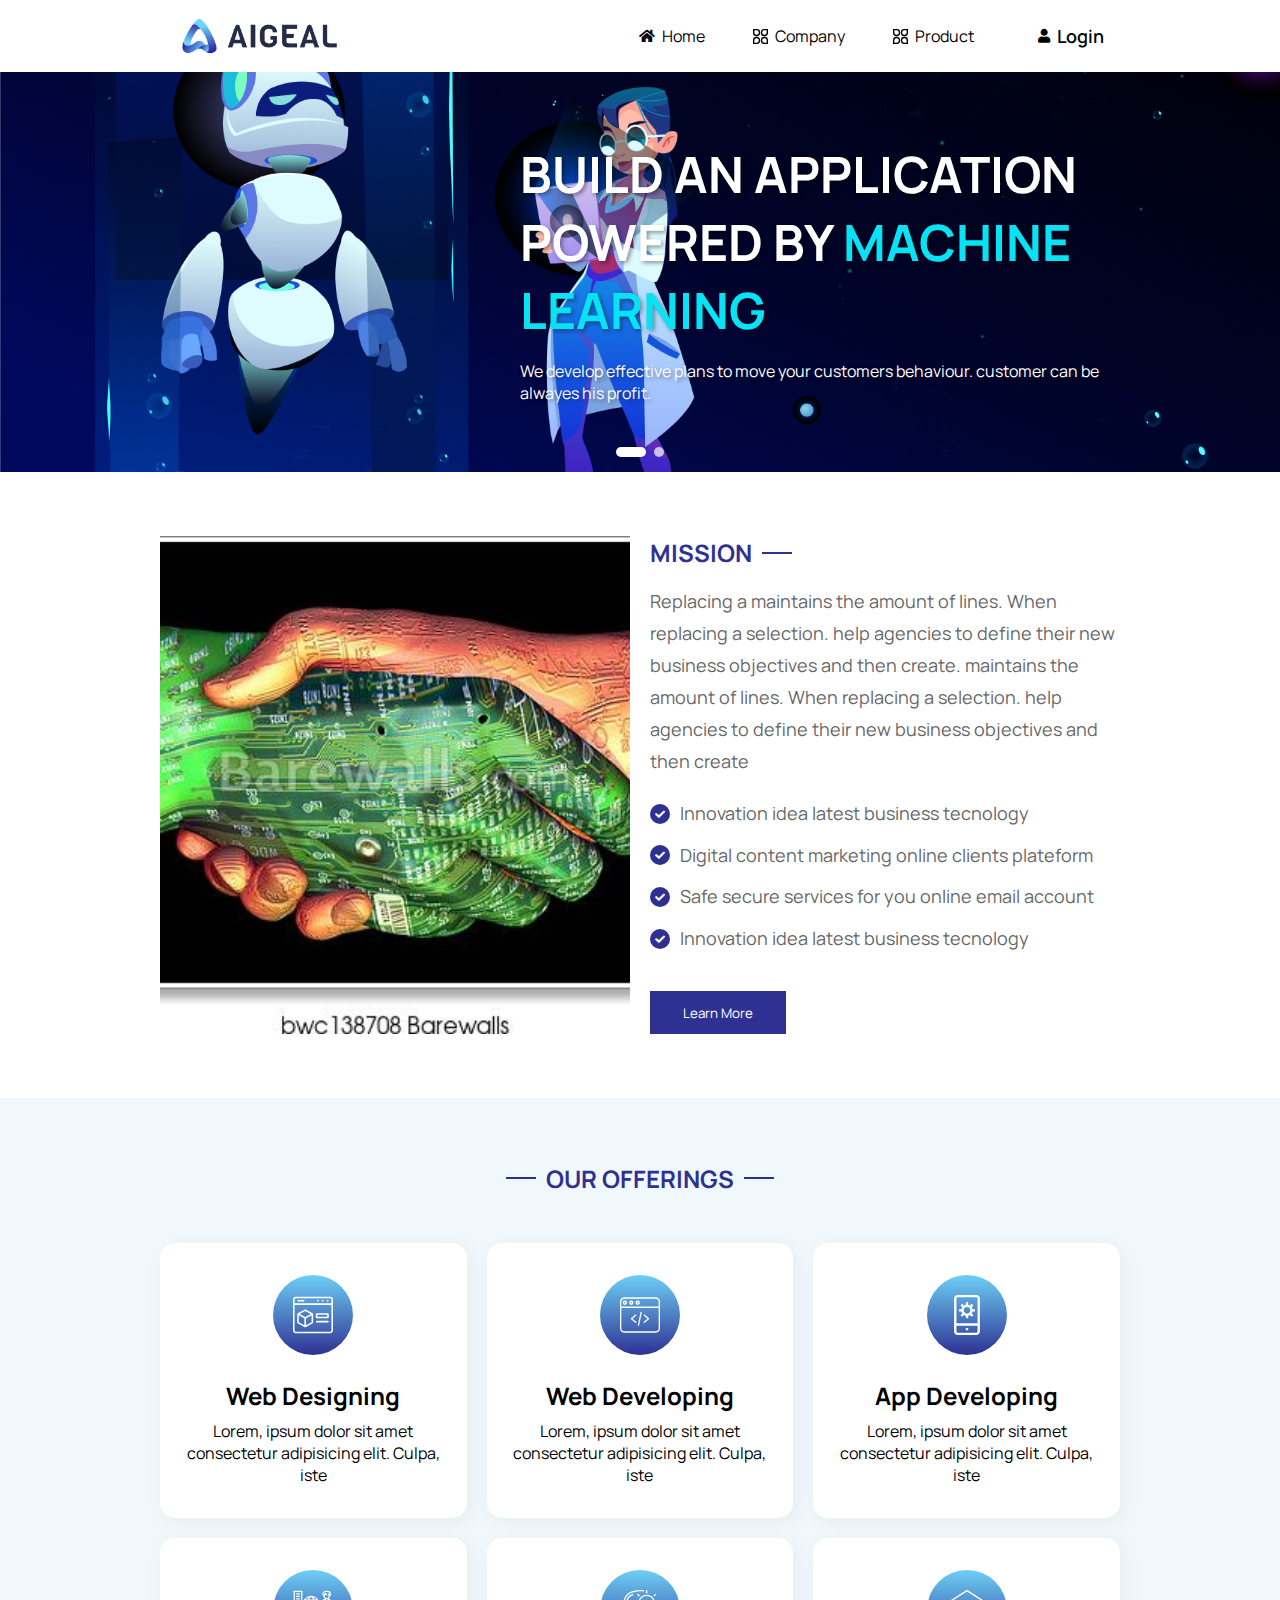
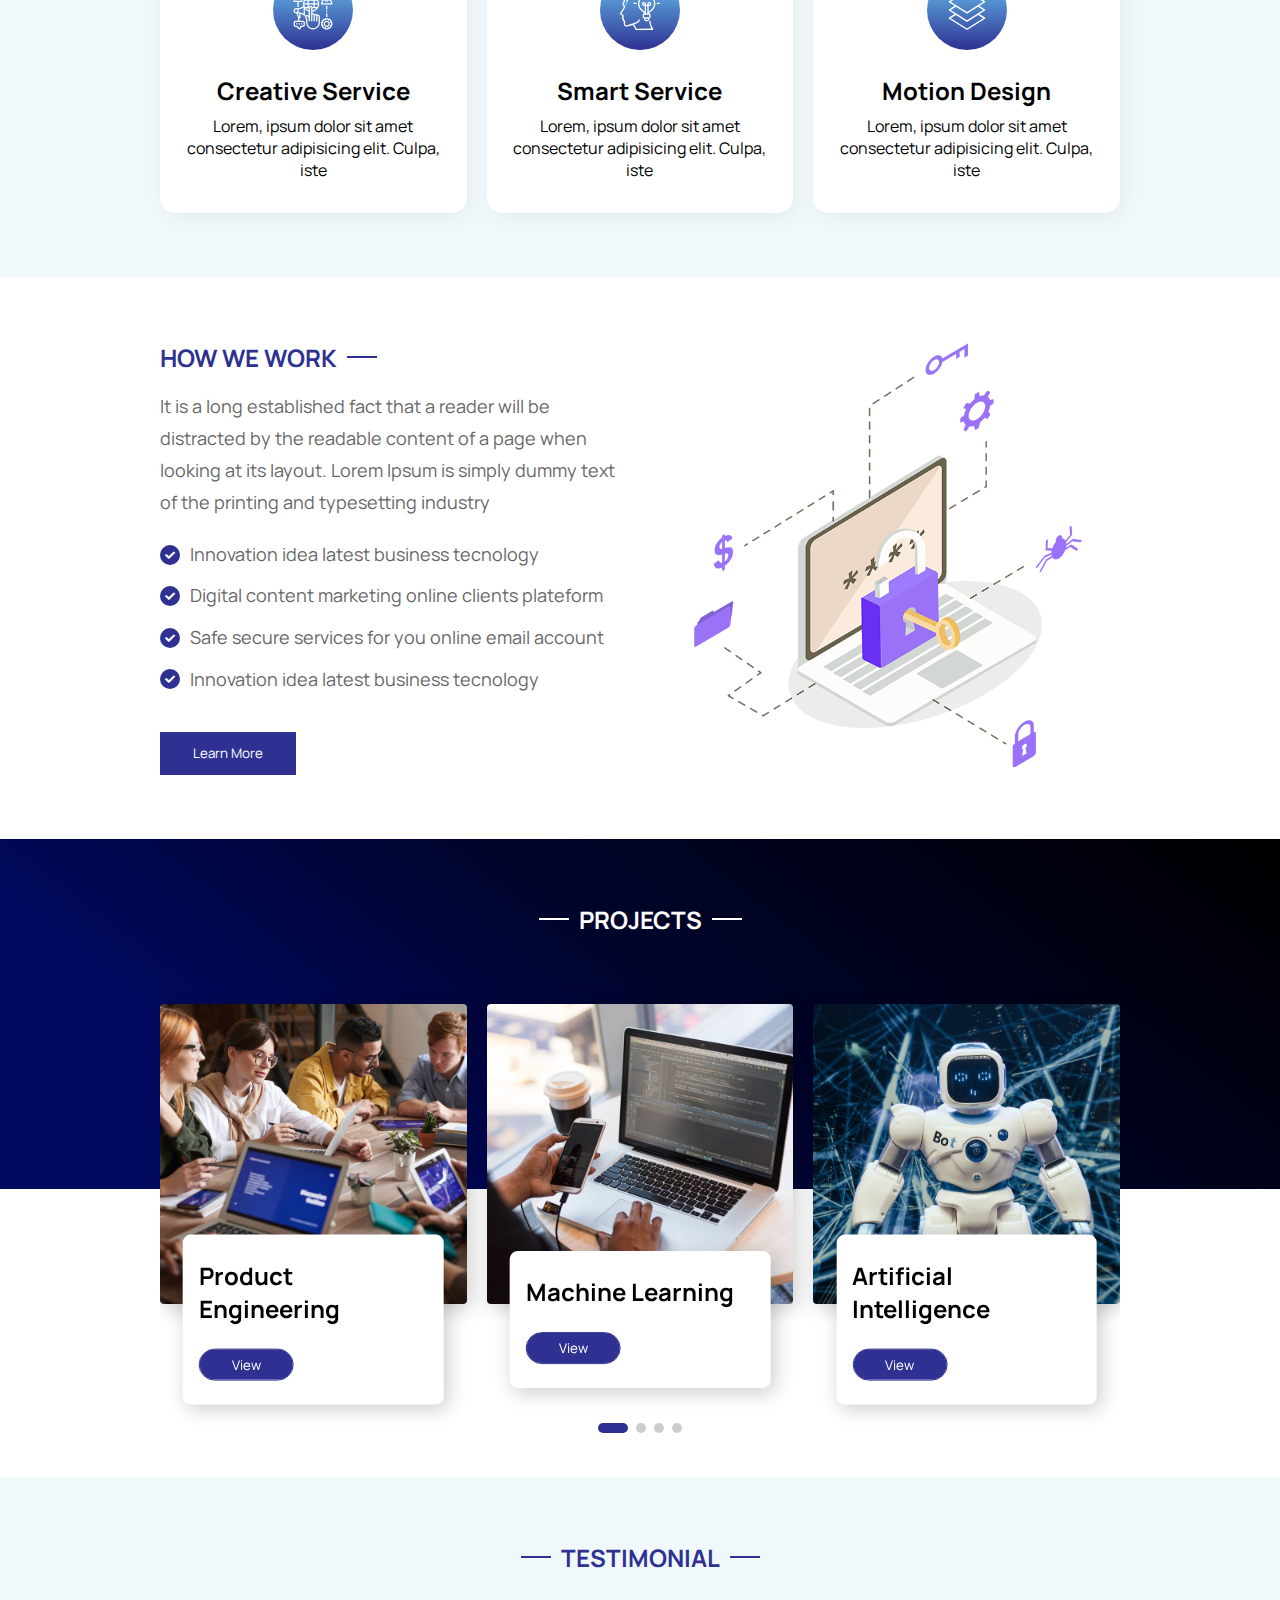
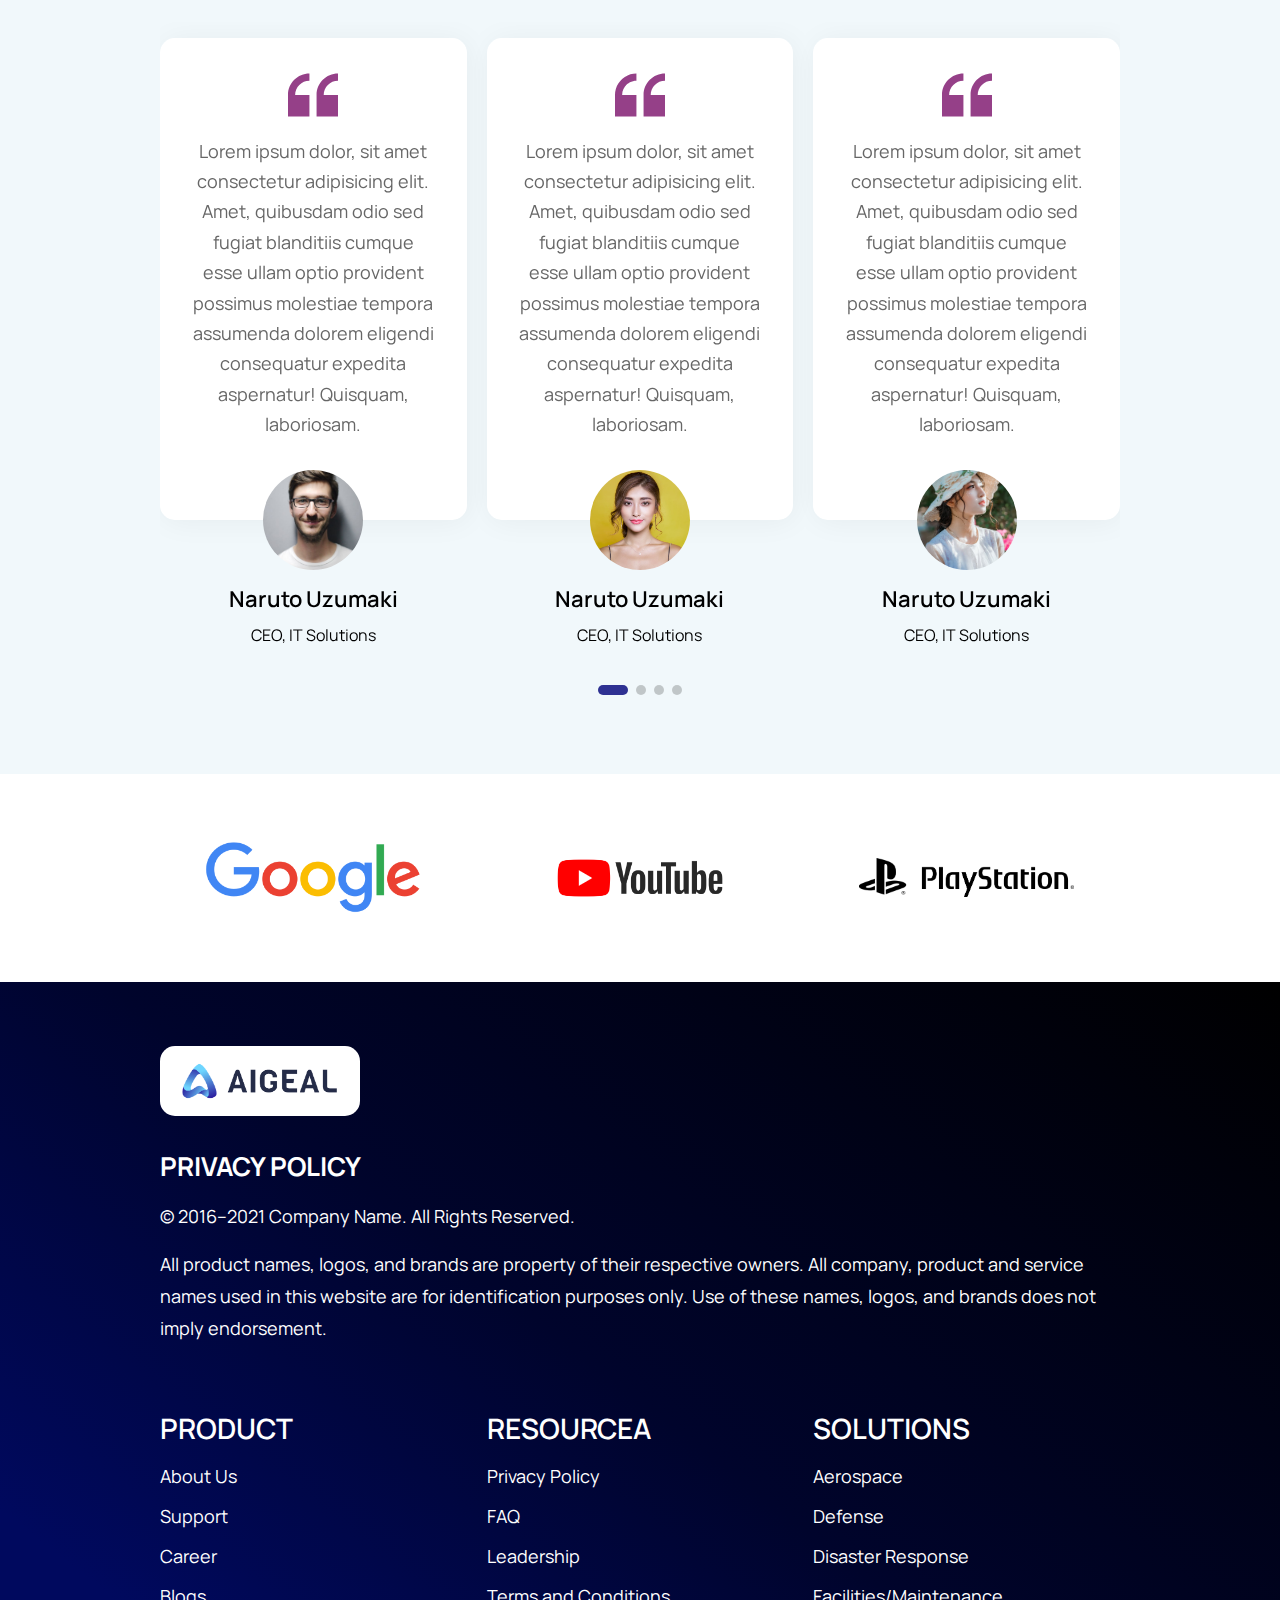
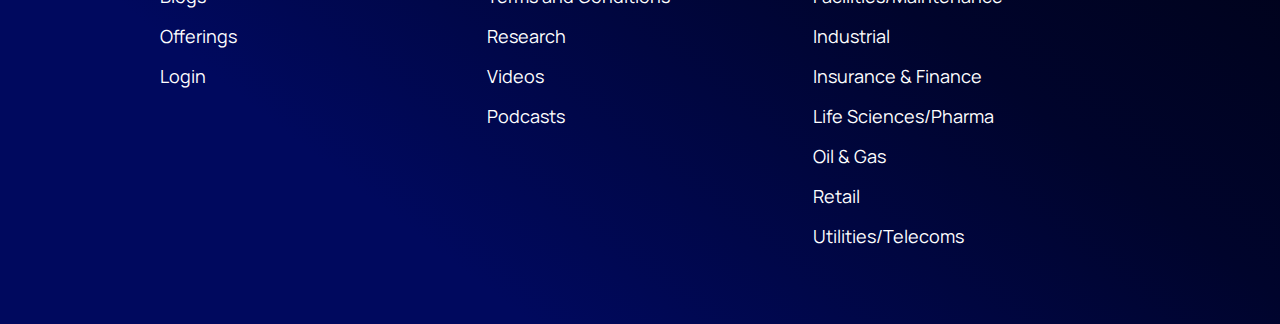
<file: index.html>
<!DOCTYPE html>
<html lang="en">
  <head>
    <meta charset="UTF-8" />
    <meta http-equiv="X-UA-Compatible" content="IE=edge" />
    <meta name="viewport" content="width=device-width, initial-scale=1.0" />
    <!-- css -->
    <link rel="stylesheet" href="./css/styles.css" />
    <!-- responsive -->
    <link rel="stylesheet" href="./css/responsive.css" />
    <!-- swiper -->
    <link rel="stylesheet" href="./css/swiper.min.css" />
    <!-- fontawesome -->
    <link
      rel="stylesheet"
      href="https://cdnjs.cloudflare.com/ajax/libs/font-awesome/5.15.2/css/all.min.css"
    />

    <title>Document</title>
  </head>
  <body>
    <!-- header-start -->
    <header>
      <div class="wrapper">
        <div class="navbar">
          <a href="index.html">
            <div class="logo">
              <img src="./images/icon/logo2.png" alt="" />
            </div>
          </a>
          <div class="nav">
            <ul class="nav-menu">
              <a href="index.html">
                <li><i class="fas fa-home"></i> Home</li>
              </a>
              <li class="drop-down">
                <div class="icon">
                  <img src="./images/icon/menu.svg" alt="" />
                </div>
                Company
                <ul class="drop">
                  <a href="about.html">
                    <li>About</li>
                  </a>
                  <a href="career.html">
                    <li>Careers</li>
                  </a>
                  <a href="solutions.html">
                    <li>Offerings</li>
                  </a>
                  <a href="blog.html">
                    <li>Blog</li>
                  </a>
                  <a href="contact.html">
                    <li>Contact</li>
                  </a>
                </ul>
              </li>

              <li class="drop-down">
                <div class="icon">
                  <img src="./images/icon/menu.svg" alt="" />
                </div>
                Product

                <ul class="drop">
                  <a href="#">
                    <li>Dolphwin</li>
                  </a>
                </ul>
              </li>

              <a href="login.html">
                <li class="login"><i class="fas fa-user"></i> Login</li>
              </a>
            </ul>
          </div>
          <div class="side-nav-btn">
            <div class="bar"></div>
            <div class="bar"></div>
            <div class="bar"></div>
          </div>
        </div>
      </div>
    </header>
    <!-- header-end -->

    <div class="background">
      <img class="cursor-close" src="./images/icon/shadow-close.svg" alt="" />
    </div>

    <!-- side-nav-start -->
    <div class="side-nav">
      <div class="logo-sec">
        <div class="logo">
          <img src="./images/icon/logo2.png" alt="" />
        </div>
        <div class="nav-close">
          <img src="./images/icon/close_big.svg" alt="" />
        </div>
      </div>

      <ul>
        <a href="index.html"><li>Home</li></a>
        <a href="about.html"><li>About</li></a>
        <a href="career.html"><li>Careers</li></a>
        <a href="solutions.html"><li>Offerings</li></a>
        <a href="blog.html"><li>Blog</li></a>
        <a href="contact.html"><li>Contact</li></a>
        <a href="#"><li>Dolphwin</li></a>
        <a href="login.html"><li>Login</li></a>
      </ul>
    </div>
    <!-- side-nav-end -->

    <!-- banner-start -->
    <div class="banner">
      <div class="swiper mySwiper">
        <div class="swiper-wrapper">
          <div class="swiper-slide">
            <div
              class="image"
              style="background-image: url(./images/banner2.jpg)"
            >
              <div class="wrapper">
                <div class="details">
                  <h1>
                    Build an application <br />
                    powered by
                    <span
                      >Machine <br />
                      Learning
                    </span>
                  </h1>
                  <p>
                    We develop effective plans to move your customers behaviour.
                    customer can be alwayes his profit.
                  </p>
                </div>
              </div>
            </div>
          </div>

          <div class="swiper-slide">
            <div
              class="image"
              style="background-image: url(./images/banner.png)"
            >
              <div class="wrapper">
                <div class="details">
                  <h1>
                    <span>
                      Artificial <br />
                      Intelligence
                    </span>
                  </h1>
                  <h2>The Digital Transformation</h2>
                </div>
              </div>
            </div>
          </div>
        </div>
        <div class="swiper-pagination"></div>
      </div>
    </div>
    <!-- banner-end -->

    <!-- about-start -->
    <section>
      <div class="wrapper">
        <div class="about">
          <div
            class="image"
            style="background-image: url(./images/artificially-organi.jpg)"
          ></div>
          <div class="details">
            <h6>Mission</h6>

            <p>
              Replacing a maintains the amount of lines. When replacing a
              selection. help agencies to define their new business objectives
              and then create. maintains the amount of lines. When replacing a
              selection. help agencies to define their new business objectives
              and then create
            </p>

            <ul>
              <li>
                <i class="fas fa-check"></i>Innovation idea latest business
                tecnology
              </li>
              <li>
                <i class="fas fa-check"></i>Digital content marketing online
                clients plateform
              </li>
              <li>
                <i class="fas fa-check"></i>Safe secure services for you online
                email account
              </li>
              <li>
                <i class="fas fa-check"></i>Innovation idea latest business
                tecnology
              </li>
            </ul>

            <a href="about.html">
              <button>Learn More</button>
            </a>
          </div>
        </div>
      </div>
    </section>
    <!-- about-end -->

    <!-- services-start -->
    <section class="bg">
      <div class="wrapper">
        <div class="services">
          <div class="title">
            <h6>Our Offerings</h6>
          </div>

          <div class="list">
            <div class="item">
              <div class="details">
                <div class="icon">
                  <img
                    class="dark-icon"
                    src="./images/icon/web-design.svg"
                    alt=""
                  />
                  <img
                    src="./images/icon/web-design-light.svg"
                    class="light-icon"
                    alt=""
                  />
                </div>
                <h3 class="name">Web Designing</h3>
                <p>
                  Lorem, ipsum dolor sit amet consectetur adipisicing elit.
                  Culpa, iste
                </p>
              </div>
            </div>

            <div class="item">
              <div class="details">
                <div class="icon">
                  <img
                    class="dark-icon"
                    src="./images/icon/web-programming.svg"
                    alt=""
                  />
                  <img
                    src="./images/icon/web-programming-light.svg"
                    class="light-icon"
                    alt=""
                  />
                </div>
                <h3 class="name">Web Developing</h3>
                <p>
                  Lorem, ipsum dolor sit amet consectetur adipisicing elit.
                  Culpa, iste
                </p>
              </div>
            </div>

            <div class="item">
              <div class="details">
                <div class="icon">
                  <img
                    class="dark-icon"
                    src="./images/icon/app-development.svg"
                    alt=""
                  />
                  <img
                    src="./images/icon/app-development-light.svg"
                    class="light-icon"
                    alt=""
                  />
                </div>
                <h3 class="name">App Developing</h3>
                <p>
                  Lorem, ipsum dolor sit amet consectetur adipisicing elit.
                  Culpa, iste
                </p>
              </div>
            </div>

            <div class="item">
              <div class="details">
                <div class="icon">
                  <img
                    class="dark-icon"
                    src="./images/icon/channel.svg"
                    alt=""
                  />
                  <img
                    src="./images/icon/channel-light.svg"
                    class="light-icon"
                    alt=""
                  />
                </div>
                <h3 class="name">Creative Service</h3>
                <p>
                  Lorem, ipsum dolor sit amet consectetur adipisicing elit.
                  Culpa, iste
                </p>
              </div>
            </div>

            <div class="item">
              <div class="details">
                <div class="icon">
                  <img class="dark-icon" src="./images/icon/idea.svg" alt="" />
                  <img
                    src="./images/icon/idea-light.svg"
                    class="light-icon"
                    alt=""
                  />
                </div>
                <h3 class="name">Smart Service</h3>
                <p>
                  Lorem, ipsum dolor sit amet consectetur adipisicing elit.
                  Culpa, iste
                </p>
              </div>
            </div>

            <div class="item">
              <div class="details">
                <div class="icon">
                  <img class="dark-icon" src="./images/icon/layer.svg" alt="" />
                  <img
                    src="./images/icon/layer-light.svg"
                    class="light-icon"
                    alt=""
                  />
                </div>
                <h3 class="name">Motion Design</h3>
                <p>
                  Lorem, ipsum dolor sit amet consectetur adipisicing elit.
                  Culpa, iste
                </p>
              </div>
            </div>
          </div>
        </div>
      </div>
    </section>
    <!-- services-end -->

    <!-- work-start -->
    <section>
      <div class="wrapper">
        <div class="work">
          <div class="details">
            <h6>How We Work</h6>

            <p>
              It is a long established fact that a reader will be distracted by
              the readable content of a page when looking at its layout. Lorem
              Ipsum is simply dummy text of the printing and typesetting
              industry
            </p>

            <ul>
              <li>
                <i class="fas fa-check"></i>Innovation idea latest business
                tecnology
              </li>
              <li>
                <i class="fas fa-check"></i>Digital content marketing online
                clients plateform
              </li>
              <li>
                <i class="fas fa-check"></i>Safe secure services for you online
                email account
              </li>
              <li>
                <i class="fas fa-check"></i>Innovation idea latest business
                tecnology
              </li>
            </ul>

            <a href="about.html">
              <button>Learn More</button>
            </a>
          </div>
          <div
            class="image"
            style="background-image: url(./images/work.png)"
          ></div>
        </div>
      </div>
    </section>
    <!-- work-end -->

    <!-- our-recent-project-start -->
    <section class="dark-bg no-gap">
      <div class="wrapper">
        <div class="our-recent-project">
          <div class="title light">
            <h6>PROJECTS</h6>
          </div>
          <div class="list">
            <div class="swiper mySwiper">
              <div class="swiper-wrapper">
                <div class="swiper-slide">
                  <div class="image">
                    <div
                      class="img"
                      style="
                        background-image: url(./images/pexels-photo-3184325.jpeg);
                      "
                    ></div>
                  </div>
                  <div class="details">
                    <h3 class="name">Product Engineering</h3>
                    <a href="project-details.html">
                      <button>View</button>
                    </a>
                  </div>
                </div>

                <div class="swiper-slide">
                  <div class="image">
                    <div
                      class="img"
                      style="background-image: url(./images/developer.jpeg)"
                    ></div>
                  </div>
                  <div class="details">
                    <h3 class="name">Machine Learning</h3>
                    <a href="project-details.html">
                      <button>View</button>
                    </a>
                  </div>
                </div>

                <div class="swiper-slide">
                  <div class="image">
                    <div
                      class="img"
                      style="
                        background-image: url(./images/pexels-photo-8566473.jpeg);
                      "
                    ></div>
                  </div>
                  <div class="details">
                    <h3 class="name">Artificial Intelligence</h3>
                    <a href="project-details.html">
                      <button>View</button>
                    </a>
                  </div>
                </div>

                <div class="swiper-slide">
                  <div class="image">
                    <div
                      class="img"
                      style="background-image: url(./images/solutions1.jpeg)"
                    ></div>
                  </div>
                  <div class="details">
                    <h3 class="name">Automation</h3>
                    <a href="project-details.html">
                      <button>View</button>
                    </a>
                  </div>
                </div>

                <div class="swiper-slide">
                  <div class="image">
                    <div
                      class="img"
                      style="background-image: url(./images/blog1.jpg)"
                    ></div>
                  </div>
                  <div class="details">
                    <h3 class="name">NPL</h3>
                    <a href="project-details.html">
                      <button>View</button>
                    </a>
                  </div>
                </div>

                <div class="swiper-slide">
                  <div class="image">
                    <div
                      class="img"
                      style="background-image: url(./images/solution.jpeg)"
                    ></div>
                  </div>
                  <div class="details">
                    <h3 class="name">Computer Vision</h3>
                    <a href="project-details.html">
                      <button>View</button>
                    </a>
                  </div>
                </div>
              </div>
              <div class="swiper-pagination"></div>
            </div>
          </div>
        </div>
      </div>
    </section>
    <!-- our-recent-project-end -->

    <!-- Customers-says-start -->
    <section class="bg">
      <div class="wrapper">
        <div class="customer-says">
          <div class="title">
            <h6>TESTIMONIAL</h6>
          </div>

          <div class="swiper mySwiper">
            <div class="swiper-wrapper">
              <div class="swiper-slide">
                <div class="details">
                  <div class="comment">
                    <div class="icon">
                      <img src="./images/icon/quote.svg" alt="" />
                    </div>
                    <p>
                      Lorem ipsum dolor, sit amet consectetur adipisicing elit.
                      Amet, quibusdam odio sed fugiat blanditiis cumque esse
                      ullam optio provident possimus molestiae tempora assumenda
                      dolorem eligendi consequatur expedita aspernatur!
                      Quisquam, laboriosam.
                    </p>
                    <div
                      class="profile"
                      style="background-image: url(./images/profile1.jpeg)"
                    ></div>
                  </div>

                  <div class="name">Naruto Uzumaki</div>
                  <div class="post">CEO, IT Solutions</div>
                </div>
              </div>

              <div class="swiper-slide">
                <div class="details">
                  <div class="comment">
                    <div class="icon">
                      <img src="./images/icon/quote.svg" alt="" />
                    </div>
                    <p>
                      Lorem ipsum dolor, sit amet consectetur adipisicing elit.
                      Amet, quibusdam odio sed fugiat blanditiis cumque esse
                      ullam optio provident possimus molestiae tempora assumenda
                      dolorem eligendi consequatur expedita aspernatur!
                      Quisquam, laboriosam.
                    </p>
                    <div
                      class="profile"
                      style="background-image: url(./images/profile2.jpeg)"
                    ></div>
                  </div>

                  <div class="name">Naruto Uzumaki</div>
                  <div class="post">CEO, IT Solutions</div>
                </div>
              </div>

              <div class="swiper-slide">
                <div class="details">
                  <div class="comment">
                    <div class="icon">
                      <img src="./images/icon/quote.svg" alt="" />
                    </div>
                    <p>
                      Lorem ipsum dolor, sit amet consectetur adipisicing elit.
                      Amet, quibusdam odio sed fugiat blanditiis cumque esse
                      ullam optio provident possimus molestiae tempora assumenda
                      dolorem eligendi consequatur expedita aspernatur!
                      Quisquam, laboriosam.
                    </p>
                    <div
                      class="profile"
                      style="background-image: url(./images/profile3.jpeg)"
                    ></div>
                  </div>

                  <div class="name">Naruto Uzumaki</div>
                  <div class="post">CEO, IT Solutions</div>
                </div>
              </div>

              <div class="swiper-slide">
                <div class="details">
                  <div class="comment">
                    <div class="icon">
                      <img src="./images/icon/quote.svg" alt="" />
                    </div>
                    <p>
                      Lorem ipsum dolor, sit amet consectetur adipisicing elit.
                      Amet, quibusdam odio sed fugiat blanditiis cumque esse
                      ullam optio provident possimus molestiae tempora assumenda
                      dolorem eligendi consequatur expedita aspernatur!
                      Quisquam, laboriosam.
                    </p>
                    <div
                      class="profile"
                      style="background-image: url(./images/profile4.jpeg)"
                    ></div>
                  </div>

                  <div class="name">Naruto Uzumaki</div>
                  <div class="post">CEO, IT Solutions</div>
                </div>
              </div>

              <div class="swiper-slide">
                <div class="details">
                  <div class="comment">
                    <div class="icon">
                      <img src="./images/icon/quote.svg" alt="" />
                    </div>
                    <p>
                      Lorem ipsum dolor, sit amet consectetur adipisicing elit.
                      Amet, quibusdam odio sed fugiat blanditiis cumque esse
                      ullam optio provident possimus molestiae tempora assumenda
                      dolorem eligendi consequatur expedita aspernatur!
                      Quisquam, laboriosam.
                    </p>
                    <div
                      class="profile"
                      style="background-image: url(./images/profile5.jpeg)"
                    ></div>
                  </div>

                  <div class="name">Naruto Uzumaki</div>
                  <div class="post">CEO, IT Solutions</div>
                </div>
              </div>

              <div class="swiper-slide">
                <div class="details">
                  <div class="comment">
                    <div class="icon">
                      <img src="./images/icon/quote.svg" alt="" />
                    </div>
                    <p>
                      Lorem ipsum dolor, sit amet consectetur adipisicing elit.
                      Amet, quibusdam odio sed fugiat blanditiis cumque esse
                      ullam optio provident possimus molestiae tempora assumenda
                      dolorem eligendi consequatur expedita aspernatur!
                      Quisquam, laboriosam.
                    </p>
                    <div
                      class="profile"
                      style="background-image: url(./images/team1.jpg)"
                    ></div>
                  </div>

                  <div class="name">Naruto Uzumaki</div>
                  <div class="post">CEO, IT Solutions</div>
                </div>
              </div>
            </div>
            <div class="swiper-pagination"></div>
          </div>
        </div>
      </div>
    </section>
    <!-- Customers-says-end -->

    <!-- partners-start -->
    <section>
      <div class="wrapper">
        <div class="partners">
          <div class="swiper mySwiper">
            <div class="swiper-wrapper">
              <div class="swiper-slide">
                <div
                  style="background-image: url(./images/partners1.png)"
                  class="image"
                ></div>
              </div>

              <div class="swiper-slide">
                <div
                  style="background-image: url(./images/partners2.png)"
                  class="image"
                ></div>
              </div>

              <div class="swiper-slide">
                <div
                  style="background-image: url(./images/partners3.png)"
                  class="image"
                ></div>
              </div>

              <div class="swiper-slide">
                <div
                  style="background-image: url(./images/partners4.png)"
                  class="image"
                ></div>
              </div>

              <div class="swiper-slide">
                <div
                  style="background-image: url(./images/partners5.png)"
                  class="image"
                ></div>
              </div>
            </div>
          </div>
        </div>
      </div>
    </section>
    <!-- partners-end -->

    <!-- footer-start -->
    <footer>
      <div class="wrapper">
        <div class="logo-sec">
          <a href="index.html">
            <div class="logo">
              <img src="./images/icon/logo2.png" alt="" />
            </div>
          </a>

          <h3>Privacy Policy</h3>

          <p>© 2016–2021 Company Name. All Rights Reserved.</p>

          <p>
            All product names, logos, and brands are property of their
            respective owners. All company, product and service names used in
            this website are for identification purposes only. Use of these
            names, logos, and brands does not imply endorsement.
          </p>
        </div>

        <div class="list">
          <div class="item">
            <ul>
              <li class="heading">Product</li>
              <a href="about.html">
                <li>About Us</li>
              </a>

              <a href="contact.html">
                <li>Support</li>
              </a>

              <a href="career.html">
                <li>Career</li>
              </a>

              <a href="blog.html">
                <li>Blogs</li>
              </a>

              <a href="solutions.html">
                <li>Offerings</li>
              </a>

              <a href="login.html">
                <li>Login</li>
              </a>
            </ul>
          </div>

          <div class="item">
            <ul>
              <li class="heading">Resourcea</li>
              <a href="#">
                <li>Privacy Policy</li>
              </a>
              <a href="#">
                <li>FAQ</li>
              </a>
              <a href="#">
                <li>Leadership</li>
              </a>
              <a href="#">
                <li>Terms and Conditions</li>
              </a>

              <a href="#">
                <li>Research</li>
              </a>

              <a href="#">
                <li>Videos</li>
              </a>

              <a href="#">
                <li>Podcasts</li>
              </a>
            </ul>
          </div>

          <div class="item">
            <ul>
              <li class="heading">SOLUTIONS</li>
              <a href="#">
                <li>Aerospace</li>
              </a>
              <a href="#">
                <li>Defense</li>
              </a>
              <a href="#">
                <li>Disaster Response</li>
              </a>
              <a href="#">
                <li>Facilities/Maintenance</li>
              </a>
              <a href="#">
                <li>Industrial</li>
              </a>
              <a href="#">
                <li>Insurance & Finance</li>
              </a>
              <a href="#">
                <li>Life Sciences/Pharma</li>
              </a>
              <a href="#">
                <li>Oil & Gas</li>
              </a>
              <a href="#">
                <li>Retail</li>
              </a>
              <a href="#">
                <li>Utilities/Telecoms</li>
              </a>
            </ul>
          </div>
        </div>
      </div>
    </footer>
    <!-- footer-end -->

    <!-- js -->
    <script src="./js/nav.js"></script>
    <!-- swiper-js -->
    <script src="./js/swiper.min.js"></script>

    <!-- Initialize Swiper -->
    <script>
      // banner
      var swiper = new Swiper('.banner .mySwiper', {
        slidesPerView: 1,
        autoplay: {
          delay: 2500,
          disableOnInteraction: false,
        },
        pagination: {
          el: '.swiper-pagination',
          clickable: true,
        },
      });

      // our-recent-project
      var swiper = new Swiper('.our-recent-project .mySwiper', {
        slidesPerView: 1,
        spaceBetween: 10,
        autoplay: {
          delay: 2500,
          disableOnInteraction: false,
        },
        pagination: {
          el: '.swiper-pagination',
          clickable: true,
        },
        breakpoints: {
          640: {
            slidesPerView: 1,
            spaceBetween: 20,
          },
          768: {
            slidesPerView: 2,
            spaceBetween: 20,
          },
          1024: {
            slidesPerView: 3,
            spaceBetween: 20,
          },
        },
      });

      // customer-says
      var swiper = new Swiper('.customer-says .mySwiper', {
        slidesPerView: 1,
        spaceBetween: 10,
        autoplay: {
          delay: 2500,
          disableOnInteraction: false,
        },
        pagination: {
          el: '.swiper-pagination',
          clickable: true,
        },
        breakpoints: {
          640: {
            slidesPerView: 1,
            spaceBetween: 20,
          },
          768: {
            slidesPerView: 2,
            spaceBetween: 20,
          },
          1024: {
            slidesPerView: 3,
            spaceBetween: 20,
          },
        },
      });

      // partners
      var swiper = new Swiper('.partners .mySwiper', {
        slidesPerView: 1,
        spaceBetween: 10,
        autoplay: {
          delay: 2500,
          disableOnInteraction: false,
        },
        pagination: {
          el: '.swiper-pagination',
          clickable: true,
        },
        breakpoints: {
          640: {
            slidesPerView: 1,
            spaceBetween: 20,
          },
          768: {
            slidesPerView: 2,
            spaceBetween: 20,
          },
          1024: {
            slidesPerView: 3,
            spaceBetween: 20,
          },
        },
      });
    </script>
  </body>
</html>
</file>
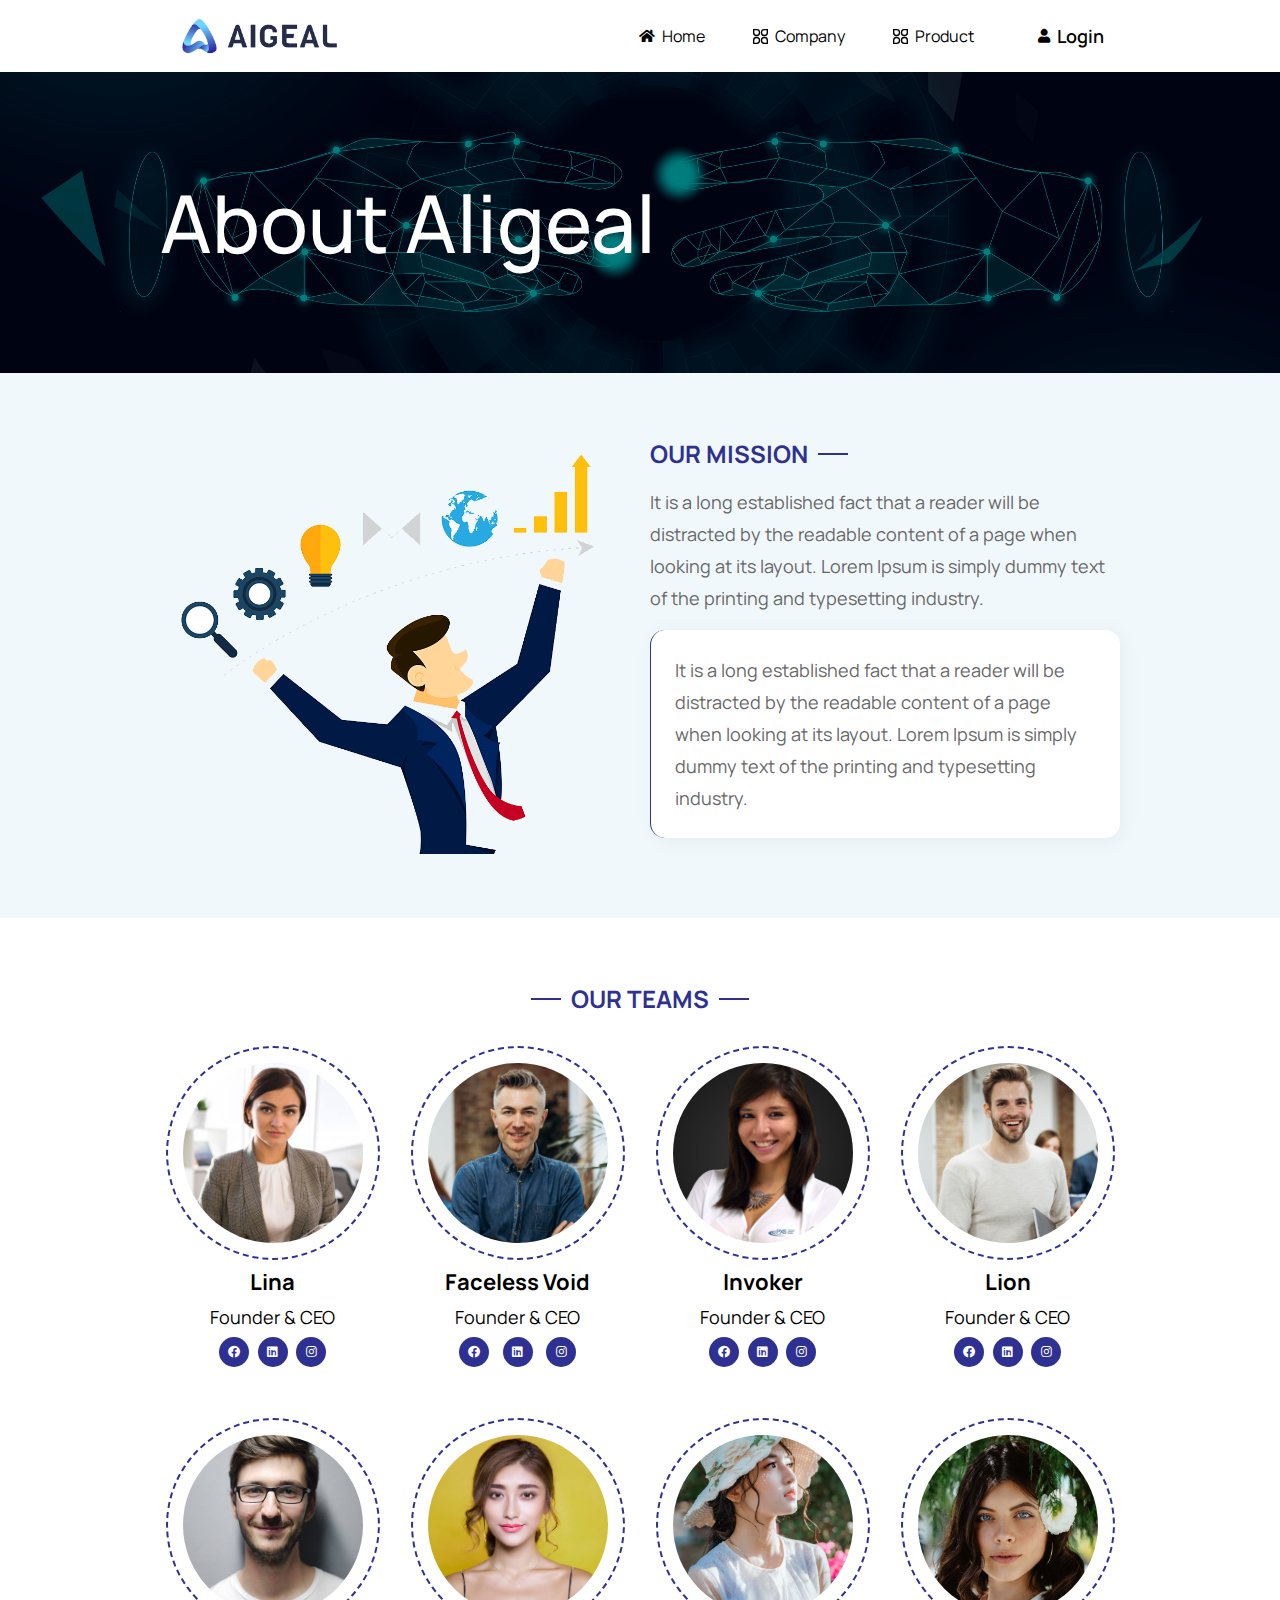
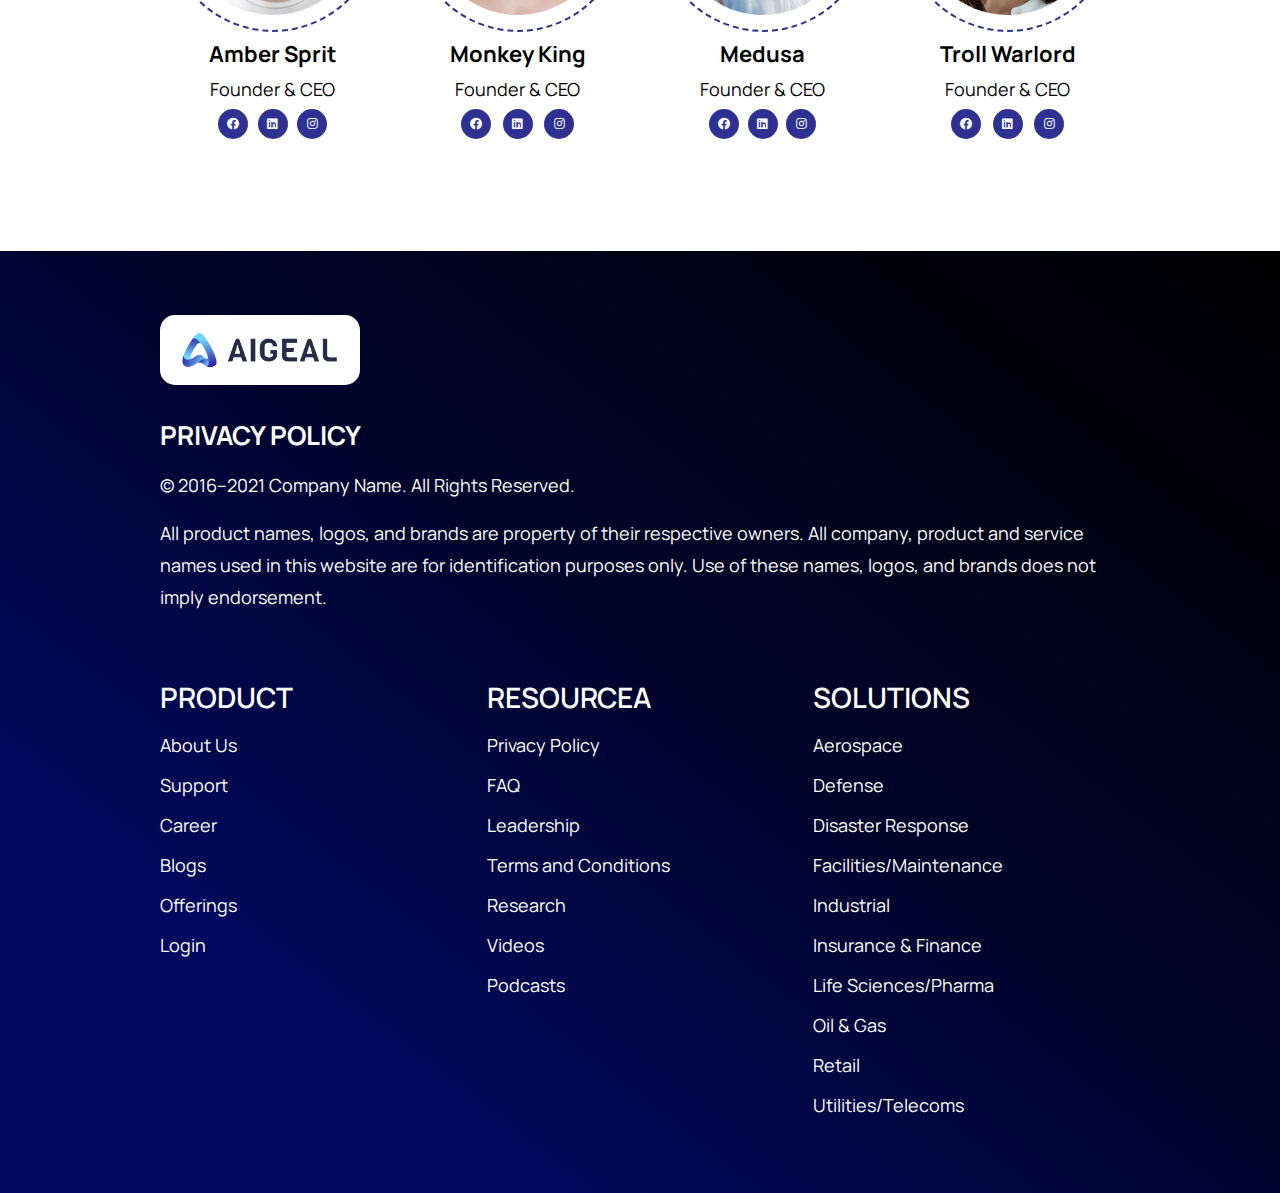
<file: about.html>
<!DOCTYPE html>
<html lang="en">
  <head>
    <meta charset="UTF-8" />
    <meta http-equiv="X-UA-Compatible" content="IE=edge" />
    <meta name="viewport" content="width=device-width, initial-scale=1.0" />
    <!-- css -->
    <link rel="stylesheet" href="./css/styles.css" />
    <!-- responsive -->
    <link rel="stylesheet" href="./css/responsive.css" />
    <!-- swiper -->
    <link rel="stylesheet" href="./css/swiper.min.css" />
    <!-- fontawesome -->
    <link
      rel="stylesheet"
      href="https://cdnjs.cloudflare.com/ajax/libs/font-awesome/5.15.2/css/all.min.css"
    />

    <title>Document</title>
  </head>
  <body>
    <!-- header-start -->
    <header>
      <div class="wrapper">
        <div class="navbar">
          <a href="index.html">
            <div class="logo">
              <img src="./images/icon/logo2.png" alt="" />
            </div>
          </a>
          <div class="nav">
            <ul class="nav-menu">
              <a href="index.html">
                <li><i class="fas fa-home"></i> Home</li>
              </a>
              <li class="drop-down">
                <div class="icon">
                  <img src="./images/icon/menu.svg" alt="" />
                </div>
                Company
                <ul class="drop">
                  <a href="about.html">
                    <li>About</li>
                  </a>
                  <a href="career.html">
                    <li>Careers</li>
                  </a>
                  <a href="solutions.html">
                    <li>Offerings</li>
                  </a>
                  <a href="blog.html">
                    <li>Blog</li>
                  </a>
                  <a href="contact.html">
                    <li>Contact</li>
                  </a>
                </ul>
              </li>

              <li class="drop-down">
                <div class="icon">
                  <img src="./images/icon/menu.svg" alt="" />
                </div>
                Product

                <ul class="drop">
                  <a href="#">
                    <li>Dolphwin</li>
                  </a>
                </ul>
              </li>

              <a href="login.html">
                <li class="login"><i class="fas fa-user"></i> Login</li>
              </a>
            </ul>
          </div>
          <div class="side-nav-btn">
            <div class="bar"></div>
            <div class="bar"></div>
            <div class="bar"></div>
          </div>
        </div>
      </div>
    </header>
    <!-- header-end -->

    <div class="background">
      <img class="cursor-close" src="./images/icon/shadow-close.svg" alt="" />
    </div>

    <!-- side-nav-start -->
    <div class="side-nav">
      <div class="logo-sec">
        <div class="logo">
          <img src="./images/icon/logo2.png" alt="" />
        </div>
        <div class="nav-close">
          <img src="./images/icon/close_big.svg" alt="" />
        </div>
      </div>

      <ul>
        <a href="index.html"><li>Home</li></a>
        <a href="about.html"><li>About</li></a>
        <a href="career.html"><li>Careers</li></a>
        <a href="solutions.html"><li>Offerings</li></a>
        <a href="blog.html"><li>Blog</li></a>
        <a href="contact.html"><li>Contact</li></a>
        <a href="#"><li>Dolphwin</li></a>
        <a href="login.html"><li>Login</li></a>
      </ul>
    </div>
    <!-- side-nav-end -->

    <!-- page-banner-start -->
    <div
      class="page-banner"
      style="background-image: url(./images/pagebanner.jpg)"
    >
      <div class="wrapper">
        <div class="page-title">
          <h1>About Aligeal</h1>
        </div>
      </div>
    </div>
    <!-- page-banner-end -->

    <!-- about-start -->
    <section class="bg">
      <div class="wrapper">
        <div class="about">
          <div
            class="image"
            style="background-image: url(./images/about.png)"
          ></div>
          <div class="details">
            <h6>Our Mission</h6>
            <p>
              It is a long established fact that a reader will be distracted by
              the readable content of a page when looking at its layout. Lorem
              Ipsum is simply dummy text of the printing and typesetting
              industry.
            </p>

            <p class="para">
              It is a long established fact that a reader will be distracted by
              the readable content of a page when looking at its layout. Lorem
              Ipsum is simply dummy text of the printing and typesetting
              industry.
            </p>
          </div>
        </div>
      </div>
    </section>
    <!-- about-end -->

    <!-- our-teams-start -->
    <section>
      <div class="wrapper">
        <div class="our-teams">
          <div class="title">
            <h6>Our Teams</h6>
          </div>

          <div class="list">
            <div class="item">
              <div class="image">
                <div
                  class="img"
                  style="background-image: url(./images/team1.jpg)"
                ></div>
              </div>
              <div class="details">
                <h3 class="name">Lina</h3>
                <h5>Founder & CEO</h5>

                <div class="link-icon">
                  <a href="#"><i class="fab fa-facebook"></i></a>
                  <a href="#"><i class="fab fa-linkedin"></i></a>
                  <a href="#"><i class="fab fa-instagram"></i></a>
                </div>
              </div>
            </div>

            <div class="item">
              <div class="image">
                <div
                  class="img"
                  style="background-image: url(./images/team2.jpg)"
                ></div>
              </div>
              <div class="details">
                <h3 class="name">Faceless Void</h3>
                <h5>Founder & CEO</h5>

                <div class="link-icon">
                  <a href="#"><i class="fab fa-facebook"></i></a>
                  <a href="#"><i class="fab fa-linkedin"></i></a>
                  <a href="#"><i class="fab fa-instagram"></i></a>
                </div>
              </div>
            </div>

            <div class="item">
              <div class="image">
                <div
                  class="img"
                  style="background-image: url(./images/team3.jpg)"
                ></div>
              </div>
              <div class="details">
                <h3 class="name">Invoker</h3>
                <h5>Founder & CEO</h5>

                <div class="link-icon">
                  <a href="#"><i class="fab fa-facebook"></i></a>
                  <a href="#"><i class="fab fa-linkedin"></i></a>
                  <a href="#"><i class="fab fa-instagram"></i></a>
                </div>
              </div>
            </div>

            <div class="item">
              <div class="image">
                <div
                  class="img"
                  style="background-image: url(./images/team4.jpg)"
                ></div>
              </div>
              <div class="details">
                <h3 class="name">Lion</h3>
                <h5>Founder & CEO</h5>

                <div class="link-icon">
                  <a href="#"><i class="fab fa-facebook"></i></a>
                  <a href="#"><i class="fab fa-linkedin"></i></a>
                  <a href="#"><i class="fab fa-instagram"></i></a>
                </div>
              </div>
            </div>

            <div class="item">
              <div class="image">
                <div
                  class="img"
                  style="background-image: url(./images/profile1.jpeg)"
                ></div>
              </div>
              <div class="details">
                <h3 class="name">Amber Sprit</h3>
                <h5>Founder & CEO</h5>

                <div class="link-icon">
                  <a href="#"><i class="fab fa-facebook"></i></a>
                  <a href="#"><i class="fab fa-linkedin"></i></a>
                  <a href="#"><i class="fab fa-instagram"></i></a>
                </div>
              </div>
            </div>

            <div class="item">
              <div class="image">
                <div
                  class="img"
                  style="background-image: url(./images/profile2.jpeg)"
                ></div>
              </div>
              <div class="details">
                <h3 class="name">Monkey King</h3>
                <h5>Founder & CEO</h5>

                <div class="link-icon">
                  <a href="#"><i class="fab fa-facebook"></i></a>
                  <a href="#"><i class="fab fa-linkedin"></i></a>
                  <a href="#"><i class="fab fa-instagram"></i></a>
                </div>
              </div>
            </div>

            <div class="item">
              <div class="image">
                <div
                  class="img"
                  style="background-image: url(./images/profile3.jpeg)"
                ></div>
              </div>
              <div class="details">
                <h3 class="name">Medusa</h3>
                <h5>Founder & CEO</h5>

                <div class="link-icon">
                  <a href="#"><i class="fab fa-facebook"></i></a>
                  <a href="#"><i class="fab fa-linkedin"></i></a>
                  <a href="#"><i class="fab fa-instagram"></i></a>
                </div>
              </div>
            </div>

            <div class="item">
              <div class="image">
                <div
                  class="img"
                  style="background-image: url(./images/profile4.jpeg)"
                ></div>
              </div>
              <div class="details">
                <h3 class="name">Troll Warlord</h3>
                <h5>Founder & CEO</h5>

                <div class="link-icon">
                  <a href="#"><i class="fab fa-facebook"></i></a>
                  <a href="#"><i class="fab fa-linkedin"></i></a>
                  <a href="#"><i class="fab fa-instagram"></i></a>
                </div>
              </div>
            </div>
          </div>
        </div>
      </div>
    </section>
    <!-- our-teams-end -->

    <!-- footer-start -->
    <footer>
      <div class="wrapper">
        <div class="logo-sec">
          <a href="index.html">
            <div class="logo">
              <img src="./images/icon/logo2.png" alt="" />
            </div>
          </a>

          <h3>Privacy Policy</h3>

          <p>© 2016–2021 Company Name. All Rights Reserved.</p>

          <p>
            All product names, logos, and brands are property of their
            respective owners. All company, product and service names used in
            this website are for identification purposes only. Use of these
            names, logos, and brands does not imply endorsement.
          </p>
        </div>

        <div class="list">
          <div class="item">
            <ul>
              <li class="heading">Product</li>
              <a href="about.html">
                <li>About Us</li>
              </a>

              <a href="contact.html">
                <li>Support</li>
              </a>

              <a href="career.html">
                <li>Career</li>
              </a>

              <a href="blog.html">
                <li>Blogs</li>
              </a>

              <a href="solutions.html">
                <li>Offerings</li>
              </a>

              <a href="login.html">
                <li>Login</li>
              </a>
            </ul>
          </div>

          <div class="item">
            <ul>
              <li class="heading">Resourcea</li>
              <a href="#">
                <li>Privacy Policy</li>
              </a>
              <a href="#">
                <li>FAQ</li>
              </a>
              <a href="#">
                <li>Leadership</li>
              </a>
              <a href="#">
                <li>Terms and Conditions</li>
              </a>

              <a href="#">
                <li>Research</li>
              </a>

              <a href="#">
                <li>Videos</li>
              </a>

              <a href="#">
                <li>Podcasts</li>
              </a>
            </ul>
          </div>

          <div class="item">
            <ul>
              <li class="heading">SOLUTIONS</li>
              <a href="#">
                <li>Aerospace</li>
              </a>
              <a href="#">
                <li>Defense</li>
              </a>
              <a href="#">
                <li>Disaster Response</li>
              </a>
              <a href="#">
                <li>Facilities/Maintenance</li>
              </a>
              <a href="#">
                <li>Industrial</li>
              </a>
              <a href="#">
                <li>Insurance & Finance</li>
              </a>
              <a href="#">
                <li>Life Sciences/Pharma</li>
              </a>
              <a href="#">
                <li>Oil & Gas</li>
              </a>
              <a href="#">
                <li>Retail</li>
              </a>
              <a href="#">
                <li>Utilities/Telecoms</li>
              </a>
            </ul>
          </div>
        </div>
      </div>
    </footer>
    <!-- footer-end -->

    <!-- js -->
    <script src="./js/nav.js"></script>
  </body>
</html>
</file>
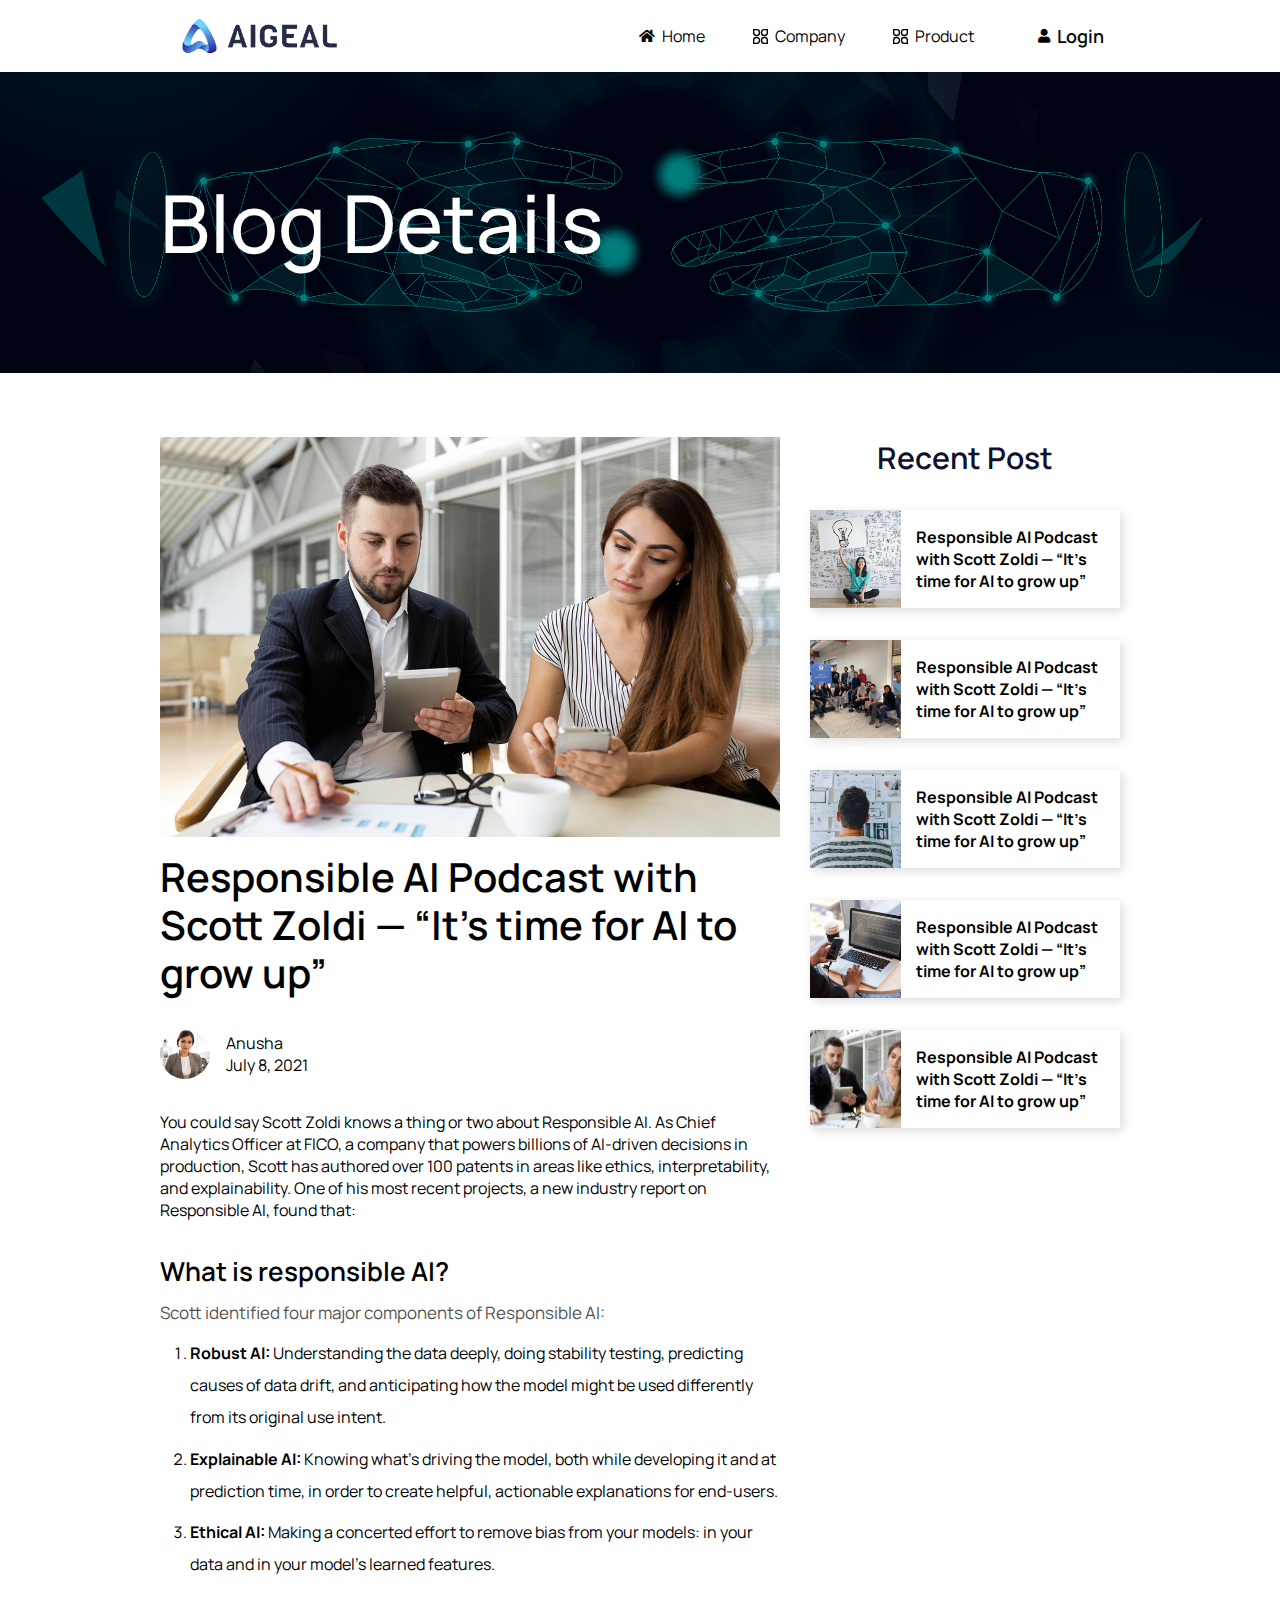
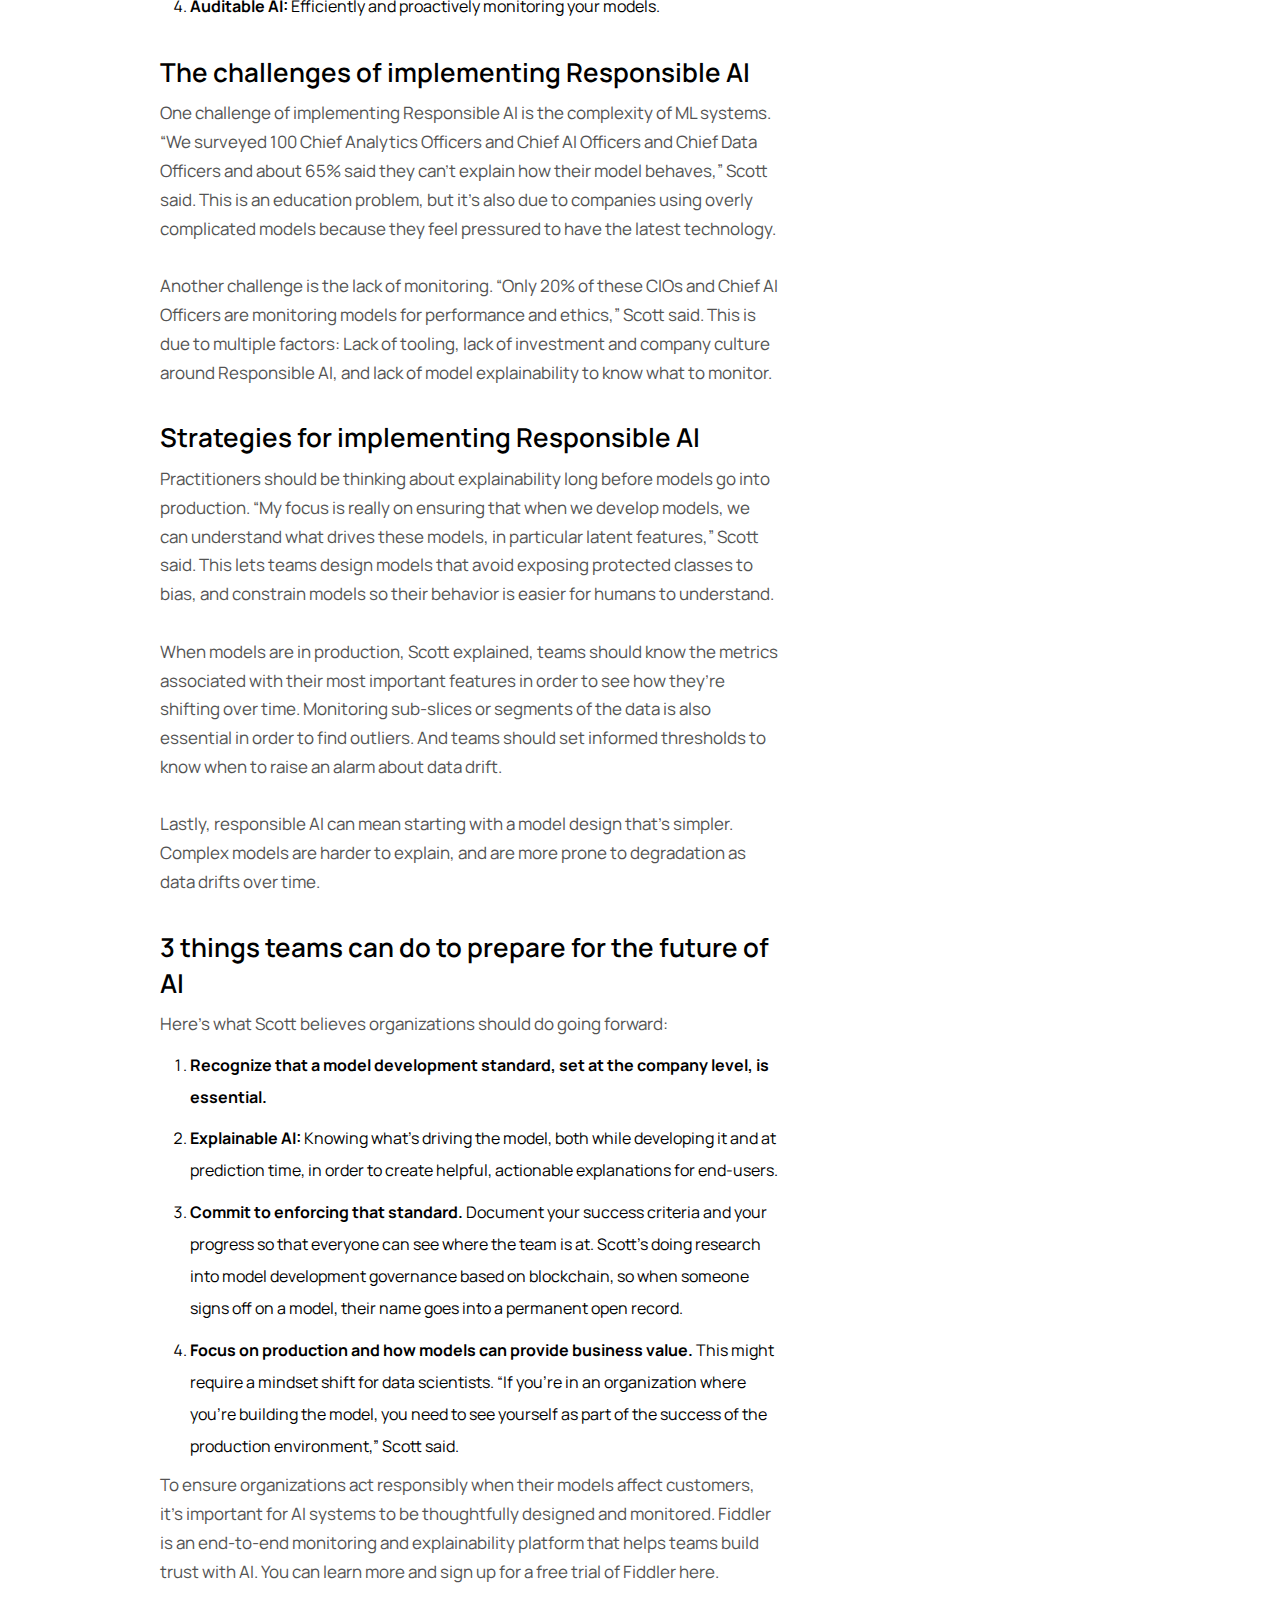
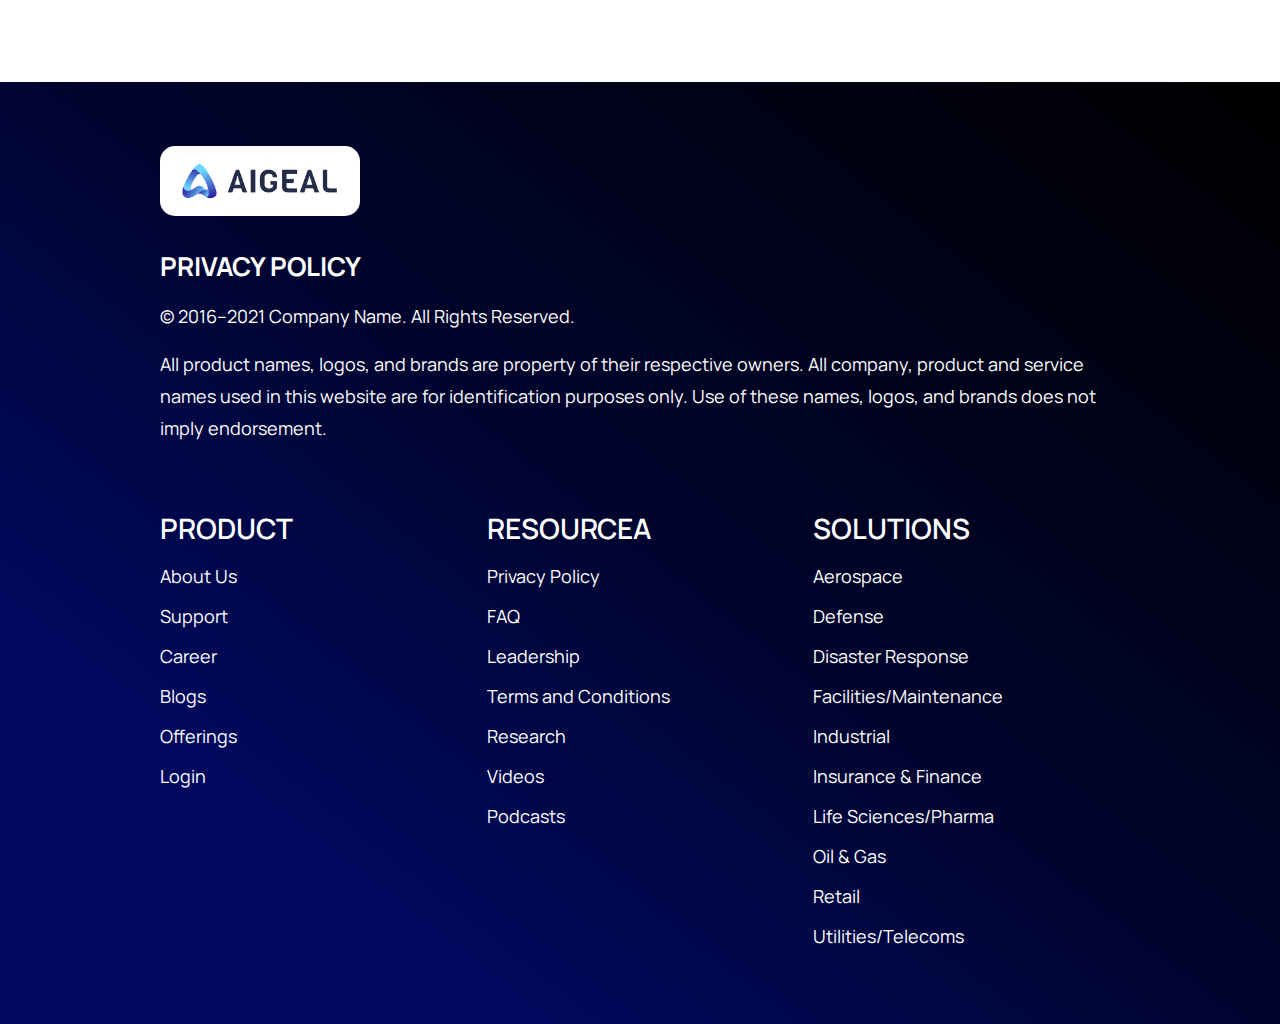
<file: blog-details.html>
<!DOCTYPE html>
<html lang="en">
  <head>
    <meta charset="UTF-8" />
    <meta http-equiv="X-UA-Compatible" content="IE=edge" />
    <meta name="viewport" content="width=device-width, initial-scale=1.0" />
    <!-- css -->
    <link rel="stylesheet" href="./css/styles.css" />
    <!-- responsive -->
    <link rel="stylesheet" href="./css/responsive.css" />
    <!-- swiper -->
    <link rel="stylesheet" href="./css/swiper.min.css" />
    <!-- fontawesome -->
    <link
      rel="stylesheet"
      href="https://cdnjs.cloudflare.com/ajax/libs/font-awesome/5.15.2/css/all.min.css"
    />

    <title>Document</title>
  </head>
  <body>
    <!-- header-start -->
    <header>
      <div class="wrapper">
        <div class="navbar">
          <a href="index.html">
            <div class="logo">
              <img src="./images/icon/logo2.png" alt="" />
            </div>
          </a>
          <div class="nav">
            <ul class="nav-menu">
              <a href="index.html">
                <li><i class="fas fa-home"></i> Home</li>
              </a>
              <li class="drop-down">
                <div class="icon">
                  <img src="./images/icon/menu.svg" alt="" />
                </div>
                Company
                <ul class="drop">
                  <a href="about.html">
                    <li>About</li>
                  </a>
                  <a href="career.html">
                    <li>Careers</li>
                  </a>
                  <a href="solutions.html">
                    <li>Offerings</li>
                  </a>
                  <a href="blog.html">
                    <li>Blog</li>
                  </a>
                  <a href="contact.html">
                    <li>Contact</li>
                  </a>
                </ul>
              </li>

              <li class="drop-down">
                <div class="icon">
                  <img src="./images/icon/menu.svg" alt="" />
                </div>
                Product

                <ul class="drop">
                  <a href="#">
                    <li>Dolphwin</li>
                  </a>
                </ul>
              </li>

              <a href="login.html">
                <li class="login"><i class="fas fa-user"></i> Login</li>
              </a>
            </ul>
          </div>
          <div class="side-nav-btn">
            <div class="bar"></div>
            <div class="bar"></div>
            <div class="bar"></div>
          </div>
        </div>
      </div>
    </header>
    <!-- header-end -->

    <div class="background">
      <img class="cursor-close" src="./images/icon/shadow-close.svg" alt="" />
    </div>

    <!-- side-nav-start -->
    <div class="side-nav">
      <div class="logo-sec">
        <div class="logo">
          <img src="./images/icon/logo2.png" alt="" />
        </div>
        <div class="nav-close">
          <img src="./images/icon/close_big.svg" alt="" />
        </div>
      </div>

      <ul>
        <a href="index.html"><li>Home</li></a>
        <a href="about.html"><li>About</li></a>
        <a href="career.html"><li>Careers</li></a>
        <a href="solutions.html"><li>Offerings</li></a>
        <a href="blog.html"><li>Blog</li></a>
        <a href="contact.html"><li>Contact</li></a>
        <a href="#"><li>Dolphwin</li></a>
        <a href="login.html"><li>Login</li></a>
      </ul>
    </div>
    <!-- side-nav-end -->

    <!-- page-banner-start -->
    <div
      class="page-banner"
      style="background-image: url(./images/pagebanner.jpg)"
    >
      <div class="wrapper">
        <div class="page-title">
          <h1>Blog Details</h1>
        </div>
      </div>
    </div>
    <!-- page-banner-end -->

    <!-- blog-page-start -->
    <section>
      <div class="blog-details-page">
        <div class="wrapper">
          <div class="blog-post">
            <div class="image">
              <div
                class="img"
                style="background-image: url(./images/blog1.jpg)"
              ></div>
            </div>
            <div class="details">
              <div class="name">
                Responsible AI Podcast with Scott Zoldi — “It’s time for AI to
                grow up”
              </div>
              <div class="profile">
                <div
                  class="profile-img"
                  style="background-image: url(./images/team1.jpg)"
                ></div>
                <div class="profile-detaile">
                  <div class="username">Anusha</div>
                  <div class="time">July 8, 2021</div>
                </div>
              </div>
              <p class="desc">
                You could say Scott Zoldi knows a thing or two about Responsible
                AI. As Chief Analytics Officer at FICO, a company that powers
                billions of AI-driven decisions in production, Scott has
                authored over 100 patents in areas like ethics,
                interpretability, and explainability. One of his most recent
                projects, a new industry report on Responsible AI, found that:
              </p>
            </div>

            <div class="others-infos">
              <div class="name">What is responsible AI?</div>
              <div class="desc">
                Scott identified four major components of Responsible AI:
              </div>

              <ul>
                <li>
                  <strong>Robust AI:</strong> Understanding the data deeply,
                  doing stability testing, predicting causes of data drift, and
                  anticipating how the model might be used differently from its
                  original use intent.
                </li>
                <li>
                  <strong>Explainable AI:</strong> Knowing what’s driving the
                  model, both while developing it and at prediction time, in
                  order to create helpful, actionable explanations for
                  end-users.
                </li>
                <li>
                  <strong>Ethical AI:</strong> Making a concerted effort to
                  remove bias from your models: in your data and in your model’s
                  learned features.
                </li>
                <li>
                  <strong>Auditable AI:</strong> Efficiently and proactively
                  monitoring your models.
                </li>
              </ul>
            </div>

            <div class="others-infos">
              <div class="name">
                The challenges of implementing Responsible AI
              </div>
              <div class="desc">
                One challenge of implementing Responsible AI is the complexity
                of ML systems. “We surveyed 100 Chief Analytics Officers and
                Chief AI Officers and Chief Data Officers and about 65% said
                they can’t explain how their model behaves,” Scott said. This is
                an education problem, but it’s also due to companies using
                overly complicated models because they feel pressured to have
                the latest technology.

                <br />
                <br />
                Another challenge is the lack of monitoring. “Only 20% of these
                CIOs and Chief AI Officers are monitoring models for performance
                and ethics,” Scott said. This is due to multiple factors: Lack
                of tooling, lack of investment and company culture around
                Responsible AI, and lack of model explainability to know what to
                monitor.
              </div>
            </div>

            <div class="others-infos">
              <div class="name">Strategies for implementing Responsible AI</div>
              <div class="desc">
                Practitioners should be thinking about explainability long
                before models go into production. “My focus is really on
                ensuring that when we develop models, we can understand what
                drives these models, in particular latent features,” Scott said.
                This lets teams design models that avoid exposing protected
                classes to bias, and constrain models so their behavior is
                easier for humans to understand.

                <br />
                <br />
                When models are in production, Scott explained, teams should
                know the metrics associated with their most important features
                in order to see how they’re shifting over time. Monitoring
                sub-slices or segments of the data is also essential in order to
                find outliers. And teams should set informed thresholds to know
                when to raise an alarm about data drift.

                <br />
                <br />
                Lastly, responsible AI can mean starting with a model design
                that’s simpler. Complex models are harder to explain, and are
                more prone to degradation as data drifts over time.
              </div>
            </div>

            <div class="others-infos">
              <div class="name">
                3 things teams can do to prepare for the future of AI
              </div>
              <div class="desc">
                Here’s what Scott believes organizations should do going
                forward:
              </div>

              <ul>
                <li>
                  <strong
                    >Recognize that a model development standard, set at the
                    company level, is essential.
                  </strong>
                </li>
                <li>
                  <strong>Explainable AI:</strong> Knowing what’s driving the
                  model, both while developing it and at prediction time, in
                  order to create helpful, actionable explanations for
                  end-users.
                </li>
                <li>
                  <strong>Commit to enforcing that standard.</strong> Document
                  your success criteria and your progress so that everyone can
                  see where the team is at. Scott’s doing research into model
                  development governance based on blockchain, so when someone
                  signs off on a model, their name goes into a permanent open
                  record.
                </li>
                <li>
                  <strong
                    >Focus on production and how models can provide business
                    value.</strong
                  >
                  This might require a mindset shift for data scientists. “If
                  you’re in an organization where you’re building the model, you
                  need to see yourself as part of the success of the production
                  environment,” Scott said.
                </li>
              </ul>

              <div class="desc">
                To ensure organizations act responsibly when their models affect
                customers, it’s important for AI systems to be thoughtfully
                designed and monitored. Fiddler is an end-to-end monitoring and
                explainability platform that helps teams build trust with AI.
                You can learn more and sign up for a free trial of Fiddler here.
              </div>
            </div>
          </div>

          <div class="recent-post">
            <div class="title-blog">Recent Post</div>
            <div class="list">
              <div class="item">
                <div class="recent-image">
                  <div
                    class="img"
                    style="background-image: url(./images/solution.jpeg)"
                  ></div>
                </div>
                <div class="name">
                  <a href="#">
                    Responsible AI Podcast with Scott Zoldi — “It’s time for AI
                    to grow up”
                  </a>
                </div>
              </div>

              <div class="item">
                <div class="recent-image">
                  <div
                    class="img"
                    style="background-image: url(./images/teams.png)"
                  ></div>
                </div>
                <div class="name">
                  <a href="#">
                    Responsible AI Podcast with Scott Zoldi — “It’s time for AI
                    to grow up”
                  </a>
                </div>
              </div>

              <div class="item">
                <div class="recent-image">
                  <div
                    class="img"
                    style="background-image: url(./images/research.jpeg)"
                  ></div>
                </div>
                <div class="name">
                  <a href="#">
                    Responsible AI Podcast with Scott Zoldi — “It’s time for AI
                    to grow up”
                  </a>
                </div>
              </div>

              <div class="item">
                <div class="recent-image">
                  <div
                    class="img"
                    style="background-image: url(./images/developer.jpeg)"
                  ></div>
                </div>
                <div class="name">
                  <a href="#">
                    Responsible AI Podcast with Scott Zoldi — “It’s time for AI
                    to grow up”
                  </a>
                </div>
              </div>

              <div class="item">
                <div class="recent-image">
                  <div
                    class="img"
                    style="background-image: url(./images/blog1.jpg)"
                  ></div>
                </div>
                <div class="name">
                  <a href="#">
                    Responsible AI Podcast with Scott Zoldi — “It’s time for AI
                    to grow up”
                  </a>
                </div>
              </div>
            </div>
          </div>
        </div>
      </div>
    </section>
    <!-- blog-page-end -->

    <!-- footer-start -->
    <footer>
      <div class="wrapper">
        <div class="logo-sec">
          <a href="index.html">
            <div class="logo">
              <img src="./images/icon/logo2.png" alt="" />
            </div>
          </a>

          <h3>Privacy Policy</h3>

          <p>© 2016–2021 Company Name. All Rights Reserved.</p>

          <p>
            All product names, logos, and brands are property of their
            respective owners. All company, product and service names used in
            this website are for identification purposes only. Use of these
            names, logos, and brands does not imply endorsement.
          </p>
        </div>

        <div class="list">
          <div class="item">
            <ul>
              <li class="heading">Product</li>
              <a href="about.html">
                <li>About Us</li>
              </a>

              <a href="contact.html">
                <li>Support</li>
              </a>

              <a href="career.html">
                <li>Career</li>
              </a>

              <a href="blog.html">
                <li>Blogs</li>
              </a>

              <a href="solutions.html">
                <li>Offerings</li>
              </a>

              <a href="login.html">
                <li>Login</li>
              </a>
            </ul>
          </div>

          <div class="item">
            <ul>
              <li class="heading">Resourcea</li>
              <a href="#">
                <li>Privacy Policy</li>
              </a>
              <a href="#">
                <li>FAQ</li>
              </a>
              <a href="#">
                <li>Leadership</li>
              </a>
              <a href="#">
                <li>Terms and Conditions</li>
              </a>

              <a href="#">
                <li>Research</li>
              </a>

              <a href="#">
                <li>Videos</li>
              </a>

              <a href="#">
                <li>Podcasts</li>
              </a>
            </ul>
          </div>

          <div class="item">
            <ul>
              <li class="heading">SOLUTIONS</li>
              <a href="#">
                <li>Aerospace</li>
              </a>
              <a href="#">
                <li>Defense</li>
              </a>
              <a href="#">
                <li>Disaster Response</li>
              </a>
              <a href="#">
                <li>Facilities/Maintenance</li>
              </a>
              <a href="#">
                <li>Industrial</li>
              </a>
              <a href="#">
                <li>Insurance & Finance</li>
              </a>
              <a href="#">
                <li>Life Sciences/Pharma</li>
              </a>
              <a href="#">
                <li>Oil & Gas</li>
              </a>
              <a href="#">
                <li>Retail</li>
              </a>
              <a href="#">
                <li>Utilities/Telecoms</li>
              </a>
            </ul>
          </div>
        </div>
      </div>
    </footer>
    <!-- footer-end -->

    <!-- js -->
    <script src="./js/nav.js"></script>
  </body>
</html>
</file>
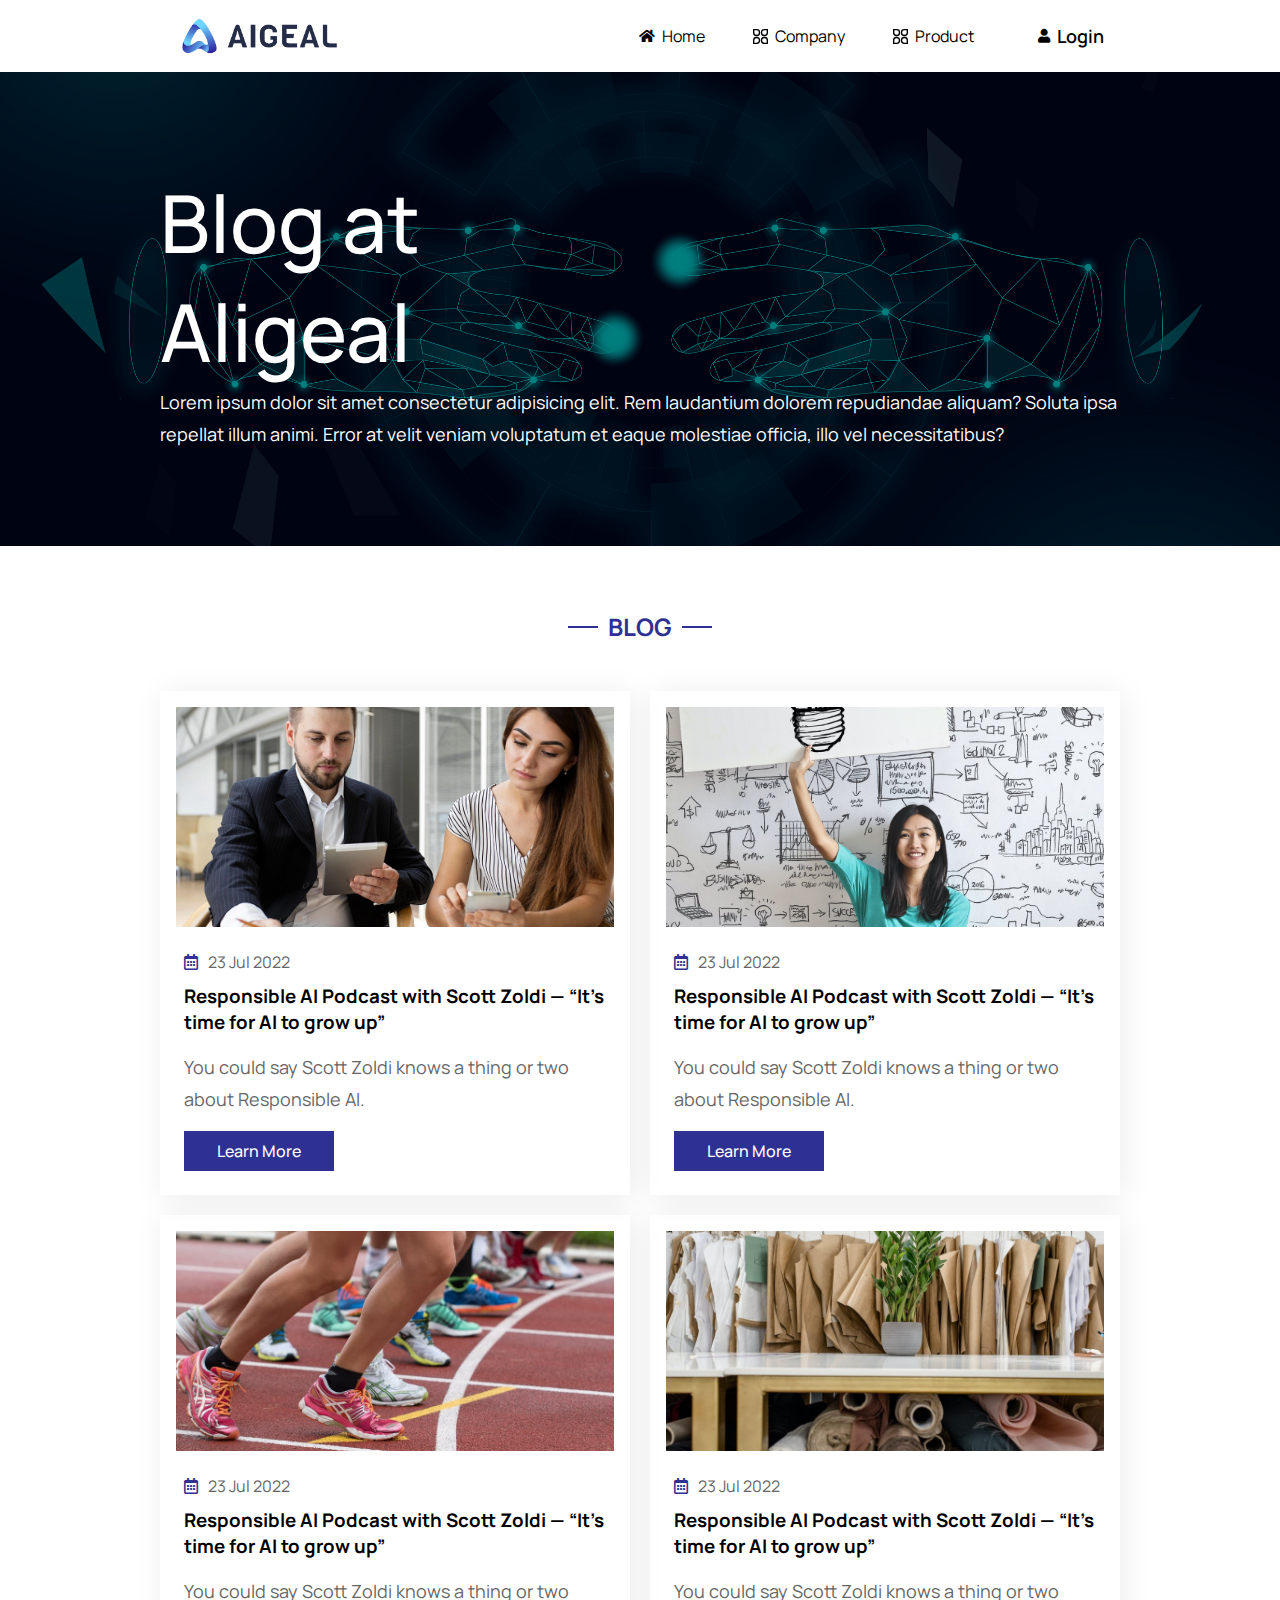
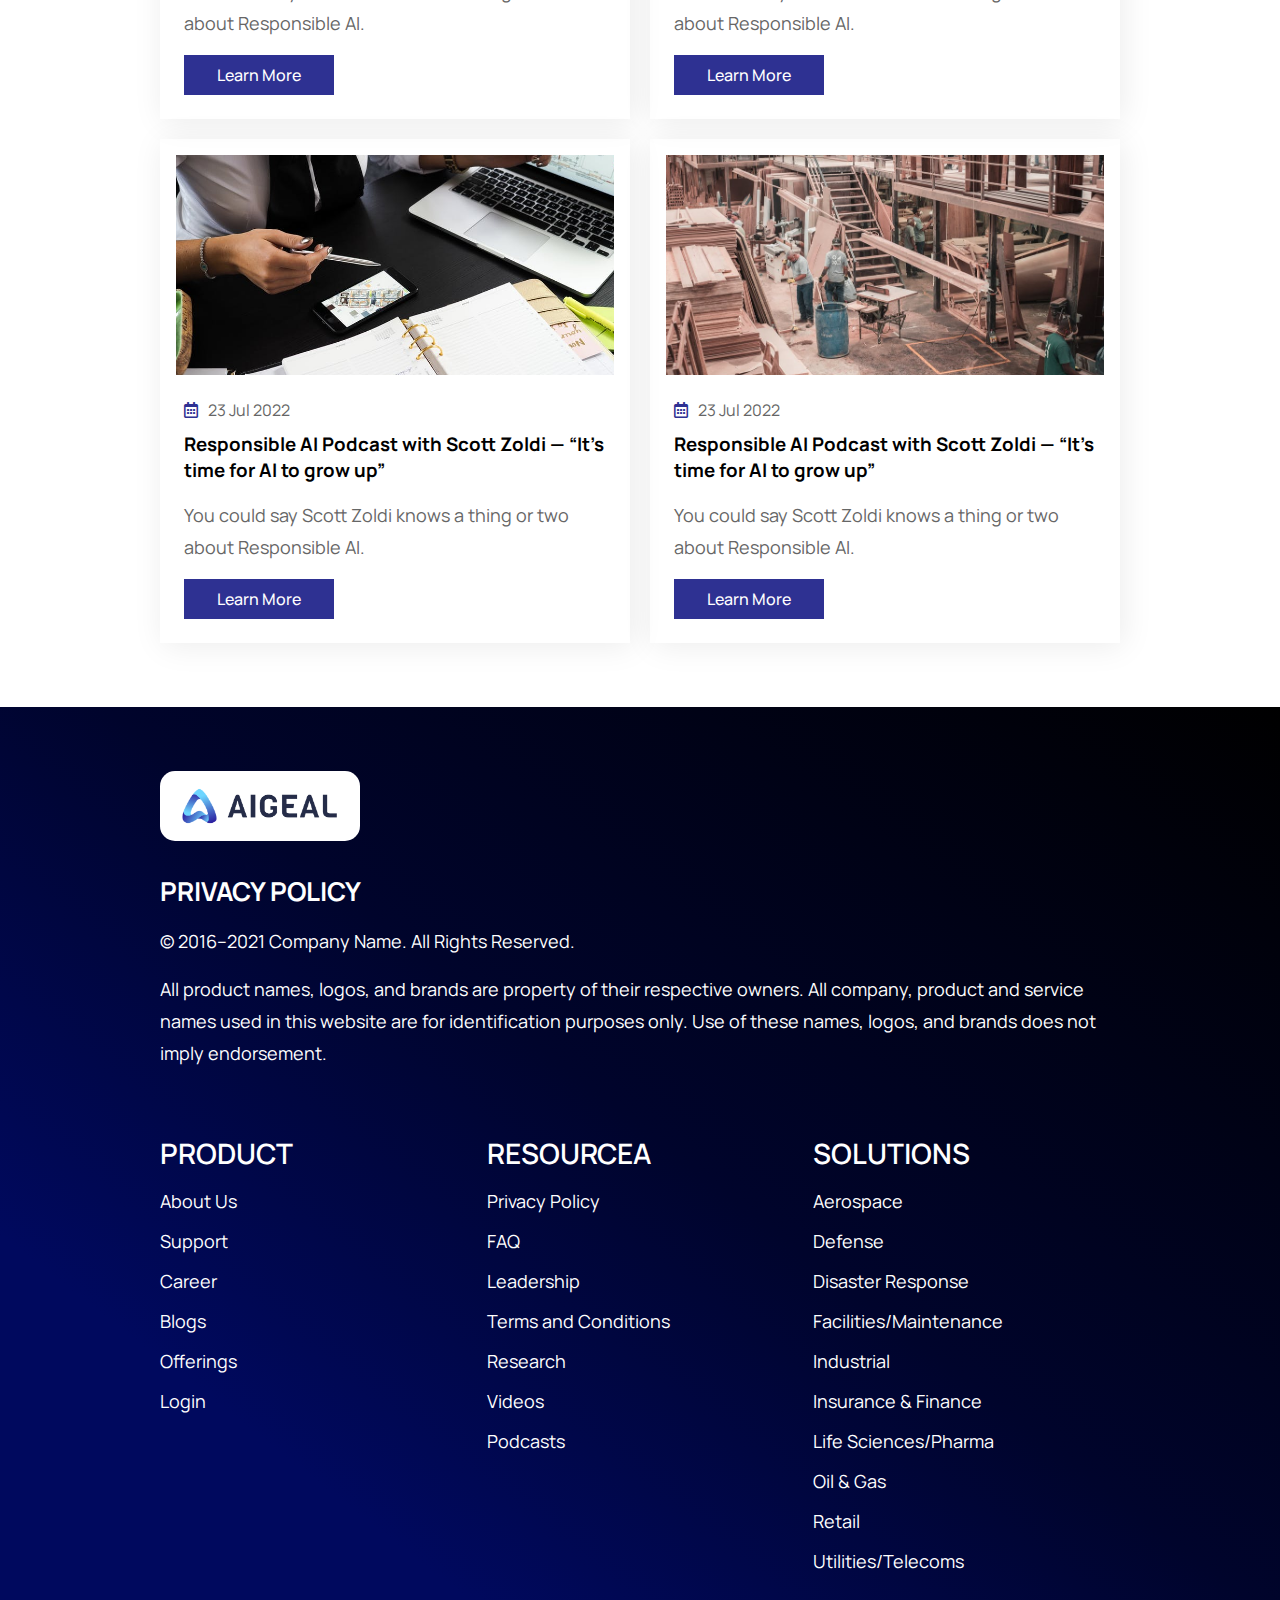
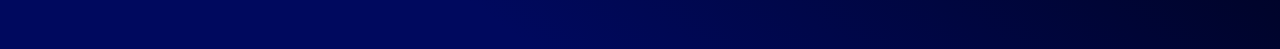
<file: blog.html>
<!DOCTYPE html>
<html lang="en">
  <head>
    <meta charset="UTF-8" />
    <meta http-equiv="X-UA-Compatible" content="IE=edge" />
    <meta name="viewport" content="width=device-width, initial-scale=1.0" />
    <!-- css -->
    <link rel="stylesheet" href="./css/styles.css" />
    <!-- responsive -->
    <link rel="stylesheet" href="./css/responsive.css" />
    <!-- swiper -->
    <link rel="stylesheet" href="./css/swiper.min.css" />
    <!-- fontawesome -->
    <link
      rel="stylesheet"
      href="https://cdnjs.cloudflare.com/ajax/libs/font-awesome/5.15.2/css/all.min.css"
    />

    <title>Document</title>
  </head>
  <body>
    <!-- header-start -->
    <header>
      <div class="wrapper">
        <div class="navbar">
          <a href="index.html">
            <div class="logo">
              <img src="./images/icon/logo2.png" alt="" />
            </div>
          </a>
          <div class="nav">
            <ul class="nav-menu">
              <a href="index.html">
                <li><i class="fas fa-home"></i> Home</li>
              </a>
              <li class="drop-down">
                <div class="icon">
                  <img src="./images/icon/menu.svg" alt="" />
                </div>
                Company
                <ul class="drop">
                  <a href="about.html">
                    <li>About</li>
                  </a>
                  <a href="career.html">
                    <li>Careers</li>
                  </a>
                  <a href="solutions.html">
                    <li>Offerings</li>
                  </a>
                  <a href="blog.html">
                    <li>Blog</li>
                  </a>
                  <a href="contact.html">
                    <li>Contact</li>
                  </a>
                </ul>
              </li>

              <li class="drop-down">
                <div class="icon">
                  <img src="./images/icon/menu.svg" alt="" />
                </div>
                Product

                <ul class="drop">
                  <a href="#">
                    <li>Dolphwin</li>
                  </a>
                </ul>
              </li>

              <a href="login.html">
                <li class="login"><i class="fas fa-user"></i> Login</li>
              </a>
            </ul>
          </div>
          <div class="side-nav-btn">
            <div class="bar"></div>
            <div class="bar"></div>
            <div class="bar"></div>
          </div>
        </div>
      </div>
    </header>
    <!-- header-end -->

    <div class="background">
      <img class="cursor-close" src="./images/icon/shadow-close.svg" alt="" />
    </div>

    <!-- side-nav-start -->
    <div class="side-nav">
      <div class="logo-sec">
        <div class="logo">
          <img src="./images/icon/logo2.png" alt="" />
        </div>
        <div class="nav-close">
          <img src="./images/icon/close_big.svg" alt="" />
        </div>
      </div>

      <ul>
        <a href="index.html"><li>Home</li></a>
        <a href="about.html"><li>About</li></a>
        <a href="career.html"><li>Careers</li></a>
        <a href="solutions.html"><li>Offerings</li></a>
        <a href="blog.html"><li>Blog</li></a>
        <a href="contact.html"><li>Contact</li></a>
        <a href="#"><li>Dolphwin</li></a>
        <a href="login.html"><li>Login</li></a>
      </ul>
    </div>
    <!-- side-nav-end -->

    <!-- page-banner-start -->
    <div
      class="page-banner"
      style="background-image: url(./images/pagebanner.jpg)"
    >
      <div class="wrapper">
        <div class="page-title">
          <h1>
            Blog at <br />
            Aligeal
          </h1>
          <p>
            Lorem ipsum dolor sit amet consectetur adipisicing elit. Rem
            laudantium dolorem repudiandae aliquam? Soluta ipsa repellat illum
            animi. Error at velit veniam voluptatum et eaque molestiae officia,
            illo vel necessitatibus?
          </p>
        </div>
      </div>
    </div>
    <!-- page-banner-end -->

    <!-- blog-page-start -->
    <section>
      <div class="wrapper">
        <div class="blog-page">
          <div class="title">
            <h6>Blog</h6>
          </div>

          <div class="list">
            <div class="item">
              <div class="image">
                <div
                  class="img"
                  style="background-image: url(./images/blog1.jpg)"
                ></div>
              </div>
              <div class="details">
                <div class="date">
                  <i class="far fa-calendar-alt"></i> 23 Jul 2022
                </div>
                <h3 class="name">
                  Responsible AI Podcast with Scott Zoldi — “It’s time for AI to
                  grow up”
                </h3>
                <p>
                  You could say Scott Zoldi knows a thing or two about
                  Responsible AI.
                </p>
                <a href="blog-details.html">
                  <button>Learn More</button>
                </a>
              </div>
            </div>

            <div class="item">
              <div class="image">
                <div
                  class="img"
                  style="background-image: url(./images/solution.jpeg)"
                ></div>
              </div>
              <div class="details">
                <div class="date">
                  <i class="far fa-calendar-alt"></i> 23 Jul 2022
                </div>
                <h3 class="name">
                  Responsible AI Podcast with Scott Zoldi — “It’s time for AI to
                  grow up”
                </h3>
                <p>
                  You could say Scott Zoldi knows a thing or two about
                  Responsible AI.
                </p>
                <a href="blog-details.html">
                  <button>Learn More</button>
                </a>
              </div>
            </div>

            <div class="item">
              <div class="image">
                <div
                  class="img"
                  style="background-image: url(./images/solutions5.jpeg)"
                ></div>
              </div>
              <div class="details">
                <div class="date">
                  <i class="far fa-calendar-alt"></i> 23 Jul 2022
                </div>
                <h3 class="name">
                  Responsible AI Podcast with Scott Zoldi — “It’s time for AI to
                  grow up”
                </h3>
                <p>
                  You could say Scott Zoldi knows a thing or two about
                  Responsible AI.
                </p>
                <a href="blog-details.html">
                  <button>Learn More</button>
                </a>
              </div>
            </div>

            <div class="item">
              <div class="image">
                <div
                  class="img"
                  style="background-image: url(./images/solutions6.jpeg)"
                ></div>
              </div>
              <div class="details">
                <div class="date">
                  <i class="far fa-calendar-alt"></i> 23 Jul 2022
                </div>
                <h3 class="name">
                  Responsible AI Podcast with Scott Zoldi — “It’s time for AI to
                  grow up”
                </h3>
                <p>
                  You could say Scott Zoldi knows a thing or two about
                  Responsible AI.
                </p>
                <a href="blog-details.html">
                  <button>Learn More</button>
                </a>
              </div>
            </div>

            <div class="item">
              <div class="image">
                <div
                  class="img"
                  style="background-image: url(./images/solutions7.jpeg)"
                ></div>
              </div>
              <div class="details">
                <div class="date">
                  <i class="far fa-calendar-alt"></i> 23 Jul 2022
                </div>
                <h3 class="name">
                  Responsible AI Podcast with Scott Zoldi — “It’s time for AI to
                  grow up”
                </h3>
                <p>
                  You could say Scott Zoldi knows a thing or two about
                  Responsible AI.
                </p>
                <a href="blog-details.html">
                  <button>Learn More</button>
                </a>
              </div>
            </div>

            <div class="item">
              <div class="image">
                <div
                  class="img"
                  style="background-image: url(./images/solutions8.jpeg)"
                ></div>
              </div>
              <div class="details">
                <div class="date">
                  <i class="far fa-calendar-alt"></i> 23 Jul 2022
                </div>
                <h3 class="name">
                  Responsible AI Podcast with Scott Zoldi — “It’s time for AI to
                  grow up”
                </h3>
                <p>
                  You could say Scott Zoldi knows a thing or two about
                  Responsible AI.
                </p>
                <a href="blog-details.html">
                  <button>Learn More</button>
                </a>
              </div>
            </div>
          </div>
        </div>
      </div>
    </section>
    <!-- blog-page-end -->

    <!-- footer-start -->
    <footer>
      <div class="wrapper">
        <div class="logo-sec">
          <a href="index.html">
            <div class="logo">
              <img src="./images/icon/logo2.png" alt="" />
            </div>
          </a>

          <h3>Privacy Policy</h3>

          <p>© 2016–2021 Company Name. All Rights Reserved.</p>

          <p>
            All product names, logos, and brands are property of their
            respective owners. All company, product and service names used in
            this website are for identification purposes only. Use of these
            names, logos, and brands does not imply endorsement.
          </p>
        </div>

        <div class="list">
          <div class="item">
            <ul>
              <li class="heading">Product</li>
              <a href="about.html">
                <li>About Us</li>
              </a>

              <a href="contact.html">
                <li>Support</li>
              </a>

              <a href="career.html">
                <li>Career</li>
              </a>

              <a href="blog.html">
                <li>Blogs</li>
              </a>

              <a href="solutions.html">
                <li>Offerings</li>
              </a>

              <a href="login.html">
                <li>Login</li>
              </a>
            </ul>
          </div>

          <div class="item">
            <ul>
              <li class="heading">Resourcea</li>
              <a href="#">
                <li>Privacy Policy</li>
              </a>
              <a href="#">
                <li>FAQ</li>
              </a>
              <a href="#">
                <li>Leadership</li>
              </a>
              <a href="#">
                <li>Terms and Conditions</li>
              </a>

              <a href="#">
                <li>Research</li>
              </a>

              <a href="#">
                <li>Videos</li>
              </a>

              <a href="#">
                <li>Podcasts</li>
              </a>
            </ul>
          </div>

          <div class="item">
            <ul>
              <li class="heading">SOLUTIONS</li>
              <a href="#">
                <li>Aerospace</li>
              </a>
              <a href="#">
                <li>Defense</li>
              </a>
              <a href="#">
                <li>Disaster Response</li>
              </a>
              <a href="#">
                <li>Facilities/Maintenance</li>
              </a>
              <a href="#">
                <li>Industrial</li>
              </a>
              <a href="#">
                <li>Insurance & Finance</li>
              </a>
              <a href="#">
                <li>Life Sciences/Pharma</li>
              </a>
              <a href="#">
                <li>Oil & Gas</li>
              </a>
              <a href="#">
                <li>Retail</li>
              </a>
              <a href="#">
                <li>Utilities/Telecoms</li>
              </a>
            </ul>
          </div>
        </div>
      </div>
    </footer>
    <!-- footer-end -->

    <!-- js -->
    <script src="./js/nav.js"></script>
  </body>
</html>
</file>
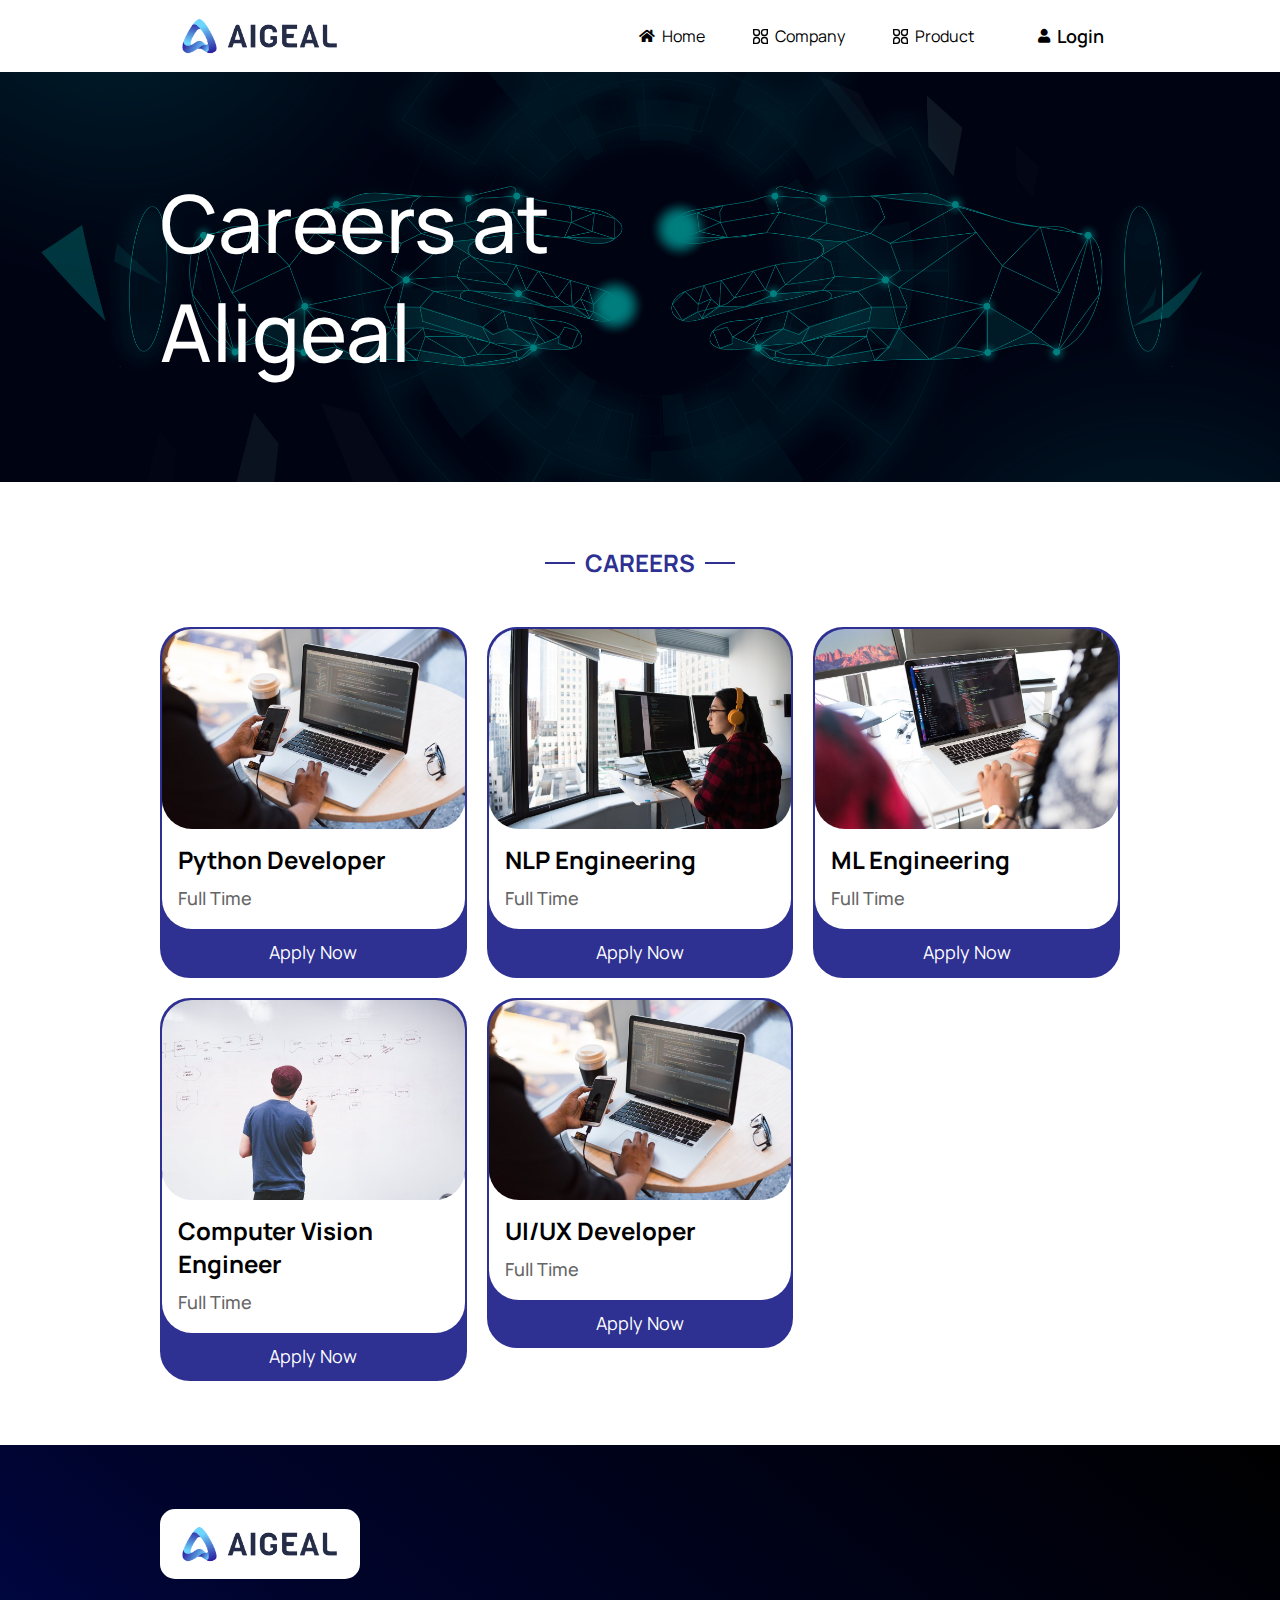
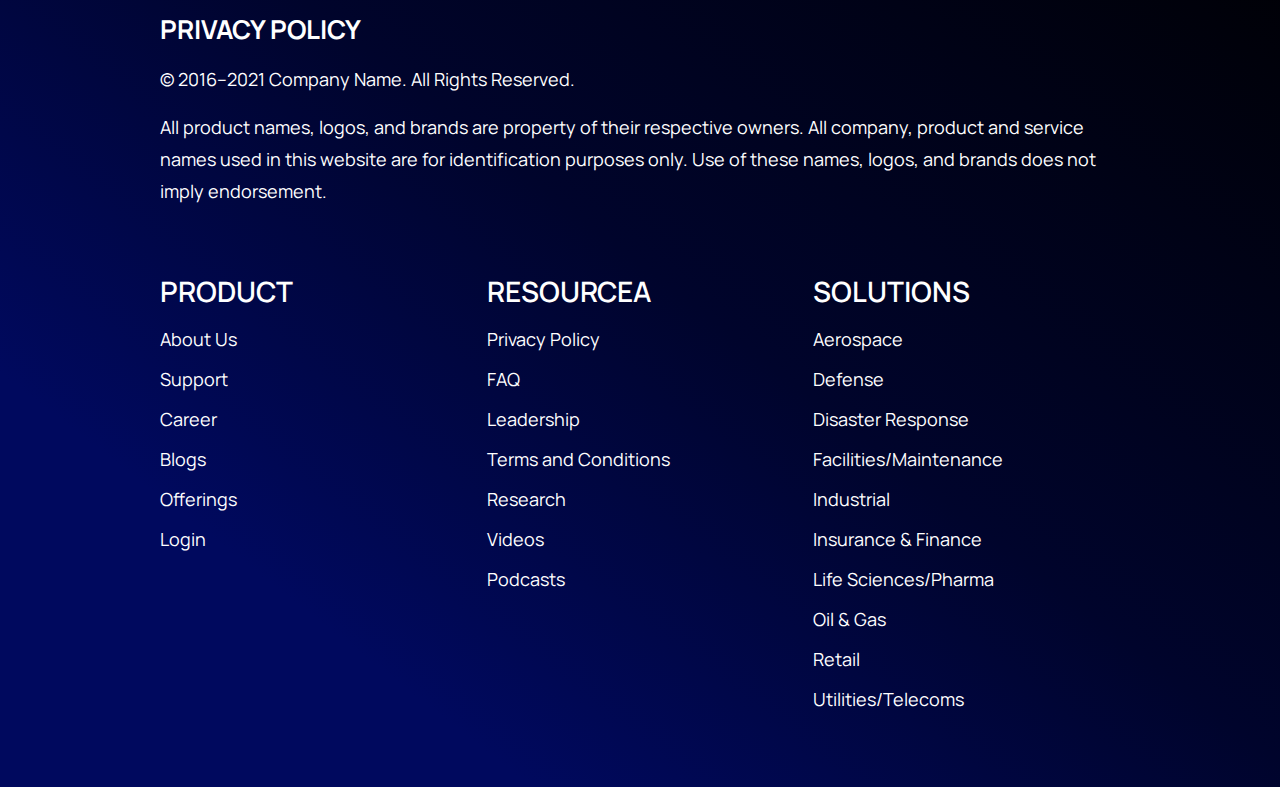
<file: career.html>
<!DOCTYPE html>
<html lang="en">
  <head>
    <meta charset="UTF-8" />
    <meta http-equiv="X-UA-Compatible" content="IE=edge" />
    <meta name="viewport" content="width=device-width, initial-scale=1.0" />
    <!-- css -->
    <link rel="stylesheet" href="./css/styles.css" />
    <!-- responsive -->
    <link rel="stylesheet" href="./css/responsive.css" />
    <!-- swiper -->
    <link rel="stylesheet" href="./css/swiper.min.css" />
    <!-- fontawesome -->
    <link
      rel="stylesheet"
      href="https://cdnjs.cloudflare.com/ajax/libs/font-awesome/5.15.2/css/all.min.css"
    />

    <title>Document</title>
  </head>
  <body>
    <!-- header-start -->
    <header>
      <div class="wrapper">
        <div class="navbar">
          <a href="index.html">
            <div class="logo">
              <img src="./images/icon/logo2.png" alt="" />
            </div>
          </a>
          <div class="nav">
            <ul class="nav-menu">
              <a href="index.html">
                <li><i class="fas fa-home"></i> Home</li>
              </a>
              <li class="drop-down">
                <div class="icon">
                  <img src="./images/icon/menu.svg" alt="" />
                </div>
                Company
                <ul class="drop">
                  <a href="about.html">
                    <li>About</li>
                  </a>
                  <a href="career.html">
                    <li>Careers</li>
                  </a>
                  <a href="solutions.html">
                    <li>Offerings</li>
                  </a>
                  <a href="blog.html">
                    <li>Blog</li>
                  </a>
                  <a href="contact.html">
                    <li>Contact</li>
                  </a>
                </ul>
              </li>

              <li class="drop-down">
                <div class="icon">
                  <img src="./images/icon/menu.svg" alt="" />
                </div>
                Product

                <ul class="drop">
                  <a href="#">
                    <li>Dolphwin</li>
                  </a>
                </ul>
              </li>

              <a href="login.html">
                <li class="login"><i class="fas fa-user"></i> Login</li>
              </a>
            </ul>
          </div>
          <div class="side-nav-btn">
            <div class="bar"></div>
            <div class="bar"></div>
            <div class="bar"></div>
          </div>
        </div>
      </div>
    </header>
    <!-- header-end -->

    <div class="background">
      <img class="cursor-close" src="./images/icon/shadow-close.svg" alt="" />
    </div>

    <!-- side-nav-start -->
    <div class="side-nav">
      <div class="logo-sec">
        <div class="logo">
          <img src="./images/icon/logo2.png" alt="" />
        </div>
        <div class="nav-close">
          <img src="./images/icon/close_big.svg" alt="" />
        </div>
      </div>

      <ul>
        <a href="index.html"><li>Home</li></a>
        <a href="about.html"><li>About</li></a>
        <a href="career.html"><li>Careers</li></a>
        <a href="solutions.html"><li>Offerings</li></a>
        <a href="blog.html"><li>Blog</li></a>
        <a href="contact.html"><li>Contact</li></a>
        <a href="#"><li>Dolphwin</li></a>
        <a href="login.html"><li>Login</li></a>
      </ul>
    </div>
    <!-- side-nav-end -->

    <!-- page-banner-start -->
    <div
      class="page-banner"
      style="background-image: url(./images/pagebanner.jpg)"
    >
      <div class="wrapper">
        <div class="page-title">
          <h1>
            Careers at <br />
            Aligeal
          </h1>
        </div>
      </div>
    </div>
    <!-- page-banner-end -->

    <!-- current-vacancy-start -->
    <section>
      <div class="wrapper">
        <div class="current-vacancy">
          <div class="title">
            <h6>Careers</h6>
          </div>

          <div class="list">
            <div>
              <div class="item">
                <div class="image">
                  <div
                    class="img"
                    style="background-image: url(./images/developer.jpeg)"
                  ></div>
                </div>
                <div class="details">
                  <h3 class="name">Python Developer</h3>
                  <h5>Full Time</h5>
                </div>
                <a href="job-apply.html">
                  <button>Apply Now</button>
                </a>
              </div>
            </div>

            <div>
              <div class="item">
                <div class="image">
                  <div
                    class="img"
                    style="background-image: url(./images/vacancy.jpeg)"
                  ></div>
                </div>
                <div class="details">
                  <h3 class="name">NLP Engineering</h3>
                  <h5>Full Time</h5>
                </div>
                <a href="job-apply.html">
                  <button>Apply Now</button>
                </a>
              </div>
            </div>

            <div>
              <div class="item">
                <div class="image">
                  <div
                    class="img"
                    style="background-image: url(./images/vacancy1.jpeg)"
                  ></div>
                </div>
                <div class="details">
                  <h3 class="name">ML Engineering</h3>
                  <h5>Full Time</h5>
                </div>
                <a href="job-apply.html">
                  <button>Apply Now</button>
                </a>
              </div>
            </div>

            <div>
              <div class="item">
                <div class="image">
                  <div
                    class="img"
                    style="background-image: url(./images/vacancy2.jpg)"
                  ></div>
                </div>
                <div class="details">
                  <h3 class="name">Computer Vision Engineer</h3>
                  <h5>Full Time</h5>
                </div>
                <a href="job-apply.html">
                  <button>Apply Now</button>
                </a>
              </div>
            </div>

            <div>
              <div class="item">
                <div class="image">
                  <div
                    class="img"
                    style="background-image: url(./images/developer.jpeg)"
                  ></div>
                </div>
                <div class="details">
                  <h3 class="name">UI/UX Developer</h3>
                  <h5>Full Time</h5>
                </div>
                <a href="job-apply.html">
                  <button>Apply Now</button>
                </a>
              </div>
            </div>
          </div>
        </div>
      </div>
    </section>
    <!-- current-vacancy-end -->

    <!-- footer-start -->
    <footer>
      <div class="wrapper">
        <div class="logo-sec">
          <a href="index.html">
            <div class="logo">
              <img src="./images/icon/logo2.png" alt="" />
            </div>
          </a>

          <h3>Privacy Policy</h3>

          <p>© 2016–2021 Company Name. All Rights Reserved.</p>

          <p>
            All product names, logos, and brands are property of their
            respective owners. All company, product and service names used in
            this website are for identification purposes only. Use of these
            names, logos, and brands does not imply endorsement.
          </p>
        </div>

        <div class="list">
          <div class="item">
            <ul>
              <li class="heading">Product</li>
              <a href="about.html">
                <li>About Us</li>
              </a>

              <a href="contact.html">
                <li>Support</li>
              </a>

              <a href="career.html">
                <li>Career</li>
              </a>

              <a href="blog.html">
                <li>Blogs</li>
              </a>

              <a href="solutions.html">
                <li>Offerings</li>
              </a>

              <a href="login.html">
                <li>Login</li>
              </a>
            </ul>
          </div>

          <div class="item">
            <ul>
              <li class="heading">Resourcea</li>
              <a href="#">
                <li>Privacy Policy</li>
              </a>
              <a href="#">
                <li>FAQ</li>
              </a>
              <a href="#">
                <li>Leadership</li>
              </a>
              <a href="#">
                <li>Terms and Conditions</li>
              </a>

              <a href="#">
                <li>Research</li>
              </a>

              <a href="#">
                <li>Videos</li>
              </a>

              <a href="#">
                <li>Podcasts</li>
              </a>
            </ul>
          </div>

          <div class="item">
            <ul>
              <li class="heading">SOLUTIONS</li>
              <a href="#">
                <li>Aerospace</li>
              </a>
              <a href="#">
                <li>Defense</li>
              </a>
              <a href="#">
                <li>Disaster Response</li>
              </a>
              <a href="#">
                <li>Facilities/Maintenance</li>
              </a>
              <a href="#">
                <li>Industrial</li>
              </a>
              <a href="#">
                <li>Insurance & Finance</li>
              </a>
              <a href="#">
                <li>Life Sciences/Pharma</li>
              </a>
              <a href="#">
                <li>Oil & Gas</li>
              </a>
              <a href="#">
                <li>Retail</li>
              </a>
              <a href="#">
                <li>Utilities/Telecoms</li>
              </a>
            </ul>
          </div>
        </div>
      </div>
    </footer>
    <!-- footer-end -->

    <!-- js -->
    <script src="./js/nav.js"></script>
  </body>
</html>
</file>
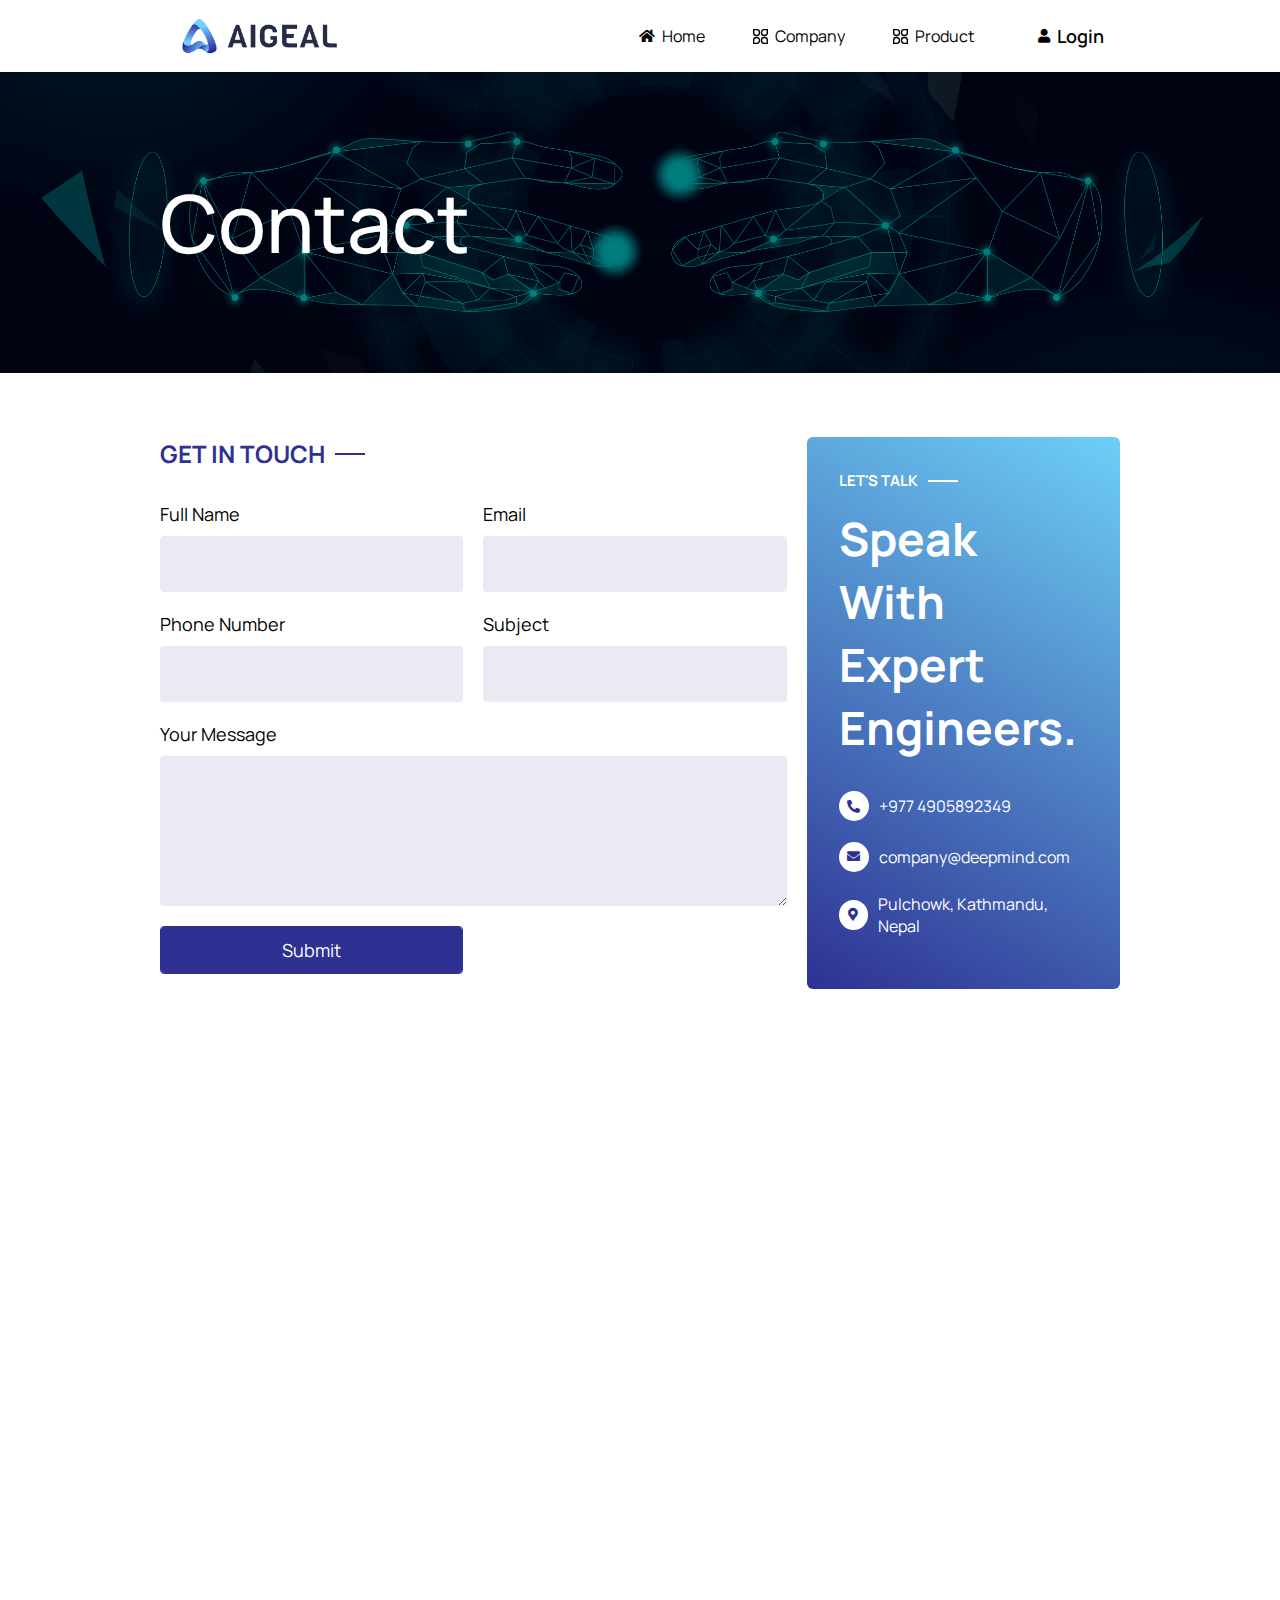
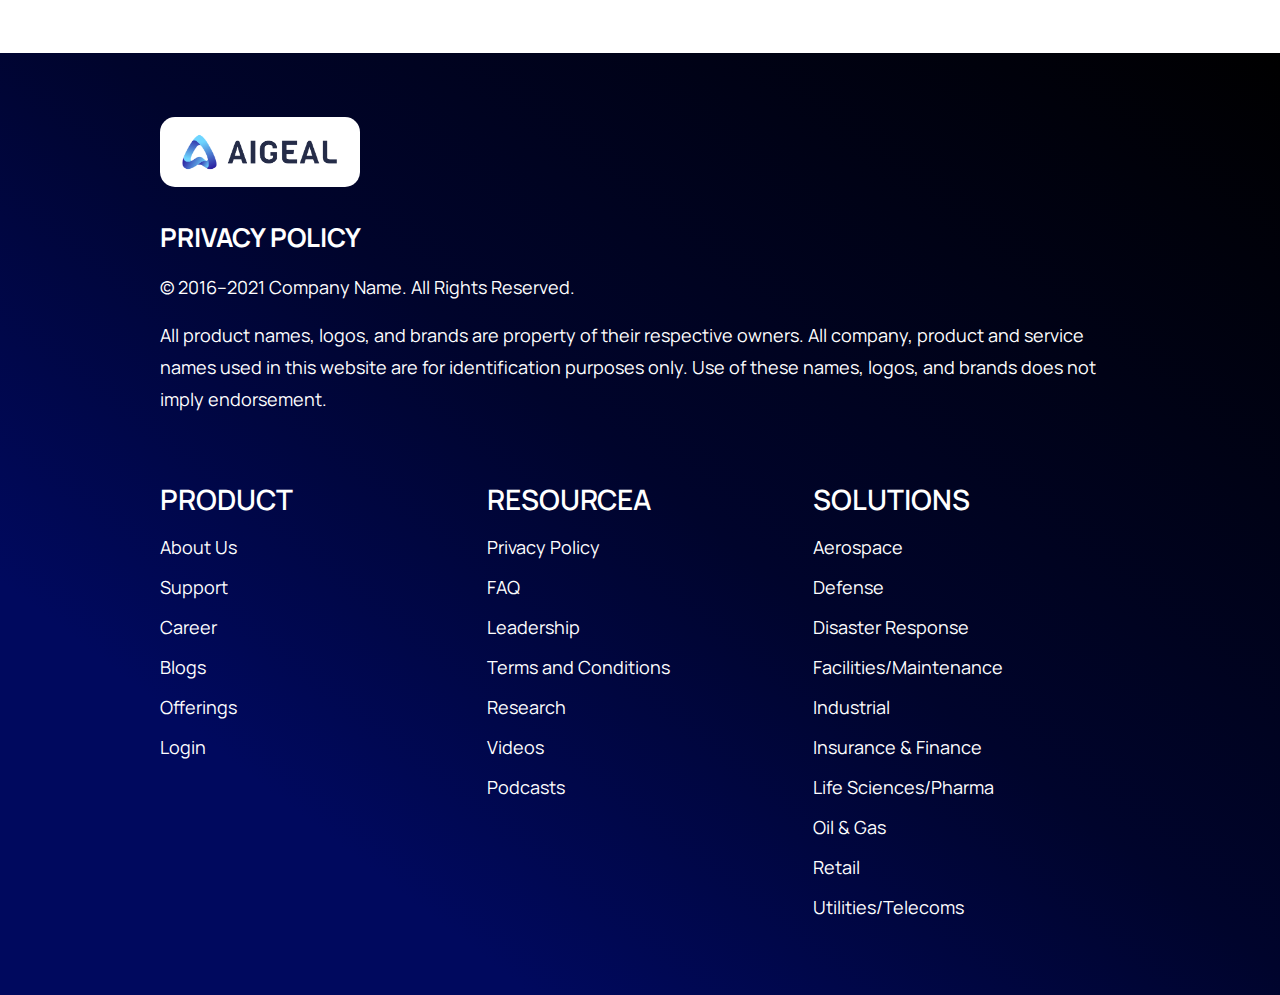
<file: contact.html>
<!DOCTYPE html>
<html lang="en">
  <head>
    <meta charset="UTF-8" />
    <meta http-equiv="X-UA-Compatible" content="IE=edge" />
    <meta name="viewport" content="width=device-width, initial-scale=1.0" />
    <!-- css -->
    <link rel="stylesheet" href="./css/styles.css" />
    <!-- responsive -->
    <link rel="stylesheet" href="./css/responsive.css" />
    <!-- swiper -->
    <link rel="stylesheet" href="./css/swiper.min.css" />
    <!-- fontawesome -->
    <link
      rel="stylesheet"
      href="https://cdnjs.cloudflare.com/ajax/libs/font-awesome/5.15.2/css/all.min.css"
    />

    <title>Document</title>
  </head>
  <body>
    <!-- header-start -->
    <header>
      <div class="wrapper">
        <div class="navbar">
          <a href="index.html">
            <div class="logo">
              <img src="./images/icon/logo2.png" alt="" />
            </div>
          </a>
          <div class="nav">
            <ul class="nav-menu">
              <a href="index.html">
                <li><i class="fas fa-home"></i> Home</li>
              </a>
              <li class="drop-down">
                <div class="icon">
                  <img src="./images/icon/menu.svg" alt="" />
                </div>
                Company
                <ul class="drop">
                  <a href="about.html">
                    <li>About</li>
                  </a>
                  <a href="career.html">
                    <li>Careers</li>
                  </a>
                  <a href="solutions.html">
                    <li>Offerings</li>
                  </a>
                  <a href="blog.html">
                    <li>Blog</li>
                  </a>
                  <a href="contact.html">
                    <li>Contact</li>
                  </a>
                </ul>
              </li>

              <li class="drop-down">
                <div class="icon">
                  <img src="./images/icon/menu.svg" alt="" />
                </div>
                Product

                <ul class="drop">
                  <a href="#">
                    <li>Dolphwin</li>
                  </a>
                </ul>
              </li>

              <a href="login.html">
                <li class="login"><i class="fas fa-user"></i> Login</li>
              </a>
            </ul>
          </div>
          <div class="side-nav-btn">
            <div class="bar"></div>
            <div class="bar"></div>
            <div class="bar"></div>
          </div>
        </div>
      </div>
    </header>
    <!-- header-end -->

    <div class="background">
      <img class="cursor-close" src="./images/icon/shadow-close.svg" alt="" />
    </div>

    <!-- side-nav-start -->
    <div class="side-nav">
      <div class="logo-sec">
        <div class="logo">
          <img src="./images/icon/logo2.png" alt="" />
        </div>
        <div class="nav-close">
          <img src="./images/icon/close_big.svg" alt="" />
        </div>
      </div>

      <ul>
        <a href="index.html"><li>Home</li></a>
        <a href="about.html"><li>About</li></a>
        <a href="career.html"><li>Careers</li></a>
        <a href="solutions.html"><li>Offerings</li></a>
        <a href="blog.html"><li>Blog</li></a>
        <a href="contact.html"><li>Contact</li></a>
        <a href="#"><li>Dolphwin</li></a>
        <a href="login.html"><li>Login</li></a>
      </ul>
    </div>
    <!-- side-nav-end -->

    <!-- page-banner-start -->
    <div
      class="page-banner"
      style="background-image: url(./images/pagebanner.jpg)"
    >
      <div class="wrapper">
        <div class="page-title">
          <h1>Contact</h1>
        </div>
      </div>
    </div>
    <!-- page-banner-end -->

    <!-- contact-page-start -->
    <section>
      <div class="wrapper">
        <div class="contact-page">
          <div class="contact-form">
            <div class="form">
              <h6>Get In Touch</h6>
              <form action="">
                <div class="group">
                  <label for="name">Full Name</label>
                  <input type="text" name="" id="name" required />
                </div>

                <div class="group">
                  <label for="email">Email</label>
                  <input type="email" name="" id="email" />
                </div>

                <div class="group">
                  <label for="phone">Phone Number</label>
                  <input type="number" name="" id="phone" required />
                </div>

                <div class="group">
                  <label for="subject">Subject</label>
                  <input type="text" name="" id="subject" />
                </div>

                <div class="group">
                  <label for="message">Your Message</label>
                  <textarea
                    name=""
                    id="message"
                    cols="30"
                    rows="10"
                    required
                  ></textarea>
                </div>

                <button>Submit</button>
              </form>
            </div>
            <div class="others-info">
              <h6>Let's Talk</h6>
              <h1>Speak With Expert Engineers.</h1>
              <ul>
                <li><i class="fas fa-phone-alt"></i> +977 4905892349</li>
                <li><i class="fas fa-envelope"></i> company@deepmind.com</li>
                <li>
                  <i class="fas fa-map-marker-alt"></i> Pulchowk, Kathmandu,
                  Nepal
                </li>
              </ul>
            </div>
          </div>
        </div>
      </div>
    </section>
    <!-- contact-page-end -->

    <!-- map-start -->
    <div class="map">
      <iframe
        src="https://www.google.com/maps/embed?pb=!1m18!1m12!1m3!1d3532.86386542059!2d85.32639881539345!3d27.690602132833877!2m3!1f0!2f0!3f0!3m2!1i1024!2i768!4f13.1!3m3!1m2!1s0x39eb19bb84ec646d%3A0xf514a3a9c2e133f7!2sDeepMind%20Creations%20Pvt%20Ltd!5e0!3m2!1sen!2snp!4v1631519813776!5m2!1sen!2snp"
        style="border: 0"
        allowfullscreen=""
        loading="lazy"
      ></iframe>
    </div>
    <!-- map-end -->

    <!-- footer-start -->
    <footer>
      <div class="wrapper">
        <div class="logo-sec">
          <a href="index.html">
            <div class="logo">
              <img src="./images/icon/logo2.png" alt="" />
            </div>
          </a>

          <h3>Privacy Policy</h3>

          <p>© 2016–2021 Company Name. All Rights Reserved.</p>

          <p>
            All product names, logos, and brands are property of their
            respective owners. All company, product and service names used in
            this website are for identification purposes only. Use of these
            names, logos, and brands does not imply endorsement.
          </p>
        </div>

        <div class="list">
          <div class="item">
            <ul>
              <li class="heading">Product</li>
              <a href="about.html">
                <li>About Us</li>
              </a>

              <a href="contact.html">
                <li>Support</li>
              </a>

              <a href="career.html">
                <li>Career</li>
              </a>

              <a href="blog.html">
                <li>Blogs</li>
              </a>

              <a href="solutions.html">
                <li>Offerings</li>
              </a>

              <a href="login.html">
                <li>Login</li>
              </a>
            </ul>
          </div>

          <div class="item">
            <ul>
              <li class="heading">Resourcea</li>
              <a href="#">
                <li>Privacy Policy</li>
              </a>
              <a href="#">
                <li>FAQ</li>
              </a>
              <a href="#">
                <li>Leadership</li>
              </a>
              <a href="#">
                <li>Terms and Conditions</li>
              </a>

              <a href="#">
                <li>Research</li>
              </a>

              <a href="#">
                <li>Videos</li>
              </a>

              <a href="#">
                <li>Podcasts</li>
              </a>
            </ul>
          </div>

          <div class="item">
            <ul>
              <li class="heading">SOLUTIONS</li>
              <a href="#">
                <li>Aerospace</li>
              </a>
              <a href="#">
                <li>Defense</li>
              </a>
              <a href="#">
                <li>Disaster Response</li>
              </a>
              <a href="#">
                <li>Facilities/Maintenance</li>
              </a>
              <a href="#">
                <li>Industrial</li>
              </a>
              <a href="#">
                <li>Insurance & Finance</li>
              </a>
              <a href="#">
                <li>Life Sciences/Pharma</li>
              </a>
              <a href="#">
                <li>Oil & Gas</li>
              </a>
              <a href="#">
                <li>Retail</li>
              </a>
              <a href="#">
                <li>Utilities/Telecoms</li>
              </a>
            </ul>
          </div>
        </div>
      </div>
    </footer>
    <!-- footer-end -->

    <!-- js -->
    <script src="./js/nav.js"></script>
  </body>
</html>
</file>
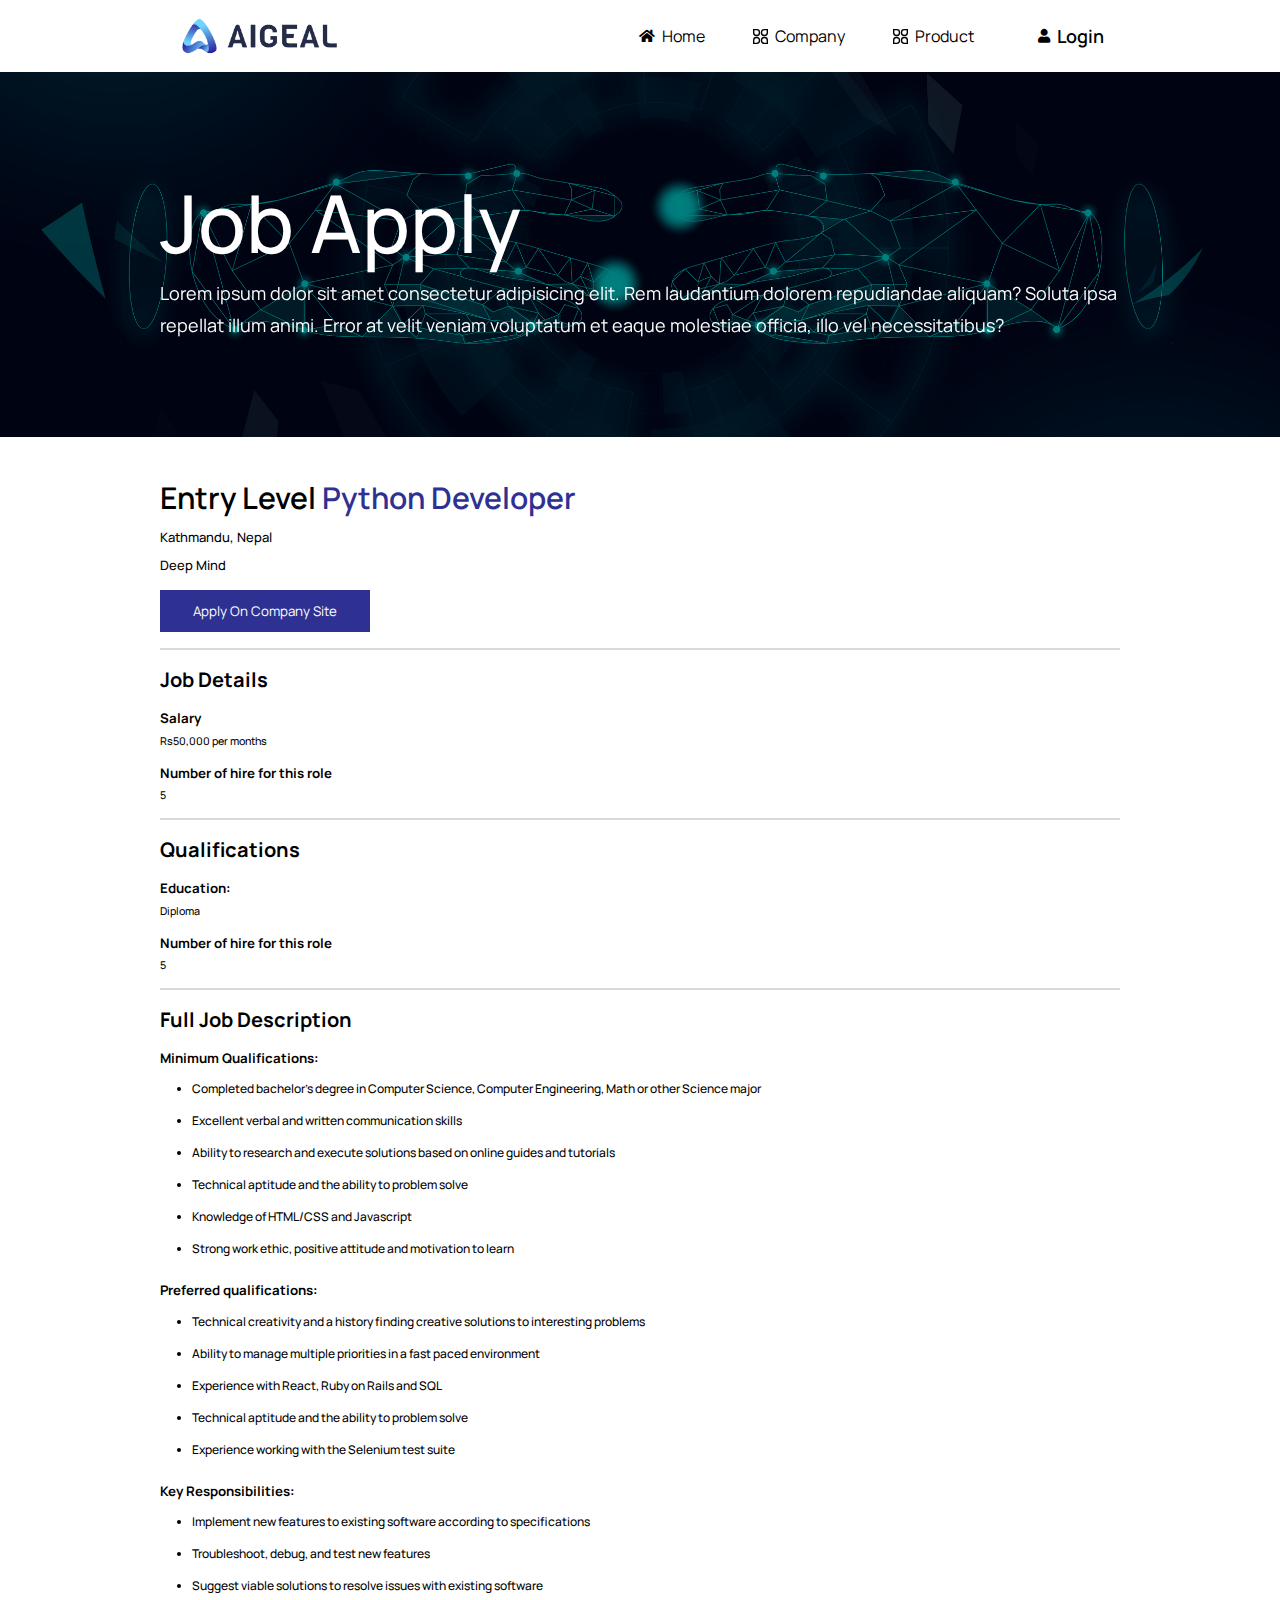
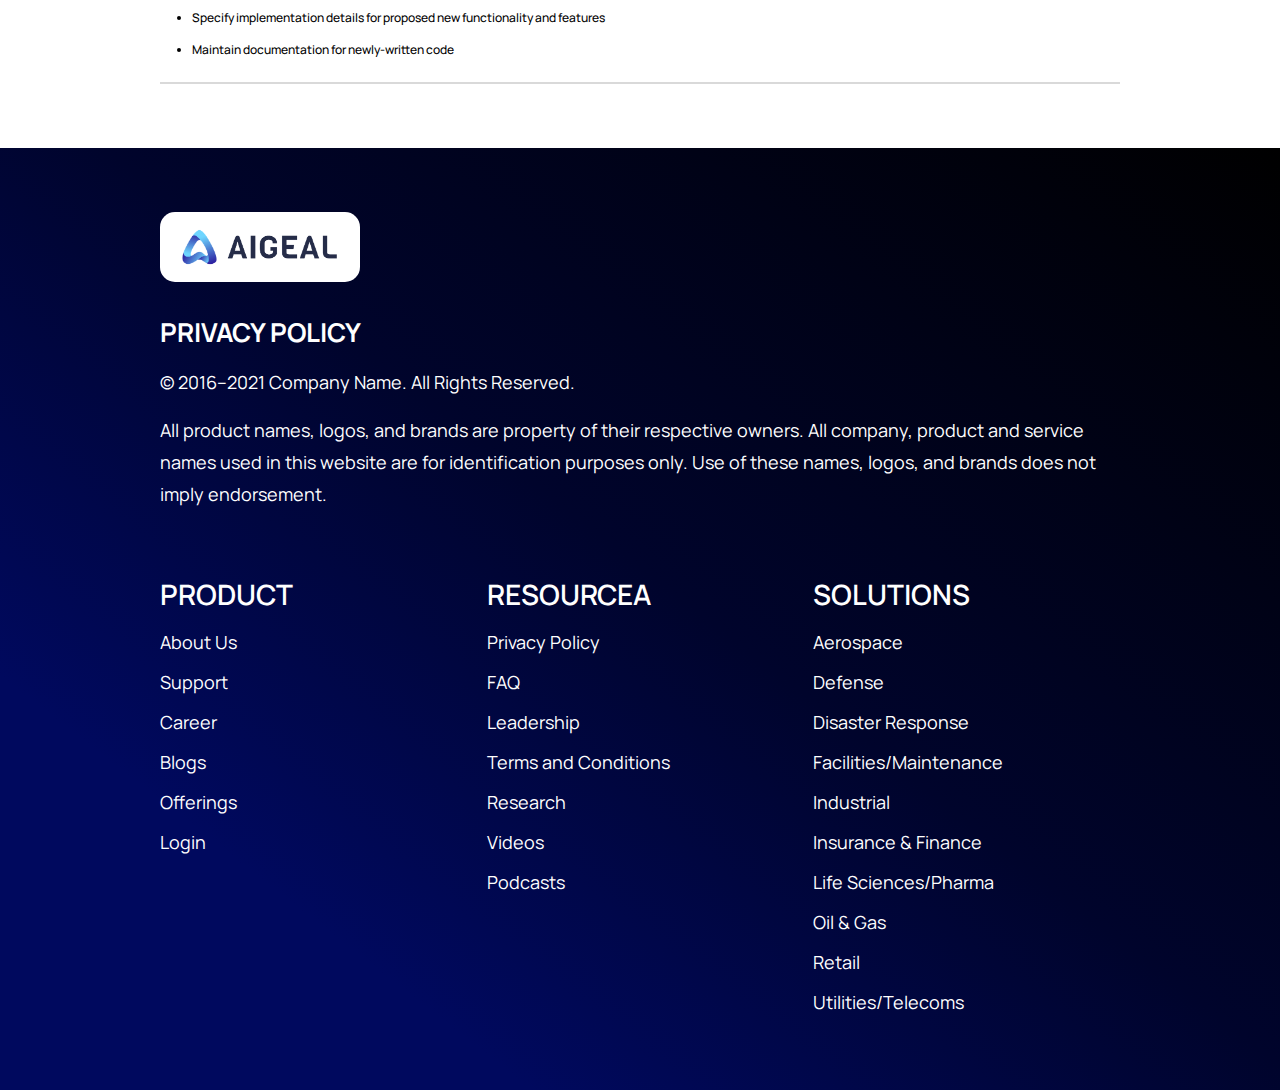
<file: job-apply.html>
<!DOCTYPE html>
<html lang="en">
  <head>
    <meta charset="UTF-8" />
    <meta http-equiv="X-UA-Compatible" content="IE=edge" />
    <meta name="viewport" content="width=device-width, initial-scale=1.0" />
    <!-- css -->
    <link rel="stylesheet" href="./css/styles.css" />
    <!-- responsive -->
    <link rel="stylesheet" href="./css/responsive.css" />
    <!-- swiper -->
    <link rel="stylesheet" href="./css/swiper.min.css" />
    <!-- fontawesome -->
    <link
      rel="stylesheet"
      href="https://cdnjs.cloudflare.com/ajax/libs/font-awesome/5.15.2/css/all.min.css"
    />

    <title>Document</title>
  </head>
  <body>
    <!-- header-start -->
    <header>
      <div class="wrapper">
        <div class="navbar">
          <a href="index.html">
            <div class="logo">
              <img src="./images/icon/logo2.png" alt="" />
            </div>
          </a>
          <div class="nav">
            <ul class="nav-menu">
              <a href="index.html">
                <li><i class="fas fa-home"></i> Home</li>
              </a>
              <li class="drop-down">
                <div class="icon">
                  <img src="./images/icon/menu.svg" alt="" />
                </div>
                Company
                <ul class="drop">
                  <a href="about.html">
                    <li>About</li>
                  </a>
                  <a href="career.html">
                    <li>Careers</li>
                  </a>
                  <a href="solutions.html">
                    <li>Offerings</li>
                  </a>
                  <a href="blog.html">
                    <li>Blog</li>
                  </a>
                  <a href="contact.html">
                    <li>Contact</li>
                  </a>
                </ul>
              </li>

              <li class="drop-down">
                <div class="icon">
                  <img src="./images/icon/menu.svg" alt="" />
                </div>
                Product

                <ul class="drop">
                  <a href="#">
                    <li>Dolphwin</li>
                  </a>
                </ul>
              </li>

              <a href="login.html">
                <li class="login"><i class="fas fa-user"></i> Login</li>
              </a>
            </ul>
          </div>
          <div class="side-nav-btn">
            <div class="bar"></div>
            <div class="bar"></div>
            <div class="bar"></div>
          </div>
        </div>
      </div>
    </header>
    <!-- header-end -->

    <div class="background">
      <img class="cursor-close" src="./images/icon/shadow-close.svg" alt="" />
    </div>

    <!-- side-nav-start -->
    <div class="side-nav">
      <div class="logo-sec">
        <div class="logo">
          <img src="./images/icon/logo2.png" alt="" />
        </div>
        <div class="nav-close">
          <img src="./images/icon/close_big.svg" alt="" />
        </div>
      </div>

      <ul>
        <a href="index.html"><li>Home</li></a>
        <a href="about.html"><li>About</li></a>
        <a href="career.html"><li>Careers</li></a>
        <a href="solutions.html"><li>Offerings</li></a>
        <a href="blog.html"><li>Blog</li></a>
        <a href="contact.html"><li>Contact</li></a>
        <a href="#"><li>Dolphwin</li></a>
        <a href="login.html"><li>Login</li></a>
      </ul>
    </div>
    <!-- side-nav-end -->

    <!-- page-banner-start -->
    <div
      class="page-banner"
      style="background-image: url(./images/pagebanner.jpg)"
    >
      <div class="wrapper">
        <div class="page-title">
          <h1>Job Apply</h1>
          <p>
            Lorem ipsum dolor sit amet consectetur adipisicing elit. Rem
            laudantium dolorem repudiandae aliquam? Soluta ipsa repellat illum
            animi. Error at velit veniam voluptatum et eaque molestiae officia,
            illo vel necessitatibus?
          </p>
        </div>
      </div>
    </div>
    <!-- page-banner-end -->

    <!-- job-apply-start -->
    <div class="wrapper">
      <div class="job-apply">
        <div class="title-sec">
          <div class="job-title">Entry Level <span>Python Developer</span></div>
          <div class="sup-title">Kathmandu, Nepal</div>
          <div class="sup-title">Deep Mind</div>
          <a href="#">
            <button class="button">Apply On Company Site</button>
          </a>
          <div class="line"></div>
        </div>

        <div class="job-details-sec">
          <h4>Job Details</h4>

          <h5>Salary</h5>
          <h6>Rs50,000 per months</h6>

          <h5>Number of hire for this role</h5>
          <h6>5</h6>
          <div class="line"></div>
        </div>

        <div class="job-details-sec">
          <h4>Qualifications</h4>

          <h5>Education:</h5>
          <h6>Diploma</h6>

          <h5>Number of hire for this role</h5>
          <h6>5</h6>
          <div class="line"></div>
        </div>

        <div class="job-details-sec">
          <h4>Full Job Description</h4>

          <!-- Minimum Qualifications -->
          <h5>Minimum Qualifications:</h5>
          <ul>
            <li>
              Completed bachelor’s degree in Computer Science, Computer
              Engineering, Math or other Science major
            </li>
            <li>Excellent verbal and written communication skills</li>
            <li>
              Ability to research and execute solutions based on online guides
              and tutorials
            </li>
            <li>Technical aptitude and the ability to problem solve</li>
            <li>Knowledge of HTML/CSS and Javascript</li>
            <li>
              Strong work ethic, positive attitude and motivation to learn
            </li>
          </ul>

          <!-- qualifications -->
          <h5>Preferred qualifications:</h5>
          <ul>
            <li>
              Technical creativity and a history finding creative solutions to
              interesting problems
            </li>
            <li>
              Ability to manage multiple priorities in a fast paced environment
            </li>
            <li>Experience with React, Ruby on Rails and SQL</li>
            <li>Technical aptitude and the ability to problem solve</li>
            <li>Experience working with the Selenium test suite</li>
          </ul>

          <!-- Responsibilities -->
          <h5>Key Responsibilities:</h5>
          <ul>
            <li>
              Implement new features to existing software according to
              specifications
            </li>
            <li>Troubleshoot, debug, and test new features</li>
            <li>
              Suggest viable solutions to resolve issues with existing software
            </li>
            <li>
              Specify implementation details for proposed new functionality and
              features
            </li>
            <li>Maintain documentation for newly-written code</li>
          </ul>
          <div class="line"></div>
        </div>
      </div>
    </div>
    <!-- job-apply-end -->

    <!-- footer-start -->
    <footer>
      <div class="wrapper">
        <div class="logo-sec">
          <a href="index.html">
            <div class="logo">
              <img src="./images/icon/logo2.png" alt="" />
            </div>
          </a>

          <h3>Privacy Policy</h3>

          <p>© 2016–2021 Company Name. All Rights Reserved.</p>

          <p>
            All product names, logos, and brands are property of their
            respective owners. All company, product and service names used in
            this website are for identification purposes only. Use of these
            names, logos, and brands does not imply endorsement.
          </p>
        </div>

        <div class="list">
          <div class="item">
            <ul>
              <li class="heading">Product</li>
              <a href="about.html">
                <li>About Us</li>
              </a>

              <a href="contact.html">
                <li>Support</li>
              </a>

              <a href="career.html">
                <li>Career</li>
              </a>

              <a href="blog.html">
                <li>Blogs</li>
              </a>

              <a href="solutions.html">
                <li>Offerings</li>
              </a>

              <a href="login.html">
                <li>Login</li>
              </a>
            </ul>
          </div>

          <div class="item">
            <ul>
              <li class="heading">Resourcea</li>
              <a href="#">
                <li>Privacy Policy</li>
              </a>
              <a href="#">
                <li>FAQ</li>
              </a>
              <a href="#">
                <li>Leadership</li>
              </a>
              <a href="#">
                <li>Terms and Conditions</li>
              </a>

              <a href="#">
                <li>Research</li>
              </a>

              <a href="#">
                <li>Videos</li>
              </a>

              <a href="#">
                <li>Podcasts</li>
              </a>
            </ul>
          </div>

          <div class="item">
            <ul>
              <li class="heading">SOLUTIONS</li>
              <a href="#">
                <li>Aerospace</li>
              </a>
              <a href="#">
                <li>Defense</li>
              </a>
              <a href="#">
                <li>Disaster Response</li>
              </a>
              <a href="#">
                <li>Facilities/Maintenance</li>
              </a>
              <a href="#">
                <li>Industrial</li>
              </a>
              <a href="#">
                <li>Insurance & Finance</li>
              </a>
              <a href="#">
                <li>Life Sciences/Pharma</li>
              </a>
              <a href="#">
                <li>Oil & Gas</li>
              </a>
              <a href="#">
                <li>Retail</li>
              </a>
              <a href="#">
                <li>Utilities/Telecoms</li>
              </a>
            </ul>
          </div>
        </div>
      </div>
    </footer>
    <!-- footer-end -->

    <!-- js -->
    <script src="./js/nav.js"></script>
  </body>
</html>
</file>
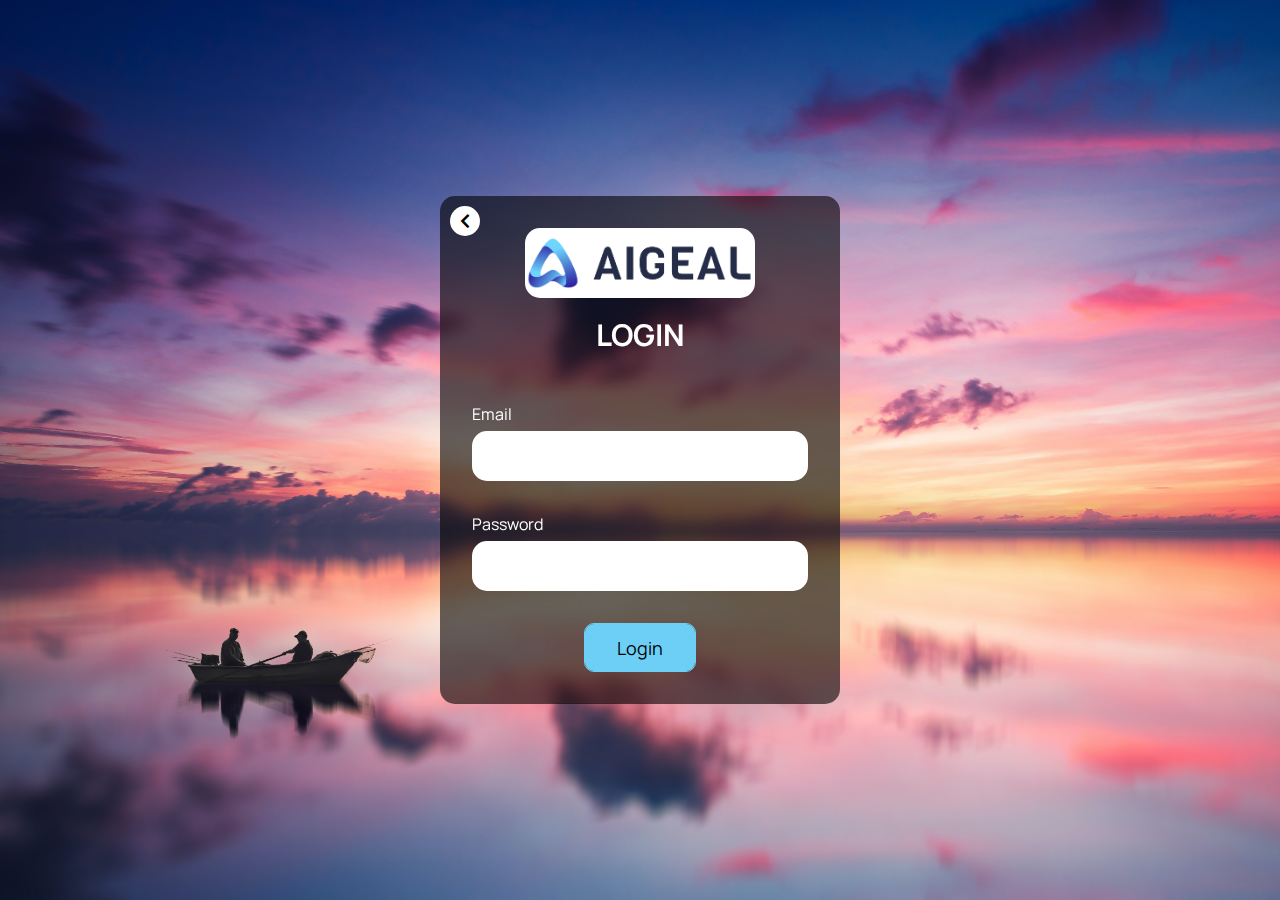
<file: login.html>
<!DOCTYPE html>
<html lang="en">
  <head>
    <meta charset="UTF-8" />
    <meta http-equiv="X-UA-Compatible" content="IE=edge" />
    <meta name="viewport" content="width=device-width, initial-scale=1.0" />
    <!-- css -->
    <link rel="stylesheet" href="./css/styles.css" />
    <!-- swiper -->
    <link rel="stylesheet" href="./css/swiper.min.css" />
    <!-- fontawesome -->
    <link
      rel="stylesheet"
      href="https://cdnjs.cloudflare.com/ajax/libs/font-awesome/5.15.2/css/all.min.css"
    />

    <title>Document</title>
  </head>
  <body>
    <div
      class="login-page"
      style="background-image: url(./images/background.jpeg)"
    >
      <form action="">
        <div class="login-form">
          <div class="back">
            <i class="fas fa-chevron-left"></i>
          </div>
          <a href="index.html">
            <div class="logo">
              <img src="./images/icon/logo2.png" alt="" />
            </div>
          </a>
          <div class="title">Login</div>
          <div class="group">
            <label for="email">Email</label>
            <input type="email" name="" id="email" required />
          </div>
          <div class="group">
            <label for="password">Password</label>
            <input type="password" name="" id="password" required />
          </div>
          <button>Login</button>
        </div>
      </form>
    </div>
  </body>
  <script>
    const back = document.querySelector('.back');
    back.addEventListener('click', () => {
      history.back();
    });
  </script>
</html>
</file>
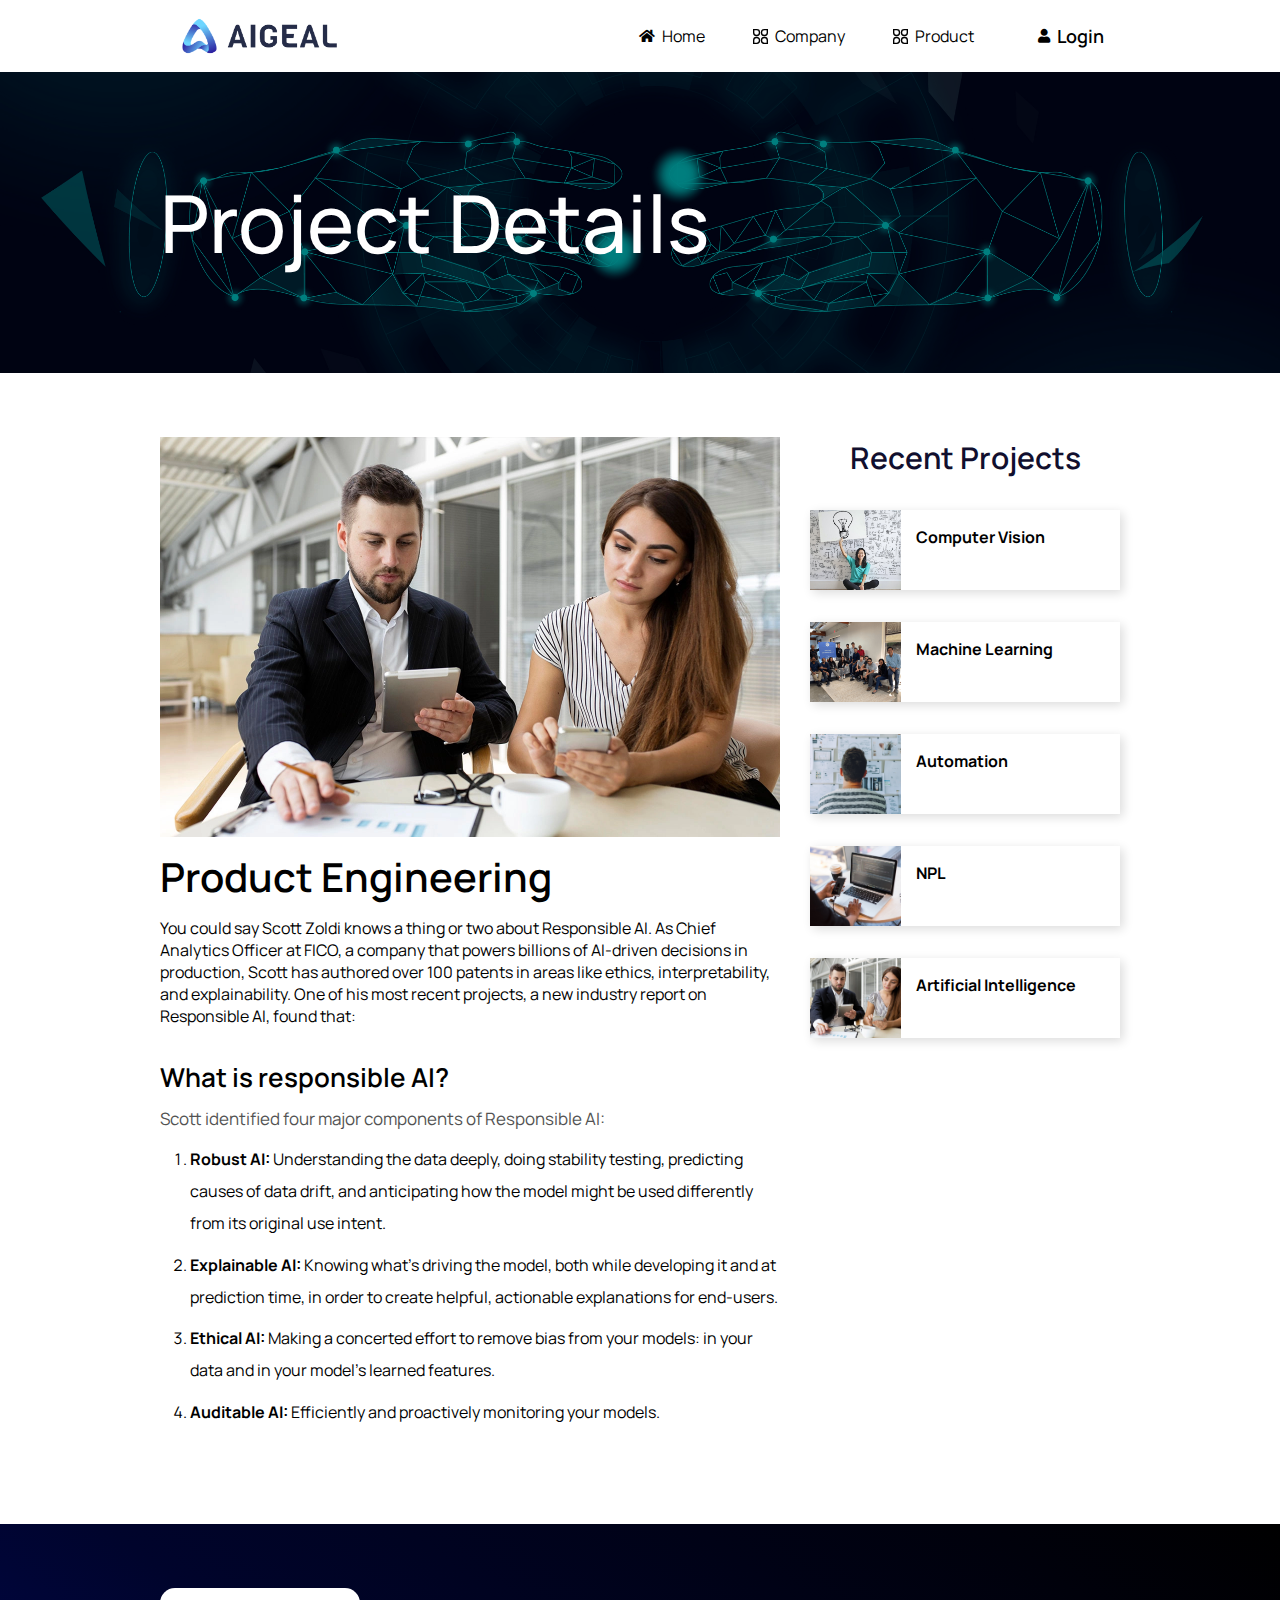
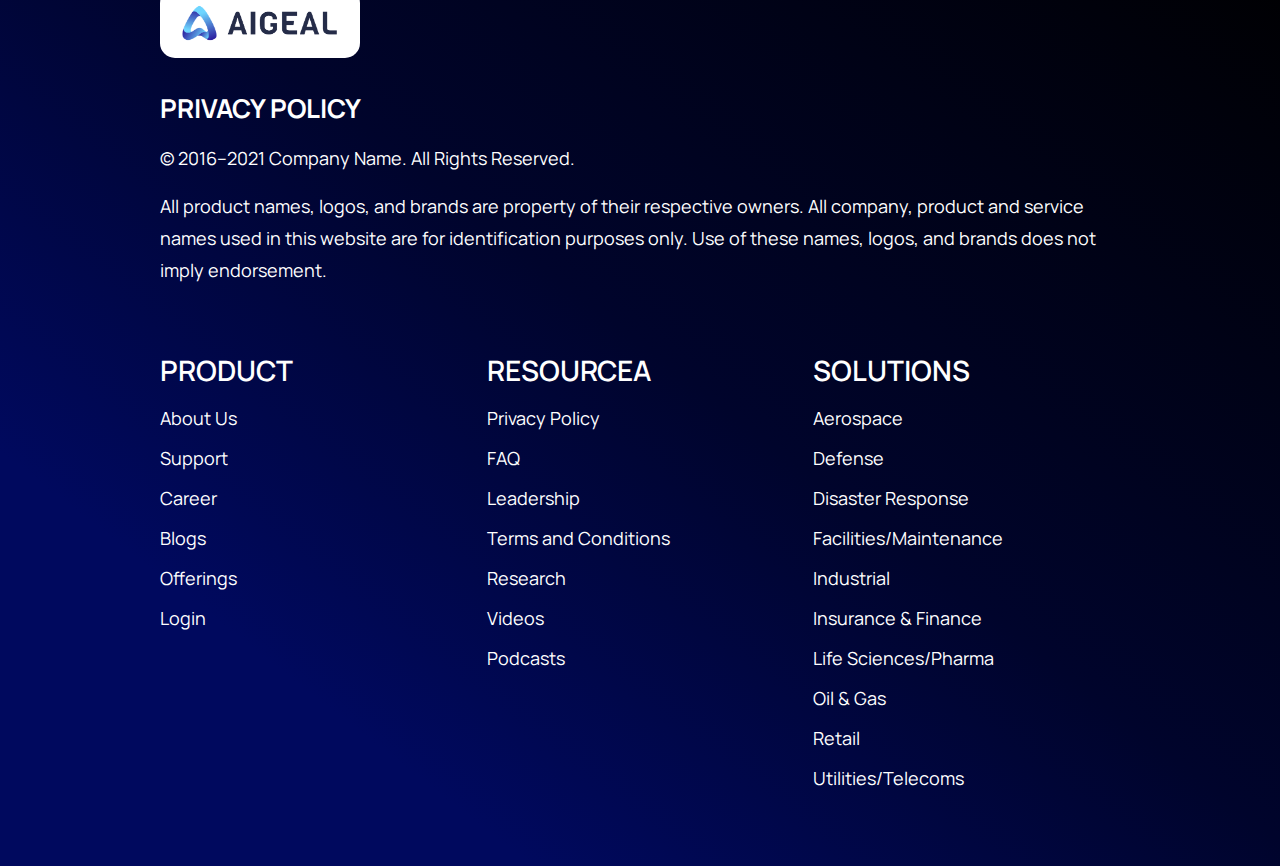
<file: project-details.html>
<!DOCTYPE html>
<html lang="en">
  <head>
    <meta charset="UTF-8" />
    <meta http-equiv="X-UA-Compatible" content="IE=edge" />
    <meta name="viewport" content="width=device-width, initial-scale=1.0" />
    <!-- css -->
    <link rel="stylesheet" href="./css/styles.css" />
    <!-- responsive -->
    <link rel="stylesheet" href="./css/responsive.css" />
    <!-- swiper -->
    <link rel="stylesheet" href="./css/swiper.min.css" />
    <!-- fontawesome -->
    <link
      rel="stylesheet"
      href="https://cdnjs.cloudflare.com/ajax/libs/font-awesome/5.15.2/css/all.min.css"
    />

    <title>Document</title>
  </head>
  <body>
    <!-- header-start -->
    <header>
      <div class="wrapper">
        <div class="navbar">
          <a href="index.html">
            <div class="logo">
              <img src="./images/icon/logo2.png" alt="" />
            </div>
          </a>
          <div class="nav">
            <ul class="nav-menu">
              <a href="index.html">
                <li><i class="fas fa-home"></i> Home</li>
              </a>
              <li class="drop-down">
                <div class="icon">
                  <img src="./images/icon/menu.svg" alt="" />
                </div>
                Company
                <ul class="drop">
                  <a href="about.html">
                    <li>About</li>
                  </a>
                  <a href="career.html">
                    <li>Careers</li>
                  </a>
                  <a href="solutions.html">
                    <li>Offerings</li>
                  </a>
                  <a href="blog.html">
                    <li>Blog</li>
                  </a>
                  <a href="contact.html">
                    <li>Contact</li>
                  </a>
                </ul>
              </li>

              <li class="drop-down">
                <div class="icon">
                  <img src="./images/icon/menu.svg" alt="" />
                </div>
                Product

                <ul class="drop">
                  <a href="#">
                    <li>Dolphwin</li>
                  </a>
                </ul>
              </li>

              <a href="login.html">
                <li class="login"><i class="fas fa-user"></i> Login</li>
              </a>
            </ul>
          </div>
          <div class="side-nav-btn">
            <div class="bar"></div>
            <div class="bar"></div>
            <div class="bar"></div>
          </div>
        </div>
      </div>
    </header>
    <!-- header-end -->

    <div class="background">
      <img class="cursor-close" src="./images/icon/shadow-close.svg" alt="" />
    </div>

    <!-- side-nav-start -->
    <div class="side-nav">
      <div class="logo-sec">
        <div class="logo">
          <img src="./images/icon/logo2.png" alt="" />
        </div>
        <div class="nav-close">
          <img src="./images/icon/close_big.svg" alt="" />
        </div>
      </div>

      <ul>
        <a href="index.html"><li>Home</li></a>
        <a href="about.html"><li>About</li></a>
        <a href="career.html"><li>Careers</li></a>
        <a href="solutions.html"><li>Offerings</li></a>
        <a href="blog.html"><li>Blog</li></a>
        <a href="contact.html"><li>Contact</li></a>
        <a href="#"><li>Dolphwin</li></a>
        <a href="login.html"><li>Login</li></a>
      </ul>
    </div>
    <!-- side-nav-end -->

    <!-- page-banner-start -->
    <div
      class="page-banner"
      style="background-image: url(./images/pagebanner.jpg)"
    >
      <div class="wrapper">
        <div class="page-title">
          <h1>Project Details</h1>
        </div>
      </div>
    </div>
    <!-- page-banner-end -->

    <!-- blog-page-start -->
    <section>
      <div class="blog-details-page">
        <div class="wrapper">
          <div class="blog-post">
            <div class="image">
              <div
                class="img"
                style="background-image: url(./images/blog1.jpg)"
              ></div>
            </div>
            <div class="details">
              <div class="name">Product Engineering</div>

              <p class="desc">
                You could say Scott Zoldi knows a thing or two about Responsible
                AI. As Chief Analytics Officer at FICO, a company that powers
                billions of AI-driven decisions in production, Scott has
                authored over 100 patents in areas like ethics,
                interpretability, and explainability. One of his most recent
                projects, a new industry report on Responsible AI, found that:
              </p>
            </div>

            <div class="others-infos">
              <div class="name">What is responsible AI?</div>
              <div class="desc">
                Scott identified four major components of Responsible AI:
              </div>

              <ul>
                <li>
                  <strong>Robust AI:</strong> Understanding the data deeply,
                  doing stability testing, predicting causes of data drift, and
                  anticipating how the model might be used differently from its
                  original use intent.
                </li>
                <li>
                  <strong>Explainable AI:</strong> Knowing what’s driving the
                  model, both while developing it and at prediction time, in
                  order to create helpful, actionable explanations for
                  end-users.
                </li>
                <li>
                  <strong>Ethical AI:</strong> Making a concerted effort to
                  remove bias from your models: in your data and in your model’s
                  learned features.
                </li>
                <li>
                  <strong>Auditable AI:</strong> Efficiently and proactively
                  monitoring your models.
                </li>
              </ul>
            </div>
          </div>

          <div class="recent-post">
            <div class="title-blog">Recent Projects</div>
            <div class="list">
              <div class="item">
                <div class="recent-image">
                  <div
                    class="img"
                    style="background-image: url(./images/solution.jpeg)"
                  ></div>
                </div>
                <div class="name">
                  <a href="#"> Computer Vision </a>
                </div>
              </div>

              <div class="item">
                <div class="recent-image">
                  <div
                    class="img"
                    style="background-image: url(./images/teams.png)"
                  ></div>
                </div>
                <div class="name">
                  <a href="#"> Machine Learning </a>
                </div>
              </div>

              <div class="item">
                <div class="recent-image">
                  <div
                    class="img"
                    style="background-image: url(./images/research.jpeg)"
                  ></div>
                </div>
                <div class="name">
                  <a href="#"> Automation </a>
                </div>
              </div>

              <div class="item">
                <div class="recent-image">
                  <div
                    class="img"
                    style="background-image: url(./images/developer.jpeg)"
                  ></div>
                </div>
                <div class="name">
                  <a href="#"> NPL </a>
                </div>
              </div>

              <div class="item">
                <div class="recent-image">
                  <div
                    class="img"
                    style="background-image: url(./images/blog1.jpg)"
                  ></div>
                </div>
                <div class="name">
                  <a href="#"> Artificial Intelligence </a>
                </div>
              </div>
            </div>
          </div>
        </div>
      </div>
    </section>
    <!-- blog-page-end -->

    <!-- footer-start -->
    <footer>
      <div class="wrapper">
        <div class="logo-sec">
          <a href="index.html">
            <div class="logo">
              <img src="./images/icon/logo2.png" alt="" />
            </div>
          </a>

          <h3>Privacy Policy</h3>

          <p>© 2016–2021 Company Name. All Rights Reserved.</p>

          <p>
            All product names, logos, and brands are property of their
            respective owners. All company, product and service names used in
            this website are for identification purposes only. Use of these
            names, logos, and brands does not imply endorsement.
          </p>
        </div>

        <div class="list">
          <div class="item">
            <ul>
              <li class="heading">Product</li>
              <a href="about.html">
                <li>About Us</li>
              </a>

              <a href="contact.html">
                <li>Support</li>
              </a>

              <a href="career.html">
                <li>Career</li>
              </a>

              <a href="blog.html">
                <li>Blogs</li>
              </a>

              <a href="solutions.html">
                <li>Offerings</li>
              </a>

              <a href="login.html">
                <li>Login</li>
              </a>
            </ul>
          </div>

          <div class="item">
            <ul>
              <li class="heading">Resourcea</li>
              <a href="#">
                <li>Privacy Policy</li>
              </a>
              <a href="#">
                <li>FAQ</li>
              </a>
              <a href="#">
                <li>Leadership</li>
              </a>
              <a href="#">
                <li>Terms and Conditions</li>
              </a>

              <a href="#">
                <li>Research</li>
              </a>

              <a href="#">
                <li>Videos</li>
              </a>

              <a href="#">
                <li>Podcasts</li>
              </a>
            </ul>
          </div>

          <div class="item">
            <ul>
              <li class="heading">SOLUTIONS</li>
              <a href="#">
                <li>Aerospace</li>
              </a>
              <a href="#">
                <li>Defense</li>
              </a>
              <a href="#">
                <li>Disaster Response</li>
              </a>
              <a href="#">
                <li>Facilities/Maintenance</li>
              </a>
              <a href="#">
                <li>Industrial</li>
              </a>
              <a href="#">
                <li>Insurance & Finance</li>
              </a>
              <a href="#">
                <li>Life Sciences/Pharma</li>
              </a>
              <a href="#">
                <li>Oil & Gas</li>
              </a>
              <a href="#">
                <li>Retail</li>
              </a>
              <a href="#">
                <li>Utilities/Telecoms</li>
              </a>
            </ul>
          </div>
        </div>
      </div>
    </footer>
    <!-- footer-end -->

    <!-- js -->
    <script src="./js/nav.js"></script>
  </body>
</html>
</file>
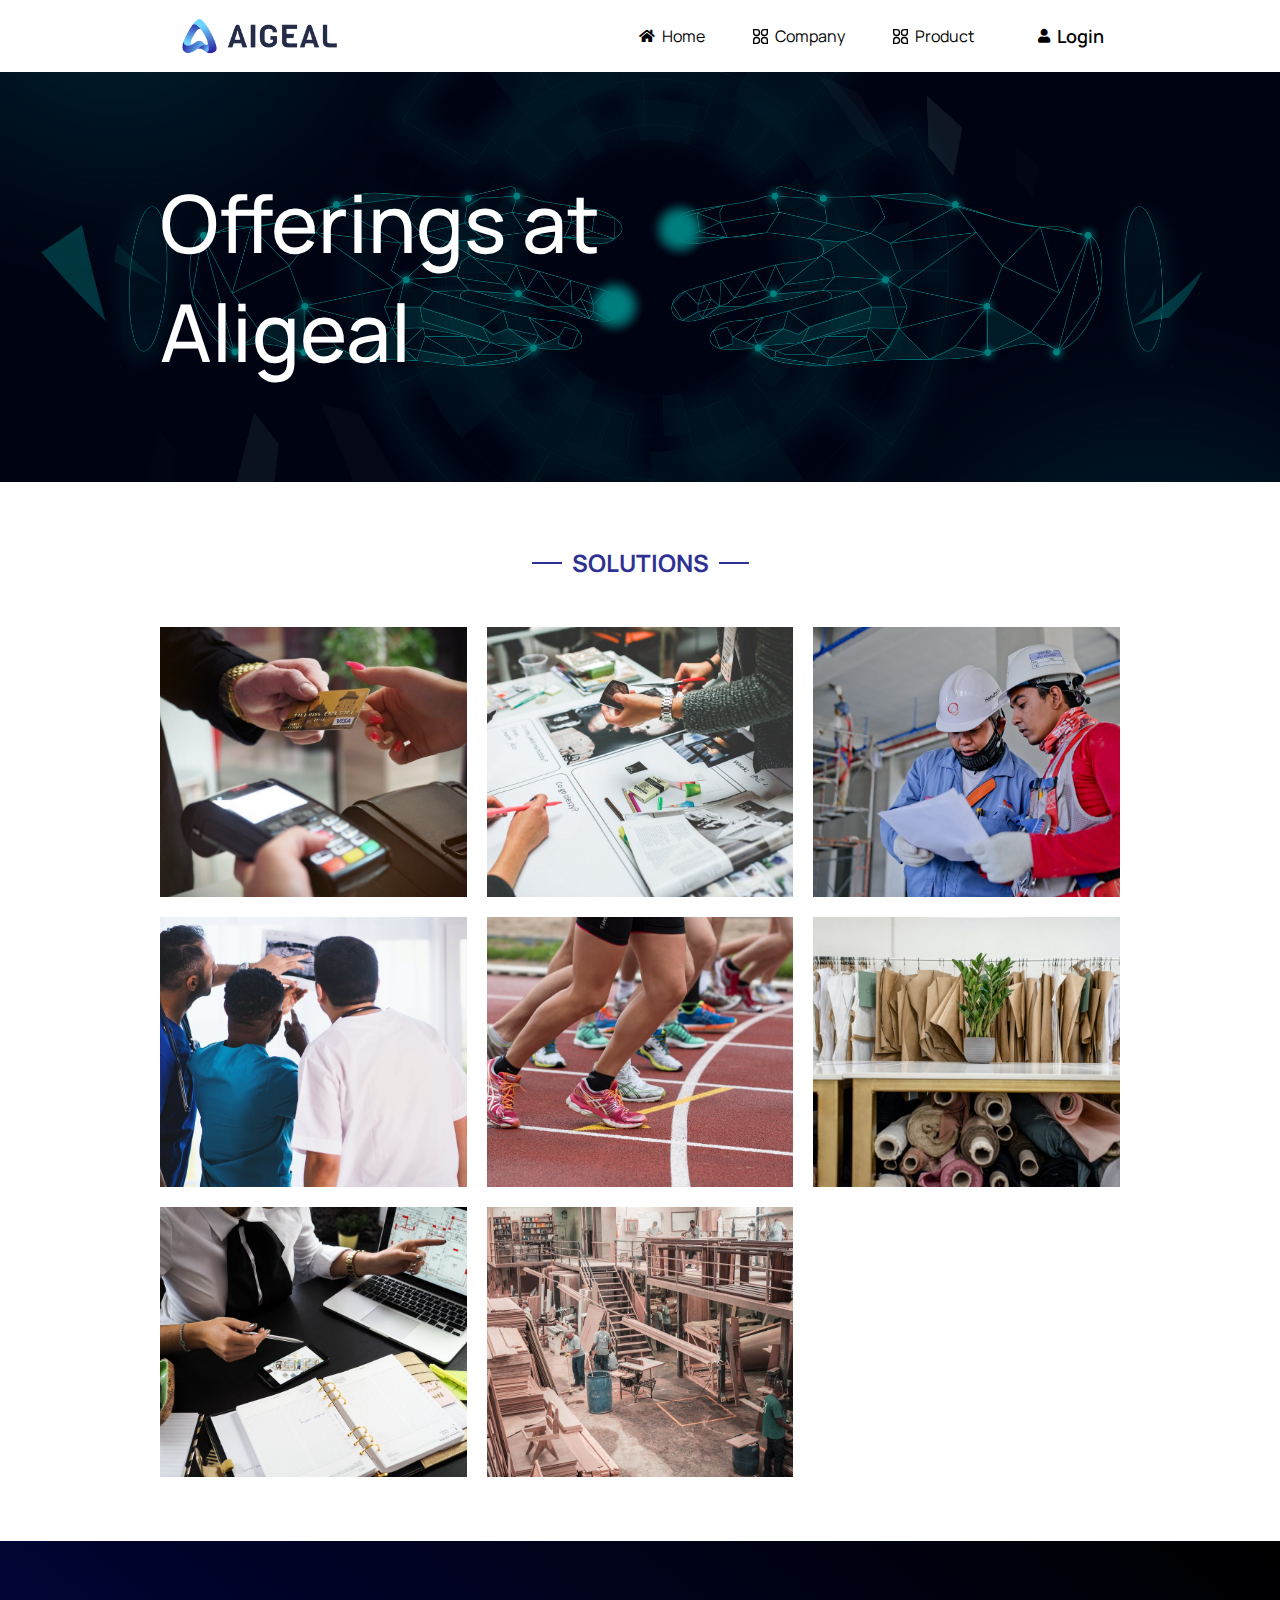
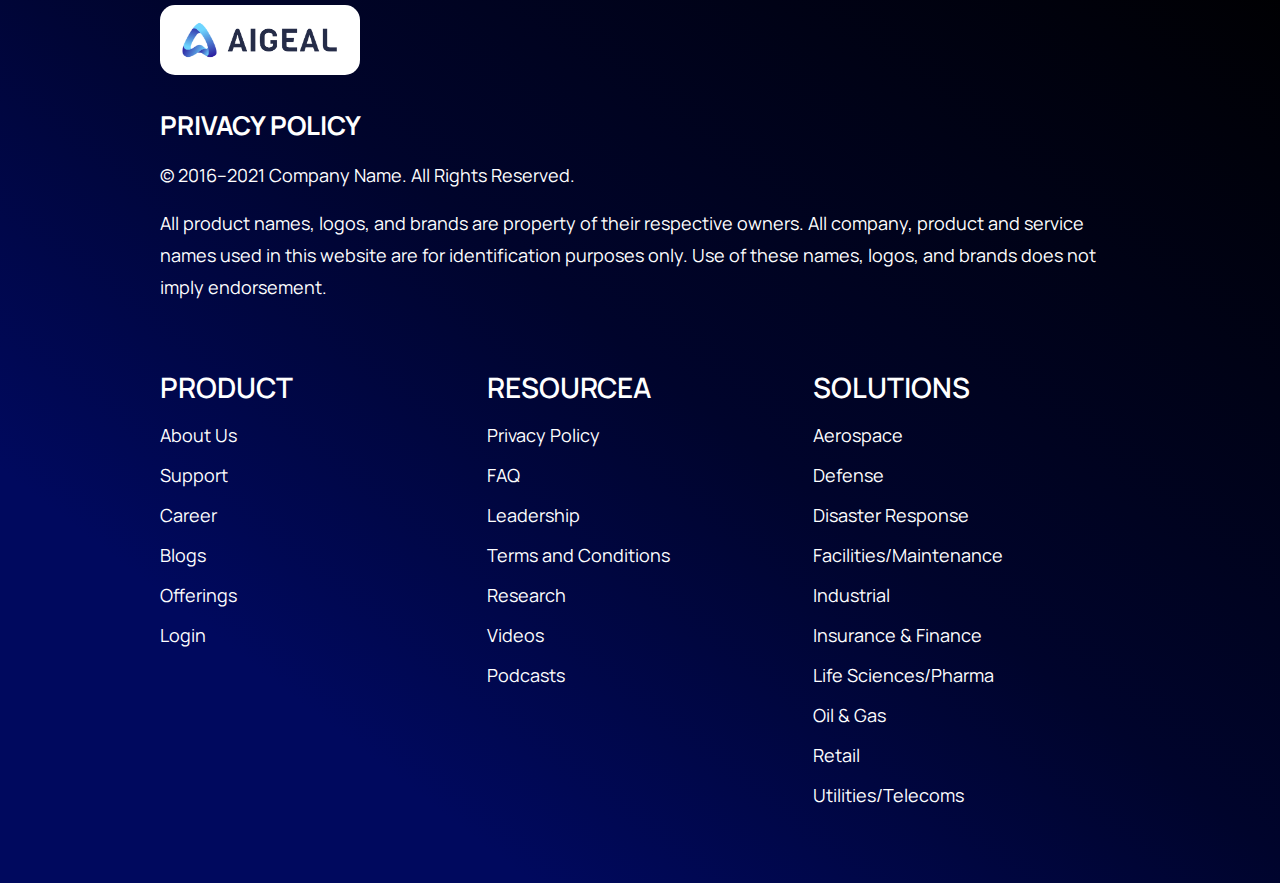
<file: solutions.html>
<!DOCTYPE html>
<html lang="en">
  <head>
    <meta charset="UTF-8" />
    <meta http-equiv="X-UA-Compatible" content="IE=edge" />
    <meta name="viewport" content="width=device-width, initial-scale=1.0" />
    <!-- css -->
    <link rel="stylesheet" href="./css/styles.css" />
    <!-- responsive -->
    <link rel="stylesheet" href="./css/responsive.css" />
    <!-- swiper -->
    <link rel="stylesheet" href="./css/swiper.min.css" />
    <!-- fontawesome -->
    <link
      rel="stylesheet"
      href="https://cdnjs.cloudflare.com/ajax/libs/font-awesome/5.15.2/css/all.min.css"
    />

    <title>Document</title>
  </head>
  <body>
    <!-- header-start -->
    <header>
      <div class="wrapper">
        <div class="navbar">
          <a href="index.html">
            <div class="logo">
              <img src="./images/icon/logo2.png" alt="" />
            </div>
          </a>
          <div class="nav">
            <ul class="nav-menu">
              <a href="index.html">
                <li><i class="fas fa-home"></i> Home</li>
              </a>
              <li class="drop-down">
                <div class="icon">
                  <img src="./images/icon/menu.svg" alt="" />
                </div>
                Company
                <ul class="drop">
                  <a href="about.html">
                    <li>About</li>
                  </a>
                  <a href="career.html">
                    <li>Careers</li>
                  </a>
                  <a href="solutions.html">
                    <li>Offerings</li>
                  </a>
                  <a href="blog.html">
                    <li>Blog</li>
                  </a>
                  <a href="contact.html">
                    <li>Contact</li>
                  </a>
                </ul>
              </li>

              <li class="drop-down">
                <div class="icon">
                  <img src="./images/icon/menu.svg" alt="" />
                </div>
                Product

                <ul class="drop">
                  <a href="#">
                    <li>Dolphwin</li>
                  </a>
                </ul>
              </li>

              <a href="login.html">
                <li class="login"><i class="fas fa-user"></i> Login</li>
              </a>
            </ul>
          </div>
          <div class="side-nav-btn">
            <div class="bar"></div>
            <div class="bar"></div>
            <div class="bar"></div>
          </div>
        </div>
      </div>
    </header>
    <!-- header-end -->

    <div class="background">
      <img class="cursor-close" src="./images/icon/shadow-close.svg" alt="" />
    </div>

    <!-- side-nav-start -->
    <div class="side-nav">
      <div class="logo-sec">
        <div class="logo">
          <img src="./images/icon/logo2.png" alt="" />
        </div>
        <div class="nav-close">
          <img src="./images/icon/close_big.svg" alt="" />
        </div>
      </div>

      <ul>
        <a href="index.html"><li>Home</li></a>
        <a href="about.html"><li>About</li></a>
        <a href="career.html"><li>Careers</li></a>
        <a href="solutions.html"><li>Offerings</li></a>
        <a href="blog.html"><li>Blog</li></a>
        <a href="contact.html"><li>Contact</li></a>
        <a href="#"><li>Dolphwin</li></a>
        <a href="login.html"><li>Login</li></a>
      </ul>
    </div>
    <!-- side-nav-end -->

    <!-- page-banner-start -->
    <div
      class="page-banner"
      style="background-image: url(./images/pagebanner.jpg)"
    >
      <div class="wrapper">
        <div class="page-title">
          <h1>
            Offerings at <br />
            Aligeal
          </h1>
        </div>
      </div>
    </div>
    <!-- page-banner-end -->

    <div class="background">
      <img class="cursor-close" src="./images/icon/shadow-close.svg" alt="" />
    </div>

    <div class="solutions-popup">
      <div class="solutions-close">
        <img src="./images/icon/close_big.svg" alt="" />
      </div>
      <div class="solution-details">
        <div class="solution-title">Credit Decisioning</div>
        <p>
          Reduce credit decision risk for your business while improving access
          and opportunity for your customers:
        </p>
        <ul>
          <li>
            <div class="icon"><i class="fas fa-check"></i></div>
            <span
              >Understand how your model weighs different features in its
              decisions with explainability tools</span
            >
          </li>

          <li>
            <div class="icon"><i class="fas fa-check"></i></div>
            <span
              >Quickly improve accuracy by exposing specific features or slices
              of predictions that perform better or worse</span
            >
          </li>

          <li>
            <div class="icon"><i class="fas fa-check"></i></div>
            <span
              >Broaden access to credit for your customers by evaluating other
              features and proxy metrics that have a bigger impact on repayment
              or default rates than traditional metrics like FICO scores</span
            >
          </li>
        </ul>
      </div>
    </div>

    <!-- solutions-start -->
    <section>
      <div class="wrapper">
        <div class="solutions">
          <div class="title">
            <h6>Solutions</h6>
          </div>

          <div class="list">
            <div class="item">
              <div
                class="image"
                style="background-image: url(./images/solutions1.jpeg)"
              ></div>

              <div class="name solutionBtn">Banking</div>
            </div>

            <div class="item">
              <div
                class="image"
                style="background-image: url(./images/solutions2.jpg)"
              ></div>

              <div class="name solutionBtn">Financial Markets</div>
            </div>

            <div class="item">
              <div
                class="image"
                style="background-image: url(./images/solutions3.jpeg)"
              ></div>

              <div class="name solutionBtn">Industry</div>
            </div>

            <div class="item">
              <div
                class="image"
                style="background-image: url(./images/solutions4.jpeg)"
              ></div>

              <div class="name solutionBtn">Health Care</div>
            </div>

            <div class="item">
              <div
                class="image"
                style="background-image: url(./images/solutions5.jpeg)"
              ></div>

              <div class="name solutionBtn">Sports</div>
            </div>

            <div class="item">
              <div
                class="image"
                style="background-image: url(./images/solutions6.jpeg)"
              ></div>

              <div class="name solutionBtn">Retail</div>
            </div>

            <div class="item">
              <div
                class="image"
                style="background-image: url(./images/solutions7.jpeg)"
              ></div>

              <div class="name solutionBtn">Fintech</div>
            </div>

            <div class="item">
              <div
                class="image"
                style="background-image: url(./images/solutions8.jpeg)"
              ></div>

              <div class="name solutionBtn">Manufacturing</div>
            </div>
          </div>
        </div>
      </div>
    </section>
    <!-- solutions-end -->

    <!-- footer-start -->
    <footer>
      <div class="wrapper">
        <div class="logo-sec">
          <a href="index.html">
            <div class="logo">
              <img src="./images/icon/logo2.png" alt="" />
            </div>
          </a>

          <h3>Privacy Policy</h3>

          <p>© 2016–2021 Company Name. All Rights Reserved.</p>

          <p>
            All product names, logos, and brands are property of their
            respective owners. All company, product and service names used in
            this website are for identification purposes only. Use of these
            names, logos, and brands does not imply endorsement.
          </p>
        </div>

        <div class="list">
          <div class="item">
            <ul>
              <li class="heading">Product</li>
              <a href="about.html">
                <li>About Us</li>
              </a>

              <a href="contact.html">
                <li>Support</li>
              </a>

              <a href="career.html">
                <li>Career</li>
              </a>

              <a href="blog.html">
                <li>Blogs</li>
              </a>

              <a href="solutions.html">
                <li>Offerings</li>
              </a>

              <a href="login.html">
                <li>Login</li>
              </a>
            </ul>
          </div>

          <div class="item">
            <ul>
              <li class="heading">Resourcea</li>
              <a href="#">
                <li>Privacy Policy</li>
              </a>
              <a href="#">
                <li>FAQ</li>
              </a>
              <a href="#">
                <li>Leadership</li>
              </a>
              <a href="#">
                <li>Terms and Conditions</li>
              </a>

              <a href="#">
                <li>Research</li>
              </a>

              <a href="#">
                <li>Videos</li>
              </a>

              <a href="#">
                <li>Podcasts</li>
              </a>
            </ul>
          </div>

          <div class="item">
            <ul>
              <li class="heading">SOLUTIONS</li>
              <a href="#">
                <li>Aerospace</li>
              </a>
              <a href="#">
                <li>Defense</li>
              </a>
              <a href="#">
                <li>Disaster Response</li>
              </a>
              <a href="#">
                <li>Facilities/Maintenance</li>
              </a>
              <a href="#">
                <li>Industrial</li>
              </a>
              <a href="#">
                <li>Insurance & Finance</li>
              </a>
              <a href="#">
                <li>Life Sciences/Pharma</li>
              </a>
              <a href="#">
                <li>Oil & Gas</li>
              </a>
              <a href="#">
                <li>Retail</li>
              </a>
              <a href="#">
                <li>Utilities/Telecoms</li>
              </a>
            </ul>
          </div>
        </div>
      </div>
    </footer>
    <!-- footer-end -->

    <!-- js -->
    <script src="./js/nav.js"></script>
    <script src="./js/solutions.js"></script>
  </body>
</html>
</file>
<file: css/styles.css>
@import url("https://fonts.googleapis.com/css2?family=Manrope:wght@200;300;400;500;600;700;800&display=swap");
* {
  margin: 0;
  padding: 0;
  -webkit-box-sizing: border-box;
          box-sizing: border-box;
  outline: none;
  border: none;
  text-decoration: none;
  background: none;
  list-style: none;
  font-family: 'Manrope', sans-serif;
}

body {
  background-color: #ffffff;
  overflow-x: hidden;
  --swiper-theme-color: #2e3192;
}

section {
  padding: 4rem 0;
}

section.no-gap {
  padding: 0;
}

section.bg {
  background-color: #F1F8FB;
}

section.dark-bg {
  background: linear-gradient(37.92deg, #00095E 1.2%, #00095E 21.34%, #00042C 52.74%, #000000 100%);
}

.wrapper {
  max-width: 1300px;
  padding: 0 20px;
  margin: 0 auto;
}

.title {
  text-align: center;
  display: -webkit-box;
  display: -ms-flexbox;
  display: flex;
  -webkit-box-pack: center;
      -ms-flex-pack: center;
          justify-content: center;
  -webkit-box-align: center;
      -ms-flex-align: center;
          align-items: center;
  -webkit-box-orient: vertical;
  -webkit-box-direction: normal;
      -ms-flex-direction: column;
          flex-direction: column;
  margin-bottom: 3rem;
  color: #000000;
}

.title.light {
  color: #ffffff;
}

.title.light h6 {
  color: #ffffff;
}

.title.light h6:before {
  background-color: #ffffff;
}

.title.light h6:after {
  background-color: #ffffff;
}

.title.light p {
  color: #ffffff;
}

.title h6 {
  position: relative;
  text-transform: uppercase;
  font-size: 24px;
  color: #2e3192;
  display: inline-block;
}

.title h6::before {
  content: '';
  position: absolute;
  left: -40px;
  top: 50%;
  -webkit-transform: translateY(-50%);
          transform: translateY(-50%);
  height: 2px;
  width: 30px;
  background-color: #2e3192;
}

.title h6::after {
  content: '';
  position: absolute;
  right: -40px;
  top: 50%;
  -webkit-transform: translateY(-50%);
          transform: translateY(-50%);
  height: 2px;
  width: 30px;
  background-color: #2e3192;
}

.title h1 {
  font-size: 40px;
  margin: .5rem 0;
  max-width: 700px;
}

.title p {
  max-width: 700px;
  color: #666666;
  font-size: 18px;
}

/************************   header   ************************/
.side-nav {
  display: none;
}

header {
  z-index: 20;
  background-color: #ffffff;
  -webkit-transition: 0.45s cubic-bezier(0, 0, 0, 1);
  transition: 0.45s cubic-bezier(0, 0, 0, 1);
  -webkit-box-shadow: 0 4px 10px rgba(0, 0, 0, 0.2);
          box-shadow: 0 4px 10px rgba(0, 0, 0, 0.2);
}

header .side-nav-btn {
  display: none;
}

header.sticky {
  position: -webkit-sticky;
  position: sticky;
  top: 0;
  -webkit-animation: sticky 1s ease-in-out;
          animation: sticky 1s ease-in-out;
}

header .navbar {
  display: -webkit-box;
  display: -ms-flexbox;
  display: flex;
  -webkit-box-pack: justify;
      -ms-flex-pack: justify;
          justify-content: space-between;
  -webkit-box-align: center;
      -ms-flex-align: center;
          align-items: center;
  padding: .5rem 0;
}

header .navbar .logo {
  height: 50px;
  width: 200px;
  background-color: #ffffff;
  display: -webkit-box;
  display: -ms-flexbox;
  display: flex;
  -webkit-box-pack: center;
      -ms-flex-pack: center;
          justify-content: center;
  -webkit-box-align: center;
      -ms-flex-align: center;
          align-items: center;
  border-radius: 15px;
}

header .navbar .logo img {
  width: 80%;
}

header .navbar .nav .nav-menu {
  display: -webkit-box;
  display: -ms-flexbox;
  display: flex;
  -webkit-box-pack: end;
      -ms-flex-pack: end;
          justify-content: flex-end;
  -webkit-box-align: center;
      -ms-flex-align: center;
          align-items: center;
}

header .navbar .nav .nav-menu li {
  margin-left: 1rem;
  padding: 1rem;
  border-radius: 10px;
  display: -webkit-box;
  display: -ms-flexbox;
  display: flex;
  -webkit-box-pack: start;
      -ms-flex-pack: start;
          justify-content: flex-start;
  -webkit-box-align: center;
      -ms-flex-align: center;
          align-items: center;
  color: #000000;
}

header .navbar .nav .nav-menu li:hover {
  background-color: rgba(46, 49, 146, 0.1);
}

header .navbar .nav .nav-menu li i {
  font-size: 14px;
  color: #000000;
  margin-right: 7px;
}

header .navbar .nav .nav-menu li.login {
  margin-left: 2rem;
  color: #000000;
  font-weight: 600;
  font-size: 18px;
  display: -webkit-box;
  display: -ms-flexbox;
  display: flex;
  -webkit-box-pack: start;
      -ms-flex-pack: start;
          justify-content: flex-start;
  -webkit-box-align: center;
      -ms-flex-align: center;
          align-items: center;
}

header .navbar .nav .nav-menu li.login i {
  margin-right: 7px;
  font-size: 14px;
}

header .navbar .nav .nav-menu li.drop-down {
  position: relative;
  display: -webkit-box;
  display: -ms-flexbox;
  display: flex;
  -webkit-box-pack: start;
      -ms-flex-pack: start;
          justify-content: flex-start;
  -webkit-box-align: center;
      -ms-flex-align: center;
          align-items: center;
  color: #000000;
  cursor: pointer;
}

header .navbar .nav .nav-menu li.drop-down .icon {
  height: 15px;
  width: 15px;
  margin-right: 7px;
  display: -webkit-box;
  display: -ms-flexbox;
  display: flex;
  -webkit-box-pack: center;
      -ms-flex-pack: center;
          justify-content: center;
  -webkit-box-align: center;
      -ms-flex-align: center;
          align-items: center;
}

header .navbar .nav .nav-menu li.drop-down .icon img {
  width: 100%;
}

header .navbar .nav .nav-menu li.drop-down:hover .drop {
  top: 54px;
  opacity: 1;
  pointer-events: auto;
  -webkit-transform: translateX(-50%) scale(1);
          transform: translateX(-50%) scale(1);
}

header .navbar .nav .nav-menu li.drop-down .drop {
  position: absolute;
  left: 50%;
  top: 100px;
  -webkit-transform: translateX(-50%) scale(0.9);
          transform: translateX(-50%) scale(0.9);
  padding: 1rem;
  background-color: #ffffff;
  -webkit-box-shadow: 0 2px 15px rgba(0, 0, 0, 0.3);
          box-shadow: 0 2px 15px rgba(0, 0, 0, 0.3);
  border-radius: 10px;
  width: 180px;
  z-index: 10;
  pointer-events: none;
  opacity: 0;
  -webkit-transition: 0.45s cubic-bezier(0, 0, 0, 1);
  transition: 0.45s cubic-bezier(0, 0, 0, 1);
}

header .navbar .nav .nav-menu li.drop-down .drop li {
  font-size: 18px;
  color: #000000;
  line-height: 1.5rem;
  margin: 0;
}

@-webkit-keyframes sticky {
  0% {
    top: -15%;
  }
  100% {
    top: 0;
  }
}

@keyframes sticky {
  0% {
    top: -15%;
  }
  100% {
    top: 0;
  }
}

/************************   banner   ************************/
.banner {
  overflow-x: hidden;
}

.banner .swiper-pagination-bullet {
  height: 10px;
  width: 10px;
  border-radius: 20px;
  -webkit-transition: 0.45s cubic-bezier(0, 0, 0, 1);
  transition: 0.45s cubic-bezier(0, 0, 0, 1);
  background-color: #ffffff;
  opacity: .7;
}

.banner .swiper-pagination-bullet.swiper-pagination-bullet-active {
  width: 30px;
  opacity: 1;
}

.banner .swiper-slide {
  height: 400px;
  background: linear-gradient(37.92deg, #00095E 1.2%, #00095E 21.34%, #00042C 52.74%, #000000 100%);
}

.banner .swiper-slide .image {
  height: 100%;
  background-position: center;
  background-size: cover;
  background-repeat: no-repeat;
  width: 100%;
}

.banner .swiper-slide .wrapper {
  height: 100%;
  display: -webkit-box;
  display: -ms-flexbox;
  display: flex;
  -webkit-box-pack: end;
      -ms-flex-pack: end;
          justify-content: flex-end;
  -webkit-box-align: center;
      -ms-flex-align: center;
          align-items: center;
}

.banner .swiper-slide .details {
  text-align: left;
  color: #ffffff;
}

.banner .swiper-slide .details h1 {
  font-size: 50px;
  text-transform: uppercase;
  margin-bottom: 1rem;
  text-shadow: 2px 2px 4px rgba(0, 0, 0, 0.4);
}

.banner .swiper-slide .details h1 span {
  color: #06E3F5;
}

.banner .swiper-slide .details h2 {
  font-size: 30px;
  text-shadow: 2px 2px 4px rgba(0, 0, 0, 0.4);
}

.banner .swiper-slide .details p {
  max-width: 600px;
  text-shadow: 2px 2px 4px rgba(0, 0, 0, 0.4);
}

/************************   about   ************************/
.about, .work {
  display: -ms-grid;
  display: grid;
  -ms-grid-columns: 1fr 1fr;
      grid-template-columns: 1fr 1fr;
  grid-gap: 20px;
}

.about .image, .work .image {
  height: 100%;
  width: 100%;
  background-position: center;
  background-size: cover;
  background-repeat: no-repeat;
}

.about .details h6, .work .details h6 {
  position: relative;
  text-transform: uppercase;
  font-size: 24px;
  color: #2e3192;
  display: inline-block;
}

.about .details h6::after, .work .details h6::after {
  content: '';
  position: absolute;
  right: -40px;
  top: 50%;
  -webkit-transform: translateY(-50%);
          transform: translateY(-50%);
  height: 2px;
  width: 30px;
  background-color: #2e3192;
}

.about .details h1, .work .details h1 {
  font-size: 40px;
}

.about .details h1 span, .work .details h1 span {
  color: #2e3192;
}

.about .details p, .work .details p {
  font-size: 18px;
  line-height: 2rem;
  color: #666666;
  margin: 1rem 0;
}

.about .details .para, .work .details .para {
  padding: 1.5rem;
  background-color: #ffffff;
  border-radius: 15px;
  -webkit-box-shadow: 3px 3px 20px rgba(0, 0, 0, 0.05);
          box-shadow: 3px 3px 20px rgba(0, 0, 0, 0.05);
  border-left: 1px solid #2e3192;
}

.about .details ul, .work .details ul {
  margin-bottom: 2rem;
}

.about .details ul li, .work .details ul li {
  color: #666666;
  line-height: 2.6rem;
  font-size: 18px;
  display: -webkit-box;
  display: -ms-flexbox;
  display: flex;
  -webkit-box-pack: start;
      -ms-flex-pack: start;
          justify-content: flex-start;
  -webkit-box-align: center;
      -ms-flex-align: center;
          align-items: center;
  display: -ms-grid;
  display: grid;
  -ms-grid-columns: 10px 1fr;
      grid-template-columns: 10px 1fr;
  grid-gap: 20px;
}

.about .details ul li i, .work .details ul li i {
  font-size: 10px;
  margin-right: 10px;
  height: 20px;
  width: 20px;
  border-radius: 50%;
  display: -webkit-box;
  display: -ms-flexbox;
  display: flex;
  -webkit-box-pack: center;
      -ms-flex-pack: center;
          justify-content: center;
  -webkit-box-align: center;
      -ms-flex-align: center;
          align-items: center;
  background-color: #2e3192;
  color: #ffffff;
}

.about .details button, .work .details button {
  padding: .7rem 2rem;
  background-color: #ffffff;
  color: #ffffff;
  border: 1px solid #2e3192;
  cursor: pointer;
  -webkit-box-shadow: 0 0 0 3em #2e3192 inset;
          box-shadow: 0 0 0 3em #2e3192 inset;
  -webkit-transition: 0.45s cubic-bezier(0, 0, 0, 1);
  transition: 0.45s cubic-bezier(0, 0, 0, 1);
}

.about .details button:hover, .work .details button:hover {
  -webkit-box-shadow: 0 0 0 0em #2e3192 inset;
          box-shadow: 0 0 0 0em #2e3192 inset;
  color: #2e3192;
}

/************************   servicer   ************************/
.services .list {
  display: -ms-grid;
  display: grid;
  -ms-grid-columns: 1fr 1fr 1fr;
      grid-template-columns: 1fr 1fr 1fr;
  grid-gap: 20px;
}

.services .list .item {
  position: relative;
  padding: 2rem 1rem;
  text-align: center;
  background-color: #ffffff;
  border-radius: 15px;
  -webkit-box-shadow: 4px 4px 20px rgba(0, 0, 0, 0.05);
          box-shadow: 4px 4px 20px rgba(0, 0, 0, 0.05);
  overflow: hidden;
}

.services .list .item:after {
  position: absolute;
  content: '';
  height: 0;
  width: 0;
  background: -webkit-gradient(linear, left bottom, left top, from(#2e3192), to(#6dcff6));
  background: linear-gradient(0deg, #2e3192, #6dcff6);
  -webkit-transition: 0.45s cubic-bezier(0, 0, 0, 1);
  transition: 0.45s cubic-bezier(0, 0, 0, 1);
  z-index: 1;
  border-radius: 15px;
}

.services .list .item:nth-child(1):after {
  top: 0;
  left: 0;
}

.services .list .item:nth-child(2):after {
  top: 0;
  left: 0;
  width: 100%;
}

.services .list .item:nth-child(3):after {
  top: 0;
  right: 0;
}

.services .list .item:nth-child(4):after {
  bottom: 0;
  left: 0;
}

.services .list .item:nth-child(5):after {
  bottom: 0;
  left: 0;
  width: 100%;
}

.services .list .item:nth-child(6):after {
  bottom: 0;
  right: 0;
}

.services .list .item:hover:after {
  height: 100%;
  width: 100%;
}

.services .list .item:hover .details {
  color: #ffffff;
}

.services .list .item:hover .details .icon {
  background: #ffffff;
}

.services .list .item:hover .details .icon img.dark-icon {
  display: block;
}

.services .list .item:hover .details .icon img.light-icon {
  display: none;
}

.services .list .item .details {
  display: -webkit-box;
  display: -ms-flexbox;
  display: flex;
  -webkit-box-pack: center;
      -ms-flex-pack: center;
          justify-content: center;
  -webkit-box-align: center;
      -ms-flex-align: center;
          align-items: center;
  -webkit-box-orient: vertical;
  -webkit-box-direction: normal;
      -ms-flex-direction: column;
          flex-direction: column;
  position: relative;
  z-index: 2;
  color: #000000;
}

.services .list .item .details .icon {
  height: 80px;
  width: 80px;
  border-radius: 50%;
  background: -webkit-gradient(linear, left bottom, left top, from(#2e3192), to(#6dcff6));
  background: linear-gradient(0deg, #2e3192, #6dcff6);
  display: -webkit-box;
  display: -ms-flexbox;
  display: flex;
  -webkit-box-pack: center;
      -ms-flex-pack: center;
          justify-content: center;
  -webkit-box-align: center;
      -ms-flex-align: center;
          align-items: center;
}

.services .list .item .details .icon img {
  width: 50%;
}

.services .list .item .details .icon img.dark-icon {
  display: none;
}

.services .list .item .details .icon img.light-icon {
  display: block;
}

.services .list .item .details h3 {
  font-size: 24px;
  margin: 1.5rem 0 .5rem;
}

/************************   our-recent-project   ************************/
.our-recent-project {
  height: 350px;
  position: relative;
  padding: 4rem 0;
  margin-bottom: 18rem;
}

.our-recent-project .swiper-pagination-bullet {
  height: 10px;
  width: 10px;
  border-radius: 20px;
  -webkit-transition: 0.45s cubic-bezier(0, 0, 0, 1);
  transition: 0.45s cubic-bezier(0, 0, 0, 1);
}

.our-recent-project .swiper-pagination-bullet.swiper-pagination-bullet-active {
  width: 30px;
}

.our-recent-project .list {
  position: absolute;
  top: 90%;
  left: 50%;
  -webkit-transform: translate(-50%, -50%);
          transform: translate(-50%, -50%);
  width: 100%;
  z-index: 2;
}

.our-recent-project .list .swiper {
  padding: 8rem 0;
}

.our-recent-project .list .swiper-slide {
  position: relative;
  padding: 1rem 0;
}

.our-recent-project .list .swiper-slide:hover .details {
  top: 97%;
}

.our-recent-project .list .swiper-slide:hover .image .img {
  -webkit-transform: scale(1.1);
          transform: scale(1.1);
}

.our-recent-project .list .swiper-slide .image {
  height: 300px;
  width: 100%;
  -webkit-box-shadow: 4px 4px 20px rgba(0, 0, 0, 0.2);
          box-shadow: 4px 4px 20px rgba(0, 0, 0, 0.2);
  border-radius: 4px;
  overflow: hidden;
}

.our-recent-project .list .swiper-slide .image .img {
  height: 100%;
  width: 100%;
  background-position: center;
  background-size: cover;
  background-repeat: no-repeat;
  -webkit-transition: 0.45s cubic-bezier(0, 0, 0, 1);
  transition: 0.45s cubic-bezier(0, 0, 0, 1);
}

.our-recent-project .list .swiper-slide .details {
  position: absolute;
  top: 100%;
  left: 50%;
  width: 85%;
  -webkit-transform: translate(-50%, -50%);
          transform: translate(-50%, -50%);
  padding: 1.5rem 1rem;
  background-color: #ffffff;
  -webkit-box-shadow: 4px 4px 20px rgba(0, 0, 0, 0.2);
          box-shadow: 4px 4px 20px rgba(0, 0, 0, 0.2);
  border-radius: 8px;
  -webkit-transition: 0.45s cubic-bezier(0, 0, 0, 1);
  transition: 0.45s cubic-bezier(0, 0, 0, 1);
}

.our-recent-project .list .swiper-slide .details h3 {
  font-size: 24px;
  margin-bottom: 1.5rem;
}

.our-recent-project .list .swiper-slide .details button {
  padding: .7rem 2rem;
  background-color: #ffffff;
  color: #ffffff;
  border: 1px solid #2e3192;
  cursor: pointer;
  -webkit-box-shadow: 0 0 0 3em #2e3192 inset;
          box-shadow: 0 0 0 3em #2e3192 inset;
  -webkit-transition: 0.45s cubic-bezier(0, 0, 0, 1);
  transition: 0.45s cubic-bezier(0, 0, 0, 1);
  padding: .4rem 2rem;
  border-radius: 20px;
}

.our-recent-project .list .swiper-slide .details button:hover {
  -webkit-box-shadow: 0 0 0 0em #2e3192 inset;
          box-shadow: 0 0 0 0em #2e3192 inset;
  color: #2e3192;
}

/************************   customer-says   ************************/
.customer-says {
  overflow-x: hidden;
}

.customer-says .swiper-pagination-bullet {
  height: 10px;
  width: 10px;
  border-radius: 20px;
  -webkit-transition: 0.45s cubic-bezier(0, 0, 0, 1);
  transition: 0.45s cubic-bezier(0, 0, 0, 1);
}

.customer-says .swiper-pagination-bullet.swiper-pagination-bullet-active {
  width: 30px;
}

.customer-says .swiper {
  padding: 1rem 0 4rem;
}

.customer-says .details {
  text-align: center;
}

.customer-says .details .name {
  font-size: 22px;
  font-weight: 600;
  margin-bottom: 10px;
}

.customer-says .details .post {
  font-size: 16px;
}

.customer-says .details .comment {
  position: relative;
  padding: 2rem 2rem 5rem;
  margin-bottom: 4rem;
  background-color: #ffffff;
  display: -webkit-box;
  display: -ms-flexbox;
  display: flex;
  -webkit-box-pack: center;
      -ms-flex-pack: center;
          justify-content: center;
  -webkit-box-align: center;
      -ms-flex-align: center;
          align-items: center;
  -webkit-box-orient: vertical;
  -webkit-box-direction: normal;
      -ms-flex-direction: column;
          flex-direction: column;
  border-radius: 15px;
  -webkit-box-shadow: 2px 2px 30px rgba(0, 0, 0, 0.05);
          box-shadow: 2px 2px 30px rgba(0, 0, 0, 0.05);
}

.customer-says .details .comment p {
  font-size: 18px;
  color: #666666;
  line-height: 1.9rem;
}

.customer-says .details .comment .icon {
  height: 50px;
  width: 50px;
  margin-bottom: 1rem;
}

.customer-says .details .comment .icon img {
  width: 100%;
}

.customer-says .details .profile {
  position: absolute;
  left: 50%;
  top: 100%;
  -webkit-transform: translate(-50%, -50%);
          transform: translate(-50%, -50%);
  height: 100px;
  width: 100px;
  border-radius: 50%;
  background-position: center;
  background-size: cover;
  background-repeat: no-repeat;
}

/************************   partners   ************************/
.partners .swiper-slide {
  display: -webkit-box;
  display: -ms-flexbox;
  display: flex;
  -webkit-box-pack: center;
      -ms-flex-pack: center;
          justify-content: center;
  -webkit-box-align: center;
      -ms-flex-align: center;
          align-items: center;
}

.partners .swiper-slide .image {
  height: 80px;
  width: 70%;
  background-position: center;
  background-size: cover;
  background-repeat: no-repeat;
}

.partners .swiper-slide:nth-child(1) .image, .partners .swiper-slide:nth-child(3) .image, .partners .swiper-slide:nth-child(5) .image {
  background-size: contain;
}

/************************   footer   ************************/
footer {
  padding: 4rem 0;
  background: linear-gradient(37.92deg, #00095E 1.2%, #00095E 21.34%, #00042C 52.74%, #000000 100%);
}

footer .wrapper {
  display: -ms-grid;
  display: grid;
  -ms-grid-columns: 1fr 1fr;
      grid-template-columns: 1fr 1fr;
  grid-gap: 20px;
}

footer .wrapper .logo-sec .logo {
  height: 70px;
  width: 200px;
  background-color: #ffffff;
  display: -webkit-box;
  display: -ms-flexbox;
  display: flex;
  -webkit-box-pack: center;
      -ms-flex-pack: center;
          justify-content: center;
  -webkit-box-align: center;
      -ms-flex-align: center;
          align-items: center;
  border-radius: 15px;
  margin-bottom: 2rem;
}

footer .wrapper .logo-sec .logo img {
  width: 80%;
}

footer .wrapper .logo-sec h3 {
  margin-bottom: 1rem;
  font-size: 26px;
  text-transform: uppercase;
  color: #ffffff;
}

footer .wrapper .logo-sec p {
  line-height: 2rem;
  font-size: 18px;
  margin-bottom: 1rem;
  color: #ffffff;
}

footer .wrapper .logo-sec .group {
  position: relative;
}

footer .wrapper .logo-sec .group input {
  width: 100%;
  background-color: #ffffff;
  padding: 1rem;
  font-size: 18px;
}

footer .wrapper .logo-sec .group input::-webkit-input-placeholder {
  font-size: 18px;
}

footer .wrapper .logo-sec .group input:-ms-input-placeholder {
  font-size: 18px;
}

footer .wrapper .logo-sec .group input::-ms-input-placeholder {
  font-size: 18px;
}

footer .wrapper .logo-sec .group input::placeholder {
  font-size: 18px;
}

footer .wrapper .logo-sec .group button {
  position: absolute;
  top: 0;
  right: 0;
  height: 100%;
  display: -webkit-box;
  display: -ms-flexbox;
  display: flex;
  -webkit-box-pack: center;
      -ms-flex-pack: center;
          justify-content: center;
  -webkit-box-align: center;
      -ms-flex-align: center;
          align-items: center;
  width: 100px;
  background-color: #2e3192;
  color: #ffffff;
  cursor: pointer;
  font-size: 18px;
}

footer .wrapper .list {
  display: -ms-grid;
  display: grid;
  -ms-grid-columns: 1fr 1fr 1fr;
      grid-template-columns: 1fr 1fr 1fr;
  grid-gap: 20px;
}

footer .wrapper .list .item ul li {
  font-size: 18px;
  color: #ffffff;
  line-height: 2rem;
  margin-bottom: 8px;
}

footer .wrapper .list .item ul li.heading {
  color: #ffffff;
  font-size: 28px;
  text-transform: uppercase;
  font-weight: 600;
  margin-bottom: 1rem;
}

/************************   page-banner   ************************/
.page-banner {
  position: relative;
  padding: 6rem 0;
  background-position: center;
  background-size: cover;
  background-repeat: no-repeat;
}

.page-banner::after {
  content: '';
  position: absolute;
  top: 0;
  left: 0;
  right: 0;
  bottom: 0;
  background-color: rgba(0, 0, 0, 0.5);
  z-index: 1;
}

.page-banner .page-title {
  position: relative;
  color: #ffffff;
  z-index: 2;
  text-align: left;
}

.page-banner .page-title h1 {
  font-size: 80px;
  font-weight: 500;
}

.page-banner .page-title p {
  font-size: 18px;
  line-height: 2rem;
}

.page-banner .page-title h3 {
  font-size: 22px;
  font-weight: 400;
}

.page-banner .page-title h3 a {
  color: #ffffff;
}

.page-banner .page-title h3 i {
  margin: 0 1rem;
  font-size: 17px;
}

/************************   our-teams   ************************/
.our-teams .list {
  display: -ms-grid;
  display: grid;
  -ms-grid-columns: 1fr 1fr 1fr 1fr;
      grid-template-columns: 1fr 1fr 1fr 1fr;
  grid-gap: 20px;
}

.our-teams .list .item {
  display: -webkit-box;
  display: -ms-flexbox;
  display: flex;
  -webkit-box-pack: center;
      -ms-flex-pack: center;
          justify-content: center;
  -webkit-box-align: center;
      -ms-flex-align: center;
          align-items: center;
  -webkit-box-orient: vertical;
  -webkit-box-direction: normal;
      -ms-flex-direction: column;
          flex-direction: column;
  text-align: center;
  margin-bottom: 3rem;
}

.our-teams .list .item .details h3 {
  font-size: 22px;
}

.our-teams .list .item .details h5 {
  font-weight: 400;
  font-size: 18px;
  margin: .5rem 0;
}

.our-teams .list .item .details .link-icon {
  display: -webkit-box;
  display: -ms-flexbox;
  display: flex;
  -webkit-box-pack: space-evenly;
      -ms-flex-pack: space-evenly;
          justify-content: space-evenly;
  -webkit-box-align: center;
      -ms-flex-align: center;
          align-items: center;
}

.our-teams .list .item .details .link-icon i {
  height: 30px;
  width: 30px;
  border-radius: 50%;
  display: -webkit-box;
  display: -ms-flexbox;
  display: flex;
  -webkit-box-pack: center;
      -ms-flex-pack: center;
          justify-content: center;
  -webkit-box-align: center;
      -ms-flex-align: center;
          align-items: center;
  background-color: #2e3192;
  color: #ffffff;
  font-size: 12px;
}

.our-teams .list .item .image {
  height: 180px;
  width: 180px;
  margin-bottom: 1.5rem;
  position: relative;
}

.our-teams .list .item .image::after {
  content: '';
  position: absolute;
  left: 50%;
  top: 50%;
  -webkit-transform: translate(-50%, -50%);
          transform: translate(-50%, -50%);
  height: 210px;
  width: 210px;
  border-radius: 50%;
  border: 2px dashed #2e3192;
}

.our-teams .list .item .image .img {
  height: 100%;
  width: 100%;
  border-radius: 50%;
  background-position: center;
  background-size: cover;
  background-repeat: no-repeat;
}

/************************   current-vacancy   ************************/
.current-vacancy .list {
  display: -ms-grid;
  display: grid;
  -ms-grid-columns: 1fr 1fr 1fr;
      grid-template-columns: 1fr 1fr 1fr;
  grid-gap: 20px;
}

.current-vacancy .list .item {
  border-radius: 30px;
  overflow: hidden;
  border: 2px solid #2e3192;
  background-color: #2e3192;
}

.current-vacancy .list .item:hover .image .img {
  -webkit-transform: scale(1.1);
          transform: scale(1.1);
}

.current-vacancy .list .item .image {
  height: 200px;
  width: 100%;
  border-radius: 30px;
  overflow: hidden;
  position: relative;
  z-index: 2;
}

.current-vacancy .list .item .image .img {
  height: 100%;
  width: 100%;
  background-position: center;
  background-size: cover;
  background-repeat: no-repeat;
  -webkit-transition: 0.45s cubic-bezier(0, 0, 0, 1);
  transition: 0.45s cubic-bezier(0, 0, 0, 1);
}

.current-vacancy .list .item .details {
  background-color: #ffffff;
  padding: 4rem 1rem 1.2rem;
  border-radius: 30px;
  text-align: left;
  margin-top: -50px;
}

.current-vacancy .list .item .details h3 {
  font-size: 24px;
  margin-bottom: 10px;
}

.current-vacancy .list .item .details h5 {
  color: #666666;
  font-size: 18px;
  font-weight: 500;
}

.current-vacancy .list .item button {
  text-align: center;
  font-size: 18px;
  color: #ffffff;
  padding: .7rem;
  width: 100%;
  cursor: pointer;
}

/************************   solutions   ************************/
.solutions .list {
  display: -ms-grid;
  display: grid;
  -ms-grid-columns: 1fr 1fr 1fr;
      grid-template-columns: 1fr 1fr 1fr;
  grid-gap: 20px;
}

.solutions .list .item {
  overflow: hidden;
  position: relative;
  height: 270px;
}

.solutions .list .item:hover::after {
  height: 100%;
  width: 100%;
  opacity: 1;
  -webkit-backdrop-filter: blur(5px);
          backdrop-filter: blur(5px);
}

.solutions .list .item:hover .image {
  -webkit-transform: scale(1.2);
          transform: scale(1.2);
  -webkit-transition: -webkit-transform 10s cubic-bezier(0.25, 0.45, 0.45, 0.95);
  transition: -webkit-transform 10s cubic-bezier(0.25, 0.45, 0.45, 0.95);
  transition: transform 10s cubic-bezier(0.25, 0.45, 0.45, 0.95);
  transition: transform 10s cubic-bezier(0.25, 0.45, 0.45, 0.95), -webkit-transform 10s cubic-bezier(0.25, 0.45, 0.45, 0.95);
}

.solutions .list .item:hover .name {
  top: 50%;
  -webkit-transform: translate(-50%, -50%) scale(1);
          transform: translate(-50%, -50%) scale(1);
  opacity: 1;
}

.solutions .list .item::after {
  content: '';
  position: absolute;
  left: 50%;
  top: 50%;
  -webkit-transform: translate(-50%, -50%);
          transform: translate(-50%, -50%);
  height: 80%;
  width: 80%;
  background-color: rgba(0, 0, 0, 0.4);
  -webkit-backdrop-filter: blur(0);
          backdrop-filter: blur(0);
  z-index: 1;
  opacity: 0;
  -webkit-transition: 0.45s cubic-bezier(0, 0, 0, 1);
  transition: 0.45s cubic-bezier(0, 0, 0, 1);
}

.solutions .list .item .image {
  height: 100%;
  width: 100%;
  background-position: center;
  background-size: cover;
  background-repeat: no-repeat;
  -webkit-transition: 0.45s cubic-bezier(0, 0, 0, 1);
  transition: 0.45s cubic-bezier(0, 0, 0, 1);
}

.solutions .list .item .name {
  position: absolute;
  top: 10%;
  left: 50%;
  -webkit-transform: translate(-50%, -50%) scale(0.6);
          transform: translate(-50%, -50%) scale(0.6);
  font-size: 24px;
  font-weight: 400;
  letter-spacing: 1px;
  color: #ffffff;
  z-index: 2;
  opacity: 0;
  -webkit-transition: 0.45s cubic-bezier(0, 0, 0, 1);
  transition: 0.45s cubic-bezier(0, 0, 0, 1);
  width: 100%;
  text-align: center;
  cursor: pointer;
}

/************************   background   ************************/
.background {
  position: fixed;
  top: 0;
  left: 0;
  right: 0;
  bottom: 0;
  background-color: rgba(0, 0, 0, 0.6);
  z-index: 15;
  opacity: 0;
  pointer-events: none;
  -webkit-transition: 0.45s cubic-bezier(0, 0, 0, 1);
  transition: 0.45s cubic-bezier(0, 0, 0, 1);
  cursor: none;
}

.background .cursor-close {
  position: absolute;
  -webkit-transform: translate(-50%, -50%);
          transform: translate(-50%, -50%);
  pointer-events: none;
  height: 50px;
  width: 50px;
  -webkit-transition: 0.45s cubic-bezier(0, 0, 0, 1);
  transition: 0.45s cubic-bezier(0, 0, 0, 1);
}

.background .cursor-close img {
  width: 100%;
}

.background.active {
  opacity: 1;
  pointer-events: auto;
}

/************************   solutions-popup   ************************/
.solutions-popup {
  position: fixed;
  top: 20%;
  left: 50%;
  -webkit-transform: translate(-50%, -50%);
          transform: translate(-50%, -50%);
  max-width: 700px;
  width: 100%;
  background-color: #ffffff;
  color: #000000;
  z-index: 20;
  padding: 2rem;
  pointer-events: none;
  -webkit-transition: 0.45s cubic-bezier(0, 0, 0, 1);
  transition: 0.45s cubic-bezier(0, 0, 0, 1);
  opacity: 0;
}

.solutions-popup.active {
  top: 50%;
  opacity: 1;
  pointer-events: auto;
}

.solutions-popup .solutions-close {
  position: absolute;
  right: 0;
  top: -35px;
  height: 30px;
  width: 30px;
  background-color: #ffffff;
  display: -webkit-box;
  display: -ms-flexbox;
  display: flex;
  -webkit-box-pack: center;
      -ms-flex-pack: center;
          justify-content: center;
  -webkit-box-align: center;
      -ms-flex-align: center;
          align-items: center;
  cursor: pointer;
}

.solutions-popup .solutions-close:hover img {
  -webkit-transform: rotate(90deg);
          transform: rotate(90deg);
}

.solutions-popup .solutions-close img {
  width: 70%;
  -webkit-transition: 0.45s cubic-bezier(0, 0, 0, 1);
  transition: 0.45s cubic-bezier(0, 0, 0, 1);
}

.solutions-popup .solution-details {
  max-height: 400px;
  overflow-y: auto;
}

.solutions-popup .solution-title {
  font-size: 30px;
  font-weight: 500;
  margin-bottom: 1rem;
}

.solutions-popup p {
  font-size: 20px;
  line-height: 2rem;
  color: #000000;
  margin-bottom: 1.5rem;
}

.solutions-popup ul li {
  font-size: 18px;
  line-height: 1.5rem;
  margin-bottom: 1rem;
  display: -webkit-box;
  display: -ms-flexbox;
  display: flex;
  -webkit-box-pack: start;
      -ms-flex-pack: start;
          justify-content: flex-start;
  -webkit-box-align: center;
      -ms-flex-align: center;
          align-items: center;
  display: -ms-grid;
  display: grid;
  -ms-grid-columns: 10px 1fr;
      grid-template-columns: 10px 1fr;
  grid-gap: 20px;
  color: #000000;
  font-weight: 300;
}

.solutions-popup ul li i {
  height: 20px;
  width: 20px;
  font-size: 9px;
  border-radius: 50%;
  display: -webkit-box;
  display: -ms-flexbox;
  display: flex;
  -webkit-box-pack: center;
      -ms-flex-pack: center;
          justify-content: center;
  -webkit-box-align: center;
      -ms-flex-align: center;
          align-items: center;
  margin-right: 10px;
  background-color: #2e3192;
  color: #ffffff;
}

/************************   contact-page   ************************/
.contact-page .contact-form {
  display: -ms-grid;
  display: grid;
  -ms-grid-columns: 2fr 1fr;
      grid-template-columns: 2fr 1fr;
  grid-gap: 20px;
}

.contact-page .contact-form .others-info {
  padding: 2rem;
  background: linear-gradient(30deg, #2e3192, #6dcff6);
  color: #ffffff;
  border-radius: 6px;
}

.contact-page .contact-form .others-info h6 {
  position: relative;
  text-transform: uppercase;
  font-size: 15px;
  color: #ffffff;
  display: inline-block;
  margin-bottom: 1rem;
}

.contact-page .contact-form .others-info h6::after {
  content: '';
  position: absolute;
  right: -40px;
  top: 50%;
  -webkit-transform: translateY(-50%);
          transform: translateY(-50%);
  height: 2px;
  width: 30px;
  background-color: #ffffff;
}

.contact-page .contact-form .others-info h1 {
  font-size: 46px;
  margin-bottom: 2rem;
}

.contact-page .contact-form .others-info ul li {
  margin-bottom: 1.3rem;
  display: -webkit-box;
  display: -ms-flexbox;
  display: flex;
  -webkit-box-pack: start;
      -ms-flex-pack: start;
          justify-content: flex-start;
  -webkit-box-align: center;
      -ms-flex-align: center;
          align-items: center;
}

.contact-page .contact-form .others-info ul li i {
  height: 30px;
  width: 30px;
  display: -webkit-box;
  display: -ms-flexbox;
  display: flex;
  -webkit-box-pack: center;
      -ms-flex-pack: center;
          justify-content: center;
  -webkit-box-align: center;
      -ms-flex-align: center;
          align-items: center;
  border-radius: 50%;
  background-color: #ffffff;
  font-size: 13px;
  color: #2e3192;
  margin-right: 10px;
}

.contact-page .contact-form .form h1 {
  font-size: 34px;
  margin-bottom: 2rem;
}

.contact-page .contact-form .form h6 {
  position: relative;
  text-transform: uppercase;
  font-size: 24px;
  margin-bottom: 2rem;
  color: #2e3192;
  display: inline-block;
}

.contact-page .contact-form .form h6::after {
  content: '';
  position: absolute;
  right: -40px;
  top: 50%;
  -webkit-transform: translateY(-50%);
          transform: translateY(-50%);
  height: 2px;
  width: 30px;
  background-color: #2e3192;
}

.contact-page .contact-form .form form {
  display: -ms-grid;
  display: grid;
  -ms-grid-columns: 1fr 1fr;
      grid-template-columns: 1fr 1fr;
  grid-gap: 20px;
}

.contact-page .contact-form .form form .group {
  display: -webkit-box;
  display: -ms-flexbox;
  display: flex;
  -webkit-box-pack: start;
      -ms-flex-pack: start;
          justify-content: flex-start;
  -webkit-box-align: center;
      -ms-flex-align: center;
          align-items: center;
  -webkit-box-align: start;
      -ms-flex-align: start;
          align-items: flex-start;
  -webkit-box-orient: vertical;
  -webkit-box-direction: normal;
      -ms-flex-direction: column;
          flex-direction: column;
}

.contact-page .contact-form .form form .group:nth-last-child(2) {
  -ms-grid-column: 1;
  -ms-grid-column-span: 2;
  grid-column: 1/3;
}

.contact-page .contact-form .form form .group label {
  font-size: 18px;
  margin-bottom: 10px;
}

.contact-page .contact-form .form form .group input, .contact-page .contact-form .form form .group textarea {
  position: relative;
  padding: 1rem;
  width: 100%;
  background-color: rgba(46, 49, 146, 0.1);
  border-radius: 4px;
  font-size: 18px;
}

.contact-page .contact-form .form form .group textarea {
  height: 150px;
}

.contact-page .contact-form .form form .group textarea:focus {
  border-left: 2px solid #2e3192;
}

.contact-page .contact-form .form form button {
  padding: .7rem 2rem;
  background-color: #ffffff;
  color: #ffffff;
  border: 1px solid #2e3192;
  cursor: pointer;
  -webkit-box-shadow: 0 0 0 3em #2e3192 inset;
          box-shadow: 0 0 0 3em #2e3192 inset;
  -webkit-transition: 0.45s cubic-bezier(0, 0, 0, 1);
  transition: 0.45s cubic-bezier(0, 0, 0, 1);
  display: inline-block;
  font-size: 18px;
  border-radius: 4px;
}

.contact-page .contact-form .form form button:hover {
  -webkit-box-shadow: 0 0 0 0em #2e3192 inset;
          box-shadow: 0 0 0 0em #2e3192 inset;
  color: #2e3192;
}

/************************   map   ************************/
.map {
  height: 600px;
  width: 100%;
}

.map iframe {
  height: 100%;
  width: 100%;
}

/************************   job-apply   ************************/
.job-apply {
  margin-bottom: 4rem;
}

.job-apply .title-sec {
  position: -webkit-sticky;
  position: sticky;
  top: 40px;
  background-color: #ffffff;
  padding-top: 40px;
}

.job-apply .job-title {
  font-size: 30px;
  font-weight: 600;
}

.job-apply .job-title span {
  color: #2e3192;
}

.job-apply .sup-title {
  font-size: 13px;
  margin-top: 10px;
  font-weight: 500;
}

.job-apply .button {
  padding: .7rem 2rem;
  background-color: #ffffff;
  color: #ffffff;
  border: 1px solid #2e3192;
  cursor: pointer;
  -webkit-box-shadow: 0 0 0 3em #2e3192 inset;
          box-shadow: 0 0 0 3em #2e3192 inset;
  -webkit-transition: 0.45s cubic-bezier(0, 0, 0, 1);
  transition: 0.45s cubic-bezier(0, 0, 0, 1);
  margin-top: 1rem;
  cursor: pointer;
}

.job-apply .button:hover {
  -webkit-box-shadow: 0 0 0 0em #2e3192 inset;
          box-shadow: 0 0 0 0em #2e3192 inset;
  color: #2e3192;
}

.job-apply .line {
  background-color: rgba(0, 0, 0, 0.15);
  height: 2px;
  width: 100%;
  margin: 1rem 0;
}

.job-apply .job-details-sec {
  margin-top: 1rem;
}

.job-apply .job-details-sec h4 {
  margin-bottom: 1rem;
  font-size: 20px;
}

.job-apply .job-details-sec h5 {
  margin-bottom: 0.4rem;
}

.job-apply .job-details-sec h6 {
  margin-bottom: 1rem;
  font-weight: 500;
}

.job-apply .job-details-sec ul {
  padding: 0 0 0 2rem;
  margin-bottom: 1rem;
}

.job-apply .job-details-sec ul li {
  list-style: disc;
  font-size: 12px;
  line-height: 2rem;
  font-weight: 500;
}

/************************   blog-page   ************************/
.blog-page .list {
  display: -ms-grid;
  display: grid;
  -ms-grid-columns: 1fr 1fr 1fr;
      grid-template-columns: 1fr 1fr 1fr;
  grid-gap: 20px;
}

.blog-page .list .item {
  padding: 1rem;
  -webkit-box-shadow: 3px 3px 30px rgba(0, 0, 0, 0.08);
          box-shadow: 3px 3px 30px rgba(0, 0, 0, 0.08);
}

.blog-page .list .item:hover .image .img {
  -webkit-transform: scale(1);
          transform: scale(1);
}

.blog-page .list .item .image {
  height: 220px;
  width: 100%;
  margin-bottom: 1rem;
  overflow: hidden;
}

.blog-page .list .item .image .img {
  -webkit-transform: scale(1.2);
          transform: scale(1.2);
  height: 100%;
  width: 100%;
  background-position: center;
  background-size: cover;
  background-repeat: no-repeat;
  -webkit-transition: 0.45s cubic-bezier(0, 0, 0, 1);
  transition: 0.45s cubic-bezier(0, 0, 0, 1);
}

.blog-page .list .item .details {
  padding: .5rem;
}

.blog-page .list .item .details .date {
  margin-bottom: 10px;
  display: -webkit-box;
  display: -ms-flexbox;
  display: flex;
  -webkit-box-pack: start;
      -ms-flex-pack: start;
          justify-content: flex-start;
  -webkit-box-align: center;
      -ms-flex-align: center;
          align-items: center;
  color: #666666;
}

.blog-page .list .item .details .date i {
  color: #2e3192;
  margin-right: 10px;
}

.blog-page .list .item .details p {
  font-size: 18px;
  line-height: 2rem;
  color: #666666;
  margin: 1rem 0;
}

.blog-page .list .item .details button {
  padding: .7rem 2rem;
  background-color: #ffffff;
  color: #ffffff;
  border: 1px solid #2e3192;
  cursor: pointer;
  -webkit-box-shadow: 0 0 0 3em #2e3192 inset;
          box-shadow: 0 0 0 3em #2e3192 inset;
  -webkit-transition: 0.45s cubic-bezier(0, 0, 0, 1);
  transition: 0.45s cubic-bezier(0, 0, 0, 1);
  font-size: 16px;
  font-weight: 500;
  padding: .5rem 2rem;
}

.blog-page .list .item .details button:hover {
  -webkit-box-shadow: 0 0 0 0em #2e3192 inset;
          box-shadow: 0 0 0 0em #2e3192 inset;
  color: #2e3192;
}

/************************   blog-details-page   ************************/
.blog-details-page .title-blog {
  font-size: 30px;
  font-weight: 600;
  text-align: center;
  color: #110f2e;
  position: relative;
}

.blog-details-page .wrapper {
  display: -ms-grid;
  display: grid;
  -ms-grid-columns: 2fr 1fr;
      grid-template-columns: 2fr 1fr;
  grid-gap: 20px;
  grid-gap: 30px;
}

.blog-details-page .image {
  height: 400px;
  overflow: hidden;
  margin-bottom: 1rem;
}

.blog-details-page .image .img {
  height: 100%;
  width: 100%;
  background-position: center;
  background-size: cover;
  background-repeat: no-repeat;
}

.blog-details-page .details .name {
  font-size: 40px;
  font-weight: 600;
  line-height: 3rem;
  margin-bottom: 1rem;
}

.blog-details-page .details .profile {
  display: -webkit-box;
  display: -ms-flexbox;
  display: flex;
  -webkit-box-pack: start;
      -ms-flex-pack: start;
          justify-content: flex-start;
  -webkit-box-align: center;
      -ms-flex-align: center;
          align-items: center;
  margin: 2rem 0;
}

.blog-details-page .details .profile-img {
  height: 50px;
  width: 50px;
  border-radius: 50%;
  margin-right: 1rem;
  background-position: center;
  background-size: cover;
  background-repeat: no-repeat;
}

.blog-details-page .details .profile-img .profile-detaile {
  color: #000000;
}

.blog-details-page .details .profile-img .profile-detaile .username {
  font-size: 16px;
  font-weight: 600;
}

.blog-details-page .details .profile-img .profile-detaile .time {
  font-size: 14px;
}

.blog-details-page .others-infos {
  margin: 2rem 0;
}

.blog-details-page .others-infos .name {
  font-size: 26px;
  font-weight: 600;
  margin-bottom: 0.6rem;
}

.blog-details-page .others-infos .desc {
  margin-bottom: 0.6rem;
  font-size: 17px;
  line-height: 1.8rem;
  color: #535353;
}

.blog-details-page .others-infos ul {
  margin: 0 0 0 30px;
}

.blog-details-page .others-infos ul li {
  list-style: decimal;
  line-height: 2rem;
  margin-bottom: 0.6rem;
}

.blog-details-page .recent-post .list {
  margin-top: 2rem;
}

.blog-details-page .recent-post .list .item {
  display: -ms-grid;
  display: grid;
  -ms-grid-columns: 1.3fr 3fr;
      grid-template-columns: 1.3fr 3fr;
  grid-gap: 20px;
  grid-gap: 10px;
  margin-bottom: 2rem;
  -webkit-box-shadow: 3px 3px 10px rgba(0, 0, 0, 0.14);
          box-shadow: 3px 3px 10px rgba(0, 0, 0, 0.14);
  -webkit-transition: 0.3s;
  transition: 0.3s;
  height: 100%;
}

.blog-details-page .recent-post .list .item:hover {
  -webkit-transform: translateY(-5px);
          transform: translateY(-5px);
  -webkit-box-shadow: 3px 10px 10px rgba(0, 0, 0, 0.14);
          box-shadow: 3px 10px 10px rgba(0, 0, 0, 0.14);
}

.blog-details-page .recent-post .list .item .recent-image {
  height: 100%;
  width: 100%;
  min-height: 80px;
}

.blog-details-page .recent-post .list .item .recent-image .img {
  width: 100%;
  height: 100%;
  background-position: center;
  background-size: cover;
  background-repeat: no-repeat;
}

.blog-details-page .recent-post .list .item .name {
  font-size: 16px;
  font-weight: 700;
  padding: 1rem 5px;
}

.blog-details-page .recent-post .list .item .name a {
  color: #000000;
}

/************************   login   ************************/
.login-page {
  height: 100vh;
  background-position: center;
  background-size: cover;
  background-repeat: no-repeat;
  display: -webkit-box;
  display: -ms-flexbox;
  display: flex;
  -webkit-box-pack: center;
      -ms-flex-pack: center;
          justify-content: center;
  -webkit-box-align: center;
      -ms-flex-align: center;
          align-items: center;
}

.login-page form {
  width: 100%;
}

.login-page .login-form {
  max-width: 400px;
  width: 100%;
  padding: 2rem;
  margin: auto;
  background-color: rgba(0, 0, 0, 0.6);
  -webkit-backdrop-filter: blur(7px);
          backdrop-filter: blur(7px);
  display: -webkit-box;
  display: -ms-flexbox;
  display: flex;
  -webkit-box-pack: center;
      -ms-flex-pack: center;
          justify-content: center;
  -webkit-box-align: center;
      -ms-flex-align: center;
          align-items: center;
  -webkit-box-orient: vertical;
  -webkit-box-direction: normal;
      -ms-flex-direction: column;
          flex-direction: column;
  border-radius: 15px;
  position: relative;
  color: #ffffff;
}

.login-page .login-form .back {
  position: absolute;
  left: 10px;
  top: 10px;
  height: 30px;
  width: 30px;
  border-radius: 50%;
  background-color: #ffffff;
  color: #000000;
  display: -webkit-box;
  display: -ms-flexbox;
  display: flex;
  -webkit-box-pack: center;
      -ms-flex-pack: center;
          justify-content: center;
  -webkit-box-align: center;
      -ms-flex-align: center;
          align-items: center;
  cursor: pointer;
}

.login-page .login-form .back i {
  font-size: 16px;
}

.login-page .login-form .logo {
  height: 70px;
  width: 230px;
  background-color: #ffffff;
  display: -webkit-box;
  display: -ms-flexbox;
  display: flex;
  -webkit-box-pack: center;
      -ms-flex-pack: center;
          justify-content: center;
  -webkit-box-align: center;
      -ms-flex-align: center;
          align-items: center;
  border-radius: 15px;
  margin-bottom: 1rem;
}

.login-page .login-form .logo img {
  width: 100%;
}

.login-page .login-form .title {
  font-size: 30px;
  font-weight: 700;
  text-transform: uppercase;
  color: #ffffff;
}

.login-page .login-form .group {
  display: -webkit-box;
  display: -ms-flexbox;
  display: flex;
  -webkit-box-pack: start;
      -ms-flex-pack: start;
          justify-content: flex-start;
  -webkit-box-align: center;
      -ms-flex-align: center;
          align-items: center;
  -webkit-box-align: start;
      -ms-flex-align: start;
          align-items: flex-start;
  -webkit-box-orient: vertical;
  -webkit-box-direction: normal;
      -ms-flex-direction: column;
          flex-direction: column;
  width: 100%;
  margin-bottom: 2rem;
}

.login-page .login-form .group label {
  font-size: 16px;
  margin-bottom: 6px;
}

.login-page .login-form .group input {
  padding: 1rem;
  background-color: #ffffff;
  width: 100%;
  border-radius: 15px;
}

.login-page .login-form .group input:focus {
  border-left: 2px solid #6dcff6;
}

.login-page .login-form button {
  padding: .7rem 2rem;
  background-color: #ffffff;
  color: #ffffff;
  border: 1px solid #6dcff6;
  cursor: pointer;
  -webkit-box-shadow: 0 0 0 3em #6dcff6 inset;
          box-shadow: 0 0 0 3em #6dcff6 inset;
  -webkit-transition: 0.45s cubic-bezier(0, 0, 0, 1);
  transition: 0.45s cubic-bezier(0, 0, 0, 1);
  font-size: 18px;
  background: none;
  border-radius: 10px;
  color: #000000;
}

.login-page .login-form button:hover {
  -webkit-box-shadow: 0 0 0 0em #6dcff6 inset;
          box-shadow: 0 0 0 0em #6dcff6 inset;
  color: #6dcff6;
}
/*# sourceMappingURL=styles.css.map */
</file>
<file: css/responsive.css>
body {
  background-color: #ffffff;
  overflow-x: hidden;
  --swiper-theme-color: #2e3192;
}

@media only screen and (max-width: 1300px) {
  .wrapper {
    max-width: 1000px;
  }
  /************************   footer   ************************/
  footer .wrapper {
    display: -ms-grid;
    display: grid;
    -ms-grid-columns: 1fr;
        grid-template-columns: 1fr;
    grid-gap: 20px;
  }
  footer .wrapper .logo-sec {
    margin-bottom: 2rem;
  }
  /************************   blog-page   ************************/
  .blog-page .list {
    display: -ms-grid;
    display: grid;
    -ms-grid-columns: 1fr 1fr;
        grid-template-columns: 1fr 1fr;
    grid-gap: 20px;
  }
}

@media only screen and (max-width: 1000px) {
  .wrapper {
    max-width: 800px;
  }
  /************************   header   ************************/
  header .nav {
    display: none;
  }
  header .side-nav-btn {
    display: block;
    position: relative;
    height: 20px;
    width: 40px;
    cursor: pointer;
  }
  header .side-nav-btn:hover .bar:nth-child(1) {
    -webkit-transform: translateY(-50%) rotate(10deg);
            transform: translateY(-50%) rotate(10deg);
  }
  header .side-nav-btn:hover .bar:nth-child(3) {
    -webkit-transform: translateY(-50%) rotate(-10deg);
            transform: translateY(-50%) rotate(-10deg);
  }
  header .side-nav-btn.active:hover .bar:nth-child(1) {
    -webkit-transform: translateY(-50%) rotate(35deg);
            transform: translateY(-50%) rotate(35deg);
  }
  header .side-nav-btn.active:hover .bar:nth-child(3) {
    -webkit-transform: translateY(-50%) rotate(-35deg);
            transform: translateY(-50%) rotate(-35deg);
  }
  header .side-nav-btn.active .bar:nth-child(1) {
    top: 50%;
    -webkit-transform: translateY(-50%) rotate(45deg);
            transform: translateY(-50%) rotate(45deg);
  }
  header .side-nav-btn.active .bar:nth-child(2) {
    width: 0;
  }
  header .side-nav-btn.active .bar:nth-child(3) {
    top: 50%;
    -webkit-transform: translateY(-50%) rotate(-45deg);
            transform: translateY(-50%) rotate(-45deg);
  }
  header .side-nav-btn .bar {
    height: 2px;
    width: 100%;
    position: absolute;
    background-color: #000000;
    border-radius: 20px;
    -webkit-transition: 0.45s cubic-bezier(0, 0, 0, 1);
    transition: 0.45s cubic-bezier(0, 0, 0, 1);
  }
  header .side-nav-btn .bar:nth-child(1) {
    left: 0;
    top: 0;
    -webkit-transform: translateY(-50%);
            transform: translateY(-50%);
  }
  header .side-nav-btn .bar:nth-child(2) {
    top: 50%;
    left: 50%;
    -webkit-transform: translate(-50%, -50%);
            transform: translate(-50%, -50%);
  }
  header .side-nav-btn .bar:nth-child(3) {
    top: 100%;
    left: 0;
    -webkit-transform: translateY(-50%);
            transform: translateY(-50%);
  }
  /************************   side-nav   ************************/
  .side-nav {
    display: block;
    position: fixed;
    left: -350px;
    top: 0;
    height: 100%;
    width: 300px;
    background-color: #2e3192;
    z-index: 20;
    -webkit-box-shadow: 4px 0 10px rgba(0, 0, 0, 0.2);
            box-shadow: 4px 0 10px rgba(0, 0, 0, 0.2);
    pointer-events: none;
    -webkit-transition: 0.45s cubic-bezier(0, 0, 0, 1);
    transition: 0.45s cubic-bezier(0, 0, 0, 1);
  }
  .side-nav.active {
    left: 0;
    pointer-events: auto;
  }
  .side-nav .logo-sec {
    display: -webkit-box;
    display: -ms-flexbox;
    display: flex;
    -webkit-box-pack: justify;
        -ms-flex-pack: justify;
            justify-content: space-between;
    -webkit-box-align: center;
        -ms-flex-align: center;
            align-items: center;
    padding: 1rem;
    border-bottom: 1px solid rgba(255, 255, 255, 0.4);
  }
  .side-nav .logo-sec .nav-close {
    height: 30px;
    width: 30px;
    display: -webkit-box;
    display: -ms-flexbox;
    display: flex;
    -webkit-box-pack: center;
        -ms-flex-pack: center;
            justify-content: center;
    -webkit-box-align: center;
        -ms-flex-align: center;
            align-items: center;
    border-radius: 50%;
    background-color: #ffffff;
    cursor: pointer;
  }
  .side-nav .logo-sec .nav-close img {
    width: 80%;
  }
  .side-nav .logo-sec .logo {
    height: 50px;
    width: 150px;
    background-color: #ffffff;
    display: -webkit-box;
    display: -ms-flexbox;
    display: flex;
    -webkit-box-pack: center;
        -ms-flex-pack: center;
            justify-content: center;
    -webkit-box-align: center;
        -ms-flex-align: center;
            align-items: center;
    border-radius: 15px;
  }
  .side-nav .logo-sec .logo img {
    width: 80%;
  }
  .side-nav ul li {
    font-size: 18px;
    padding: 1rem;
    color: #ffffff;
    border-bottom: 1px solid rgba(255, 255, 255, 0.4);
    line-height: 2rem;
  }
  /************************   about, work   ************************/
  .about, .work {
    display: -ms-grid;
    display: grid;
    -ms-grid-columns: 1fr;
        grid-template-columns: 1fr;
    grid-gap: 20px;
  }
  .about .image, .work .image {
    height: 450px;
    -ms-grid-row: 1;
    grid-area: 1;
  }
  /************************   our-teams   ************************/
  .our-teams .list {
    display: -ms-grid;
    display: grid;
    -ms-grid-columns: 1fr 1fr 1fr;
        grid-template-columns: 1fr 1fr 1fr;
    grid-gap: 20px;
  }
  /************************   current-vacancy   ************************/
  .current-vacancy .list {
    display: -ms-grid;
    display: grid;
    -ms-grid-columns: 1fr 1fr;
        grid-template-columns: 1fr 1fr;
    grid-gap: 20px;
  }
  /************************   solutions   ************************/
  .solutions .list {
    display: -ms-grid;
    display: grid;
    -ms-grid-columns: 1fr 1fr;
        grid-template-columns: 1fr 1fr;
    grid-gap: 20px;
  }
  /************************   blog-details-page   ************************/
  .blog-details-page .wrapper {
    display: -ms-grid;
    display: grid;
    -ms-grid-columns: 1fr;
        grid-template-columns: 1fr;
    grid-gap: 20px;
  }
  .blog-details-page .wrapper .recent-post .list .item .recent-image {
    min-height: 120px;
    height: 100%;
  }
  /************************   contact-page   ************************/
  .contact-page .contact-form {
    display: -ms-grid;
    display: grid;
    -ms-grid-columns: 1fr;
        grid-template-columns: 1fr;
    grid-gap: 20px;
  }
}

@media only screen and (max-width: 800px) {
  /************************   banner   ************************/
  .banner .swiper-slide {
    height: 400px;
  }
  .banner .swiper-slide .wrapper {
    display: -webkit-box;
    display: -ms-flexbox;
    display: flex;
    -webkit-box-pack: end;
        -ms-flex-pack: end;
            justify-content: flex-end;
    -webkit-box-align: center;
        -ms-flex-align: center;
            align-items: center;
  }
  .banner .swiper-slide .details {
    text-align: right;
  }
  .banner .swiper-slide .details h1 {
    font-size: 30px;
    text-shadow: 2px 2px 4px rgba(0, 0, 0, 0.8);
  }
  .banner .swiper-slide .details h2 {
    font-size: 20px;
    text-shadow: 2px 2px 4px rgba(0, 0, 0, 0.8);
  }
  .banner .swiper-slide .details p {
    text-shadow: 2px 2px 4px rgba(0, 0, 0, 0.8);
  }
  /************************   servicer   ************************/
  .services .list {
    display: -ms-grid;
    display: grid;
    -ms-grid-columns: 1fr 1fr;
        grid-template-columns: 1fr 1fr;
    grid-gap: 20px;
  }
}

@media only screen and (max-width: 700px) {
  /************************   footer   ************************/
  footer .wrapper .list {
    display: -ms-grid;
    display: grid;
    -ms-grid-columns: 1fr 1fr;
        grid-template-columns: 1fr 1fr;
    grid-gap: 20px;
  }
  /************************   page-banner   ************************/
  .page-banner .page-title {
    display: -ms-grid;
    display: grid;
    -ms-grid-columns: 1fr;
        grid-template-columns: 1fr;
    grid-gap: 20px;
    grid-gap: 10px;
  }
  .page-banner .page-title h1 {
    font-size: 30px;
  }
  .page-banner .page-title p {
    font-size: 16px;
  }
  /************************   our-teams   ************************/
  .our-teams .list {
    display: -ms-grid;
    display: grid;
    -ms-grid-columns: 1fr 1fr;
        grid-template-columns: 1fr 1fr;
    grid-gap: 20px;
  }
  /************************   current-vacancy   ************************/
  .current-vacancy .list {
    display: -ms-grid;
    display: grid;
    -ms-grid-columns: 1fr;
        grid-template-columns: 1fr;
    grid-gap: 20px;
  }
  .current-vacancy .list .item .image {
    height: 300px;
  }
  /************************   solutions   ************************/
  .solutions .list {
    display: -ms-grid;
    display: grid;
    -ms-grid-columns: 1fr;
        grid-template-columns: 1fr;
    grid-gap: 20px;
  }
  /************************   blog-page   ************************/
  .blog-page .list {
    display: -ms-grid;
    display: grid;
    -ms-grid-columns: 1fr;
        grid-template-columns: 1fr;
    grid-gap: 20px;
  }
  .blog-page .list .item .image {
    height: 300px;
  }
}

@media only screen and (max-width: 600px) {
  header {
    padding: .5rem 0;
  }
  header .navbar .logo {
    height: 50px;
    width: 150px;
    background-color: #ffffff;
    display: -webkit-box;
    display: -ms-flexbox;
    display: flex;
    -webkit-box-pack: center;
        -ms-flex-pack: center;
            justify-content: center;
    -webkit-box-align: center;
        -ms-flex-align: center;
            align-items: center;
    border-radius: 15px;
  }
  header .navbar .logo img {
    width: 80%;
  }
  /************************   servicer   ************************/
  .services .list {
    display: -ms-grid;
    display: grid;
    -ms-grid-columns: 1fr;
        grid-template-columns: 1fr;
    grid-gap: 20px;
  }
  .services .list .item {
    margin-bottom: 1.5rem;
  }
  /************************   blog-details-page   ************************/
  .blog-details-page .image {
    height: 280px;
  }
  .blog-details-page .details .name {
    font-size: 24px;
    line-height: 2rem;
  }
  /************************   contact-page   ************************/
  .contact-page .contact-form .form {
    margin-bottom: 2rem;
  }
  .contact-page .contact-form .form form {
    display: -ms-grid;
    display: grid;
    -ms-grid-columns: 1fr;
        grid-template-columns: 1fr;
    grid-gap: 20px;
  }
  .contact-page .contact-form .form form .group:nth-last-child(2) {
    -ms-grid-column: 1;
    grid-column: 1;
  }
}

@media only screen and (max-width: 500px) {
  /************************   footer   ************************/
  footer .wrapper .list {
    display: -ms-grid;
    display: grid;
    -ms-grid-columns: 1fr;
        grid-template-columns: 1fr;
    grid-gap: 20px;
  }
  /************************   our-teams   ************************/
  .our-teams .list {
    display: -ms-grid;
    display: grid;
    -ms-grid-columns: 1fr;
        grid-template-columns: 1fr;
    grid-gap: 20px;
  }
  /************************   about   ************************/
  .about .image, .work .image {
    height: 250px;
  }
  .about .details h6, .work .details h6 {
    font-size: 24px;
  }
  .about .details p, .work .details p {
    font-size: 15px;
  }
  .about .details ul li, .work .details ul li {
    line-height: 1.5rem;
    font-size: 15px;
    margin-bottom: 1rem;
  }
  /************************   current-vacancy   ************************/
  .current-vacancy .list .item .image {
    height: 200px;
  }
  .current-vacancy .list .item .details h3 {
    font-size: 19px;
  }
  .current-vacancy .list .item .details h5 {
    font-size: 15px;
  }
  .current-vacancy .list .item button {
    font-size: 16px;
  }
  /************************   solutions-popup   ************************/
  .solutions-popup .solution-title {
    font-size: 24px;
    position: -webkit-sticky;
    position: sticky;
    top: 0;
    background-color: #ffffff;
    border-bottom: 2px solid #000000;
  }
  .solutions-popup p {
    font-size: 17px;
    line-height: 1.5rem;
  }
  .solutions-popup ul li {
    font-size: 16px;
    line-height: 1.5rem;
  }
  /************************   blog-page   ************************/
  .blog-page .list .item .image {
    height: 220px;
  }
  /************************   map   ************************/
  .map {
    height: 400px;
  }
}

@media only screen and (max-width: 400px) {
  /************************   blog-page   ************************/
  .blog-page .list .item .image {
    height: 160px;
  }
  /************************   blog-details-page   ************************/
  .blog-details-page .image {
    height: 180px;
  }
}
/*# sourceMappingURL=responsive.css.map */
</file>
